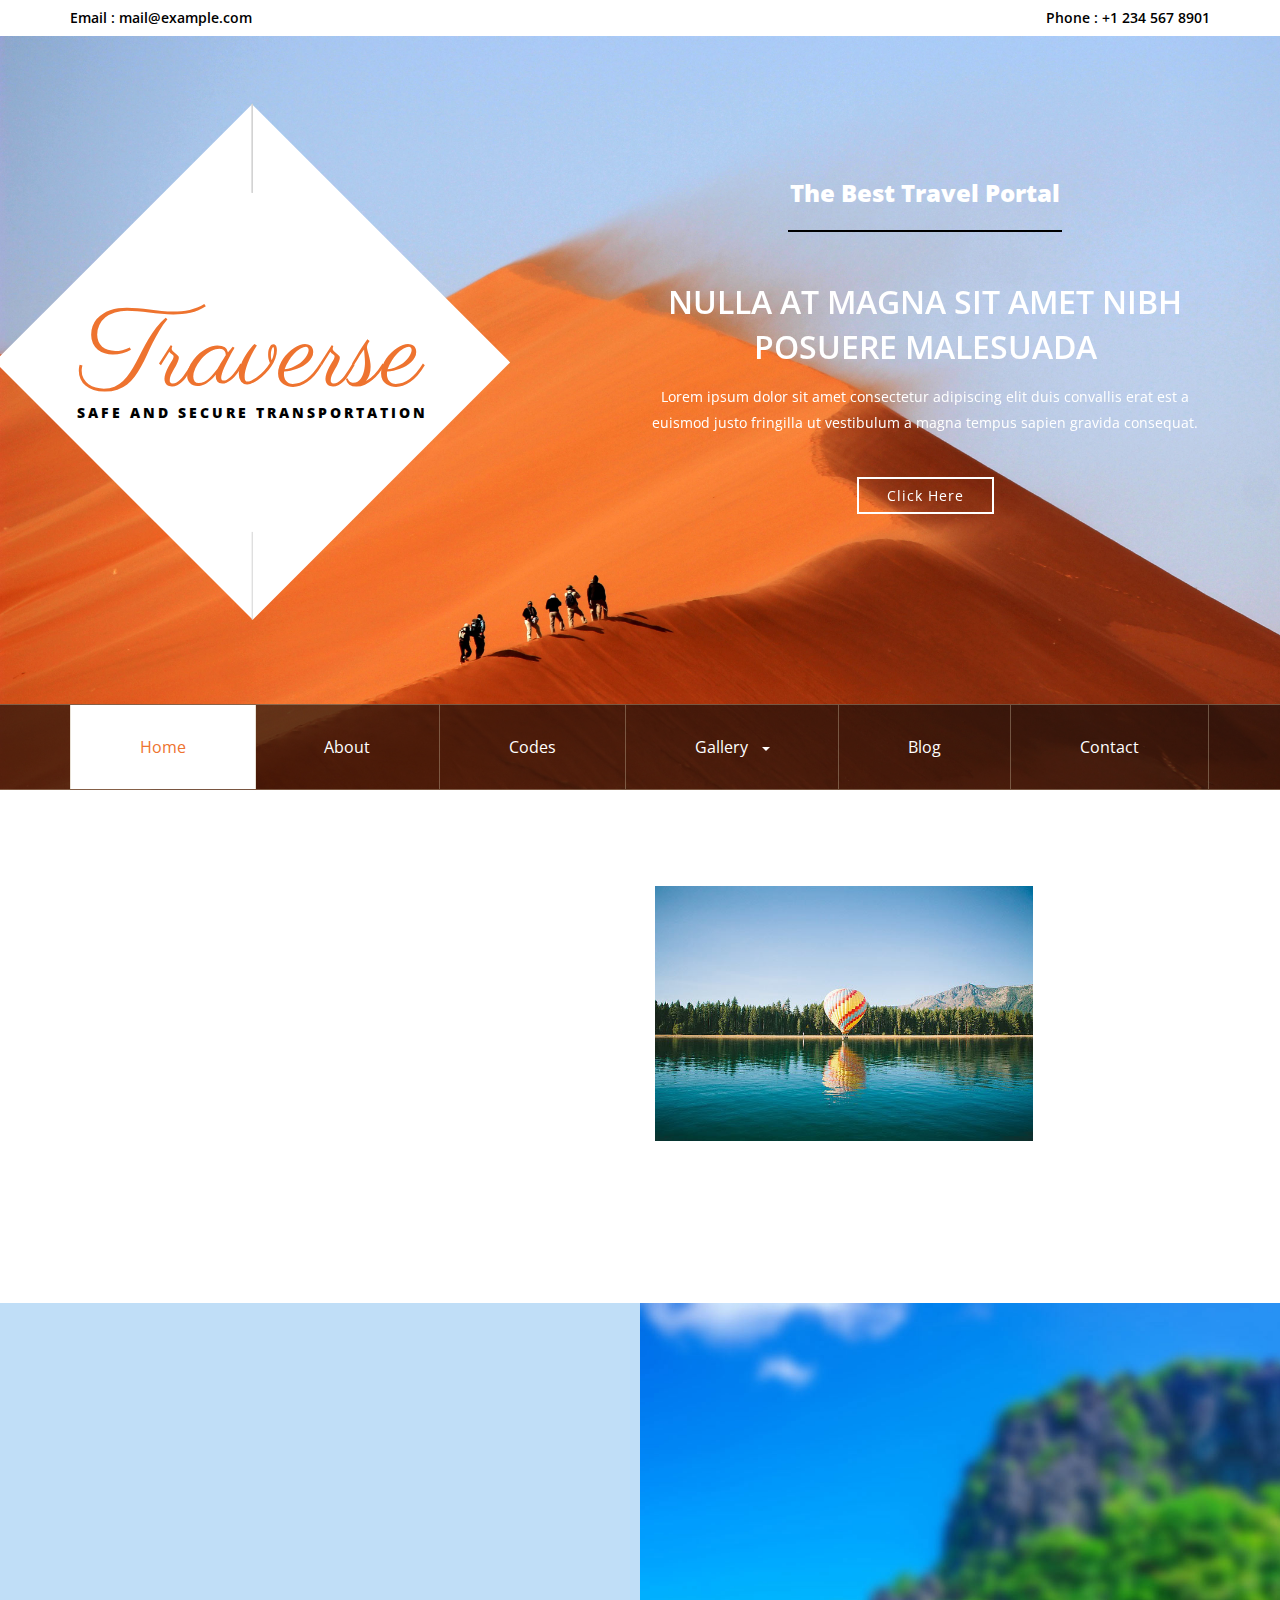
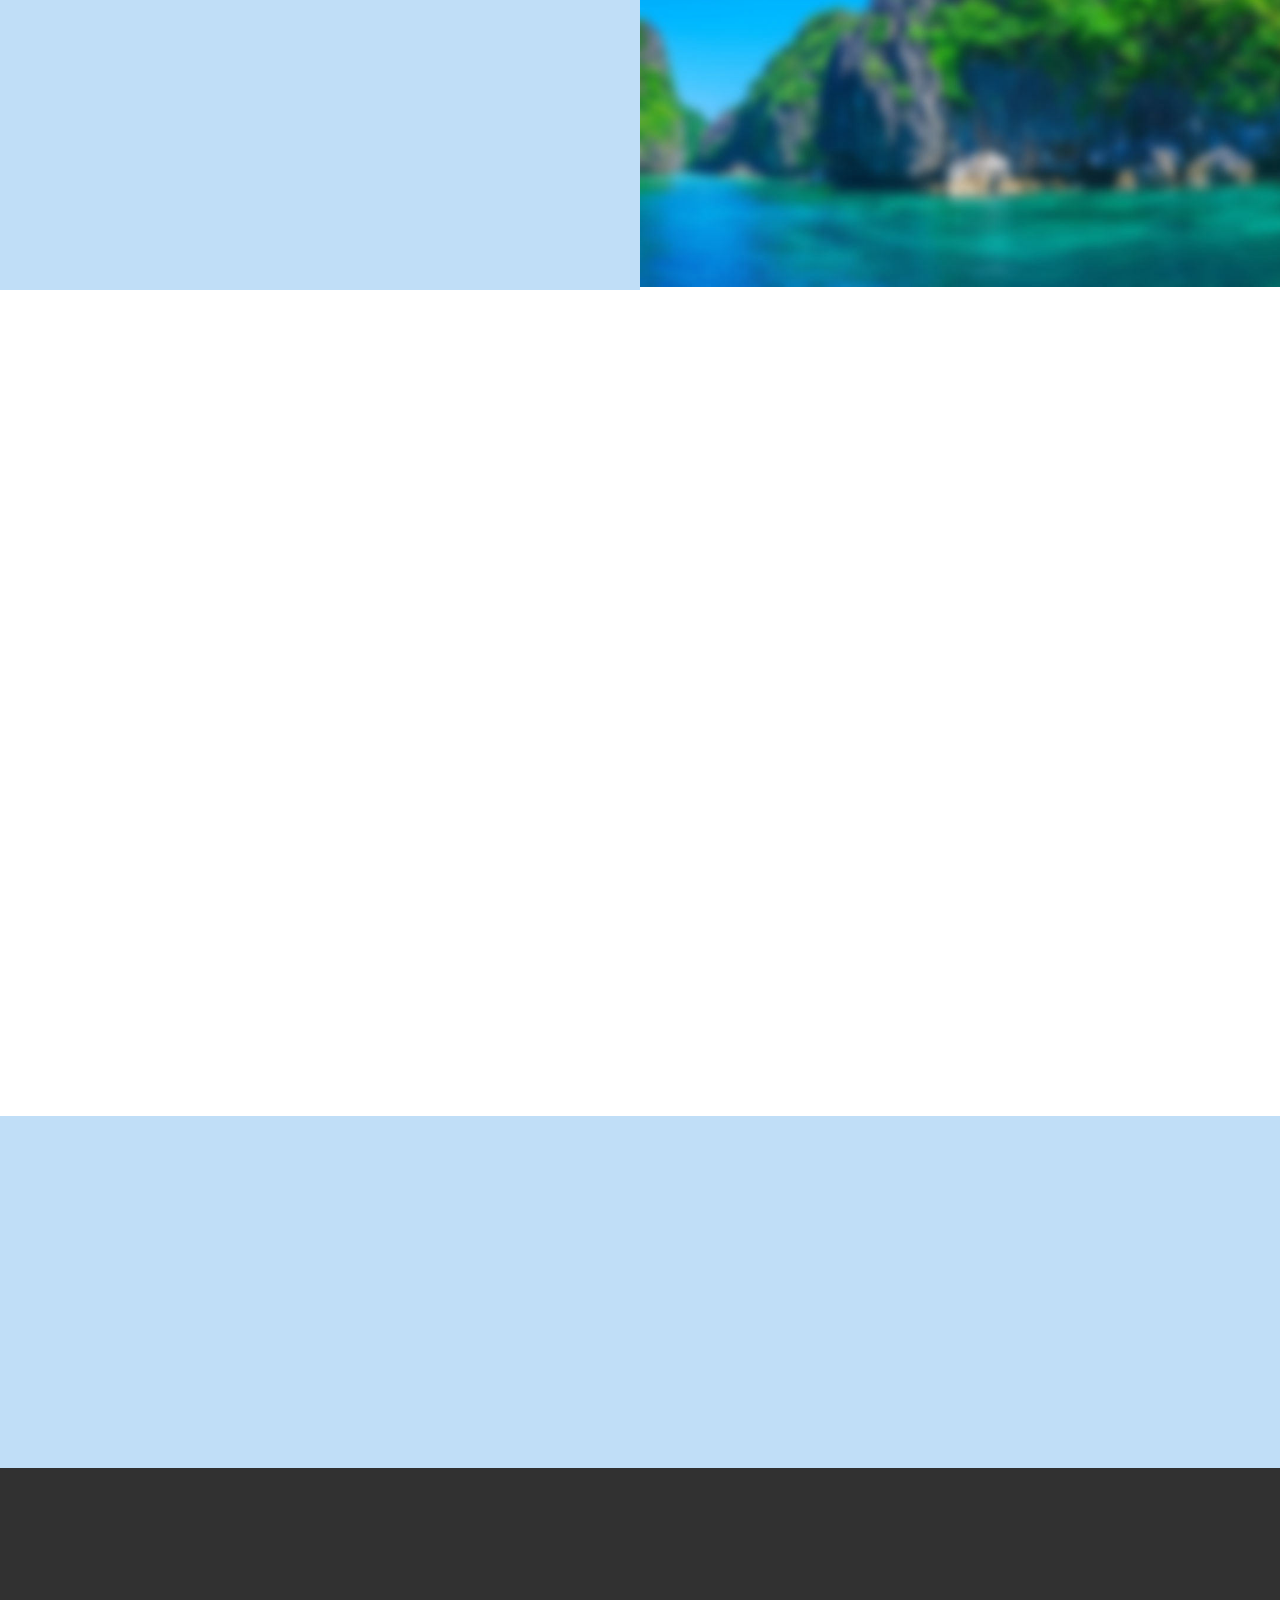
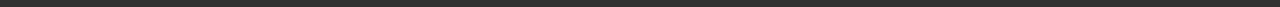
<file: website/index.html>
<!--A Design by W3layouts
Author: W3layout
Author URL: http://w3layouts.com
License: Creative Commons Attribution 3.0 Unported
License URL: http://creativecommons.org/licenses/by/3.0/
-->
<!DOCTYPE html>
<html>
<head>
<title>Traverse a Travel Category Flat Bootstrap responsive Website Template | Home :: w3layouts</title>
<meta name="viewport" content="width=device-width, initial-scale=1">
<meta http-equiv="Content-Type" content="text/html; charset=utf-8" />
<meta name="keywords" content="Traverse Responsive web template, Bootstrap Web Templates, Flat Web Templates, Android Compatible web template, 
Smartphone Compatible web template, free webdesigns for Nokia, Samsung, LG, SonyEricsson, Motorola web design" />
<script type="application/x-javascript"> addEventListener("load", function() { setTimeout(hideURLbar, 0); }, false); function hideURLbar(){ window.scrollTo(0,1); } </script>
<!-- bootstrap-css -->
<link href="css/bootstrap.css" rel="stylesheet" type="text/css" media="all" />
<!--// bootstrap-css -->
<!-- css -->
<link rel="stylesheet" href="css/style.css" type="text/css" media="all" />
<!--// css -->
<!-- font -->
<link href='//fonts.googleapis.com/css?family=Parisienne' rel='stylesheet' type='text/css'>
<link href='//fonts.googleapis.com/css?family=Open+Sans:400,300,300italic,400italic,600,600italic,700,700italic,800,800italic' rel='stylesheet' type='text/css'>
<link href='//fonts.googleapis.com/css?family=Cinzel+Decorative:400,700,900' rel='stylesheet' type='text/css'>
<!-- //font -->
<script src="js/jquery-1.11.1.min.js"></script>
<script src="js/bootstrap.js"></script>
<script type="text/javascript" src="js/move-top.js"></script>
<script type="text/javascript" src="js/easing.js"></script>
<script type="text/javascript">
	jQuery(document).ready(function($) {
		$(".scroll").click(function(event){		
			event.preventDefault();
			$('html,body').animate({scrollTop:$(this.hash).offset().top},1000);
		});
	});
</script>	
<!--animate-->
<link href="css/animate.css" rel="stylesheet" type="text/css" media="all">
<script src="js/wow.min.js"></script>
	<script>
		 new WOW().init();
	</script>
<!--//end-animate-->
</head>
<body>
	<!-- banner-top -->
	<div class="banner-top">
		<div class="container">
			<div class="banner-top-left wow fadeInLeft animated animated" data-wow-delay=".5s">
				<p>Email : <a href="mailto:example@email.com">mail@example.com</a></p>
			</div>
			<div class="banner-top-right wow fadeInRight animated animated" data-wow-delay=".5s">
				<p>Phone : +1 234 567 8901</p>
			</div>
			<div class="clearfix"> </div>
		</div>
	</div>
	<!-- banner-top -->
	<!-- banner -->
	<div class="banner">
		<div class="container">
			<div class="banner-grids">
				<div class="t-logo wow zoomIn animated animated" data-wow-delay=".5s">
					<div class="banner-left">
						<div class="banner-logo">
							<h1>
								<a href="index.html">Traverse</a>
							</h1>
							<p>SAFE AND SECURE TRANSPORTATION </p>
						</div>
					</div>
				</div>
				<div class="banner-right">
					<div class="banner-top-right-text wow fadeInUp animated animated" data-wow-delay=".5s">
						<h2>The Best Travel Portal</h2>
					</div>
					<div class="banner-right-top">
						<script src="js/responsiveslides.min.js"></script>
						<script>
							// You can also use "$(window).load(function() {"
							$(function () {
							  // Slideshow 4
							  $("#slider3").responsiveSlides({
								auto: true,
								pager: false,
								nav: false,
								speed: 500,
								namespace: "callbacks",
								before: function () {
								  $('.events').append("<li>before event fired.</li>");
								},
								after: function () {
								  $('.events').append("<li>after event fired.</li>");
								}
							  });
						
							});
						</script>
						<div id="top" class="callbacks_container">
							<ul class="rslides callbacks callbacks1" id="slider3">
								<li id="callbacks1_s0" class="callbacks1_on" style="display: block; float: left; position: relative; opacity: 1; z-index: 2; transition: opacity 500ms ease-in-out;">
									<div class="banner-right-info">
										<h3 class="wow fadeInUp animated animated" data-wow-delay=".5s">Nulla at magna sit amet nibh posuere malesuada</h3>
										<p class="wow fadeInUp animated animated" data-wow-delay=".5s">Lorem ipsum dolor sit amet consectetur adipiscing elit duis convallis erat est a euismod justo fringilla ut vestibulum a magna tempus sapien gravida consequat.</p>
										<div class="more-button wow fadeInUp animated animated" data-wow-delay=".5s">
											<a href="single.html">Click Here	</a>
										</div>
									</div>
								</li>
								<li id="callbacks1_s1" class="" style="display: block; float: none; position: absolute; opacity: 0; z-index: 1; transition: opacity 500ms ease-in-out;">
									<div class="banner-right-info">
										<h3>Magna mulla at sit amet nibh malesuada posuere</h3>
										<p>Dolor lorem ipsum sit amet consectetur adipiscing elit duis convallis erat est a euismod justo fringilla ut vestibulum a magna tempus sapien consequat gravida.</p>
										<div class="more-button">
											<a href="single.html">Click Here	</a>
										</div>
									</div>
								</li>
							</ul><ul class="callbacks_tabs callbacks1_tabs"><li class="callbacks1_s1 callbacks_here"><a href="#" class="callbacks1_s1">1</a></li><li class="callbacks1_s2"><a href="#" class="callbacks1_s2">2</a></li></ul>
						</div>
					</div>
				</div>
				<div class="clearfix"> </div>
			</div>
		</div>
		<div class="top-navigation">
			<div class="container">
				<div class="top-nav">
					<nav class="navbar navbar-default">
						<div class="container">
							<button type="button" class="navbar-toggle collapsed" data-toggle="collapse" data-target="#bs-example-navbar-collapse-1">Menu						
							</button>
						</div>
						<!-- Collect the nav links, forms, and other content for toggling -->
						<div class="collapse navbar-collapse" id="bs-example-navbar-collapse-1">
							<ul class="nav navbar-nav">
								<li><a href="index.html" class="active">Home</a></li>
								<li><a href="about.html">About</a></li>
								<li><a href="codes.html">Codes</a></li>
								<li><a href="#" class="dropdown-toggle hvr-bounce-to-bottom" data-toggle="dropdown" role="button" aria-haspopup="true" aria-expanded="false">Gallery<span class="caret"></span></a>
									<ul class="dropdown-menu">
										<li><a class="hvr-bounce-to-bottom" href="gallery1.html">Gallery1</a></li>
										<li><a class="hvr-bounce-to-bottom" href="gallery2.html">Gallery2</a></li>
										<li><a class="hvr-bounce-to-bottom" href="gallery3.html">Gallery3</a></li>           
									</ul>
								</li>	
								<li><a href="blog.html">Blog</a></li>
								<li><a href="contact.html">Contact</a></li>
							</ul>	
							<div class="clearfix"> </div>
						</div>	
					</nav>		
				</div>
			</div>
		</div>
	</div>
	<!-- //banner -->
	<!-- welcome -->
	<div class="welcome">
		<div class="container">
			<div class="col-md-6 welcome-left">
				<h3 class="wow fadeInLeft animated animated" data-wow-delay=".5s">Welcome</h3>
				<h4 class="wow fadeInLeft animated animated" data-wow-delay=".5s">Lorem ipsum dolor sit amet, consectetur adipiscing elit. Suspendisse porta erat sit amet eros sagittis, quis hendrerit libero aliquam. Fusce semper augue ac dolor efficitur, a pretium metus pellentesque.</h4>
				<p class="wow fadeInLeft animated animated" data-wow-delay=".5s">Sed posuere laoreet neque, eu rhoncus libero accumsan eget. Morbi tempor nibh ullamcorper urna hendrerit, at molestie tortor molestie. Suspendisse vel porttitor metus, vitae luctus velit. Donec dictum suscipit orci nec facilisis. Sed pretium eu diam id tincidunt. </p>
			</div>
			<div class="col-md-6 welcome-right">
				<div class="welcome-right-top wow fadeInUp animated animated" data-wow-delay=".5s">
					<img src="images/w1.jpg">
				</div>
				<div class="welcome-right-bottom wow fadeInRight animated animated" data-wow-delay=".5s">
					<img src="images/w2.jpg">
				</div>
			</div>
			<div class="clearfix"> </div>
		</div>
	</div>
	<!-- //welcome -->
	<!-- welcome-bottom -->
	<div class="welcome-bottom">
		<div class="col-md-6 welcome-bottom-left">
			<div class="welcome-bottom-left-grid">
				<h3 class="wow fadeInUp animated animated" data-wow-delay=".5s">Let's enjoy the wonders of the nature together</h3>
				<h4 class="wow fadeInUp animated animated" data-wow-delay=".5s">Lorem ipsum dolor sit amet, consectetur adipiscing elit. Suspendisse porta erat sit amet eros sagittis, quis hendrerit libero aliquam. Fusce semper augue ac dolor efficitur, a pretium metus pellentesque.</h4>
				<p class="wow fadeInUp animated animated" data-wow-delay=".5s">Nam vel scelerisque lectus, in finibus neque. Sed id tristique sapien. Integer in augue nec tellus hendrerit viverra vehicula ac sapien. Nulla tincidunt nisi efficitur, gravida nisl at, posuere nisi Nam vel scelerisque lectus, in finibus neque. Sed id tristique sapien. Integer in augue nec tellus hendrerit viverra vehicula ac sapien</p>
				<div class="more-button welcome-button wow fadeInUp animated animated" data-wow-delay=".5s">
					<a href="single.html">Click Here	</a>
				</div>
			</div>
		</div>
		<div class="col-md-6 welcome-bottom-right">
			<div class="welcome-bottom-right-top-info wow zoomIn animated animated" data-wow-delay=".5s">
				<div class="welcome-bottom-right-top">
					<div class="welcome-bottom-right-info">
						<h3>Best places in the city</h3>
						<div class="more-button welcome-right-button">
							<a href="single.html">Click Here	</a>
						</div>
					</div>
				</div>
			</div>
		</div>
		<div class="clearfix"> </div>
	</div>
	<!-- //welcome-bottom -->
	<!-- services --->
	<div class="services">
		<div class="container">
			<div class="services-info">
				<h3 class="wow fadeInUp animated animated" data-wow-delay=".5s">Featured Trips</h3>
			</div>
			<div class="services-grids">
				<div class="col-md-4 services-grid wow fadeInLeft animated animated" data-wow-delay=".5s">
					<div class="services-grid-top">
						<div class="services-grid-img">
							<img src="images/s1.jpg" alt="" />
						</div>
						<div class="services-grid-info">
							<h4>Vivamus laoreet elit ligula</h4>
							<p>Integer metus eros, varius vitae tellus at, finibus tincidunt purus. Integer quam velit, tempus sodales elit vitae, molestie gravida est.</p>
						</div>
					</div>
				</div>
				<div class="col-md-4 services-grid wow fadeInUp animated animated" data-wow-delay=".5s">
					<div class="services-grid-top">
						<div class="services-grid-info">
							<h4>Vivamus laoreet elit ligula</h4>
							<p>Integer metus eros, varius vitae tellus at, finibus tincidunt purus. Integer quam velit, tempus sodales elit vitae, molestie gravida est.</p>
						</div>
						<div class="services-grid-img">
							<img src="images/s2.jpg" alt="" />
						</div>
					</div>
				</div>
				<div class="col-md-4 services-grid">
					<div class="services-right wow fadeInRight animated animated" data-wow-delay=".5s">
						<h4>Hot tours</h4>
						<p>Vivamus nec nulla et nisi ornare fringilla</p>
					</div>
					<div class="services-right services-right-middle wow fadeInRight animated animated" data-wow-delay=".5s">
						<h4>Consulting</h4>
						<p>Pellentesque cursus lobortis convallis</p>
					</div>
					<div class="services-right wow fadeInRight animated animated" data-wow-delay=".5s">
						<h4>Hotels</h4>
						<p>Mauris euismod eros vel urna maximus</p>
					</div>
				</div>
				<div class="clearfix"> </div>
			</div>
		</div>
	</div>
	<!-- //services --->
	<!-- footer -->
	<div class="footer">
		<div class="container">
			<div class="footer-grids">
				<div class="footer-heading wow fadeInUp animated animated" data-wow-delay=".5s">
					<h3>Get in touch with us</h3>
				</div>
				<div class="footer-icons wow fadeInUp animated animated" data-wow-delay=".5s">
					<ul>
						<li><a href="#" class="twitter"></a><span>Twitter</span></li>
						<li><a href="#" class="twitter facebook"></a><span>Facebook</span></li>
						<li><a href="#" class="twitter chrome"></a><span>Google +</span></li>
						<li><a href="#" class="twitter dribbble"></a><span>Dribbble</span></li>
					</ul>
				</div>
			</div>
		</div>
	</div>
	<div class="footer-bottom">
		<div class="container">
			<div class="footer-nav wow fadeInRight animated animated" data-wow-delay=".5s">
				<ul>
					<li><a href="about.html">About</a></li>
					<li><a href="codes.html">Codes</a></li>
					<li><a href="gallery2.html">Gallery</a></li>
					<li><a href="blog.html">Blog</a></li>
					<li><a href="contact.html">Contact</a></li>
				</ul>
			</div>
			<div class="copyright wow fadeInLeft animated animated" data-wow-delay=".5s">
				<p>© 2016 Traverse . All Rights Reserved . Design by <a href="http://w3layouts.com/">W3layouts</a></p>
			</div>
		</div>
	</div>
	<!-- //footer -->
</body>	
</html>
</file>
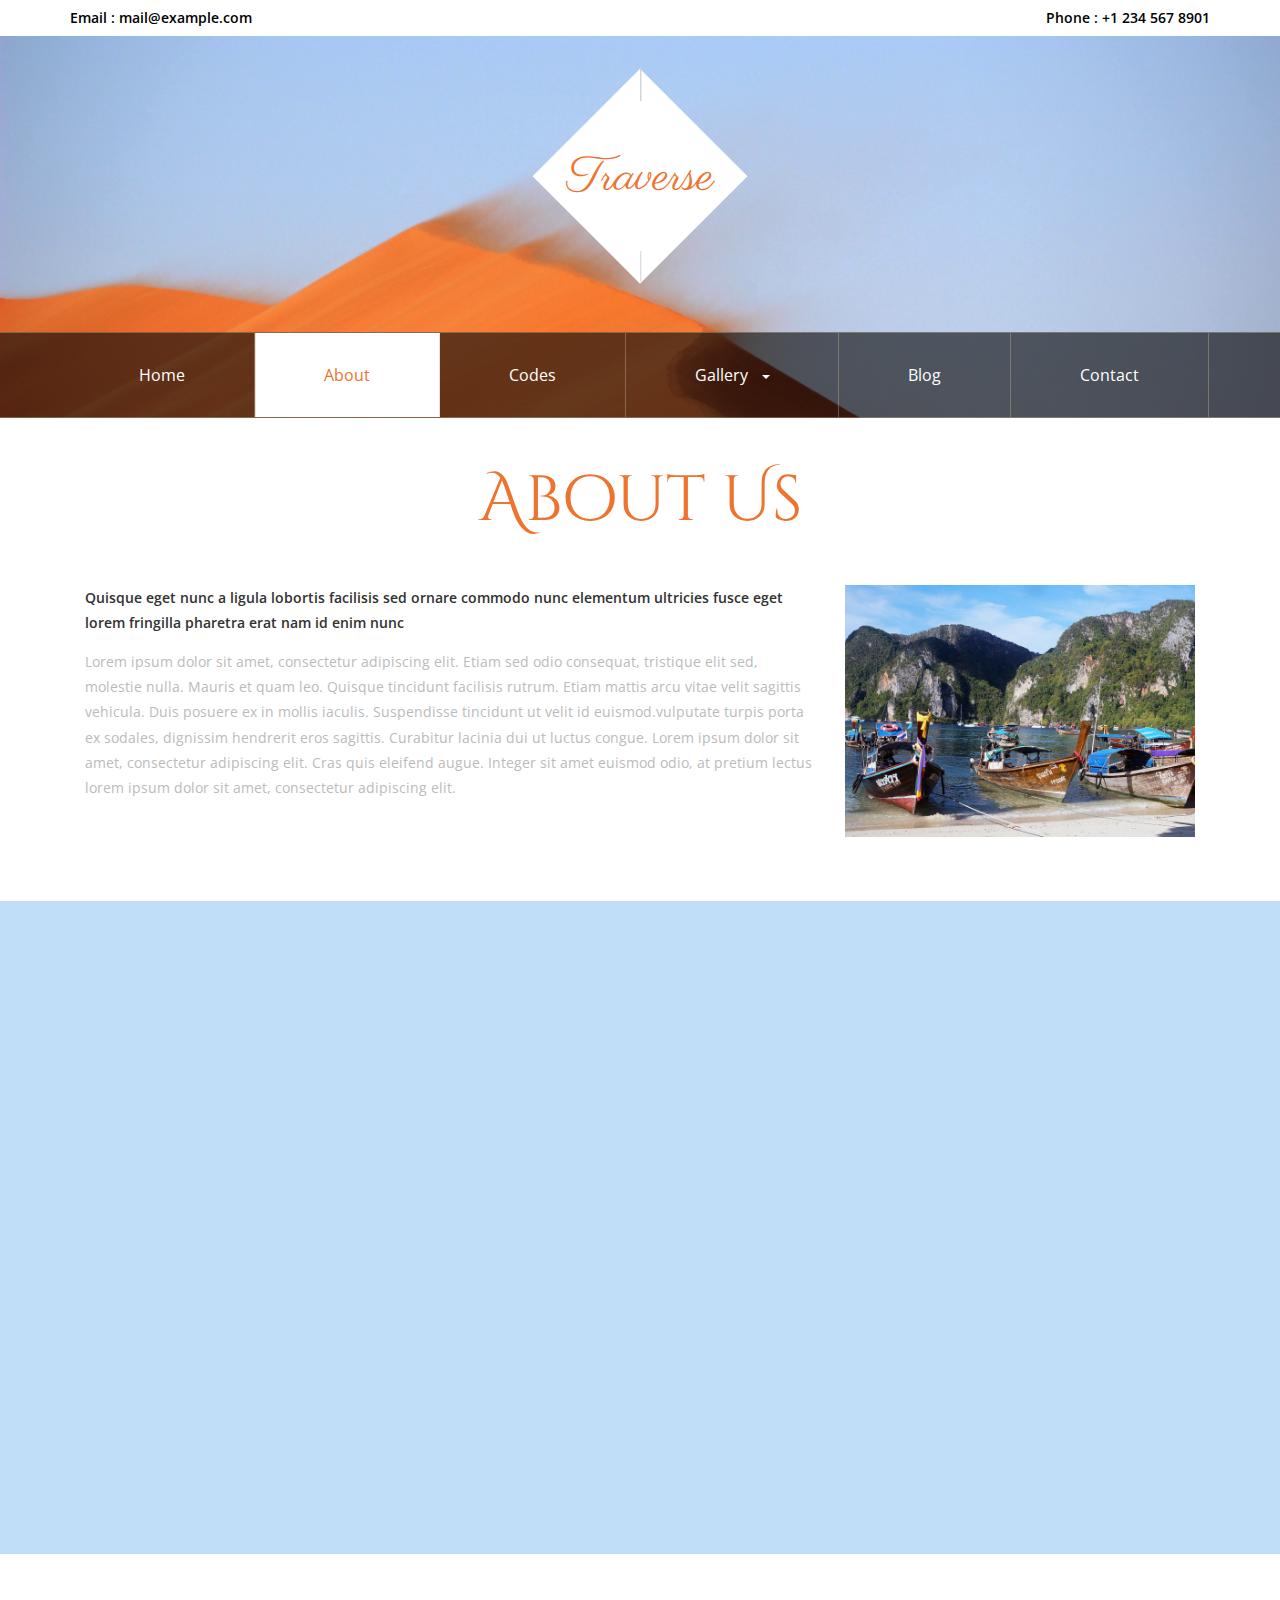
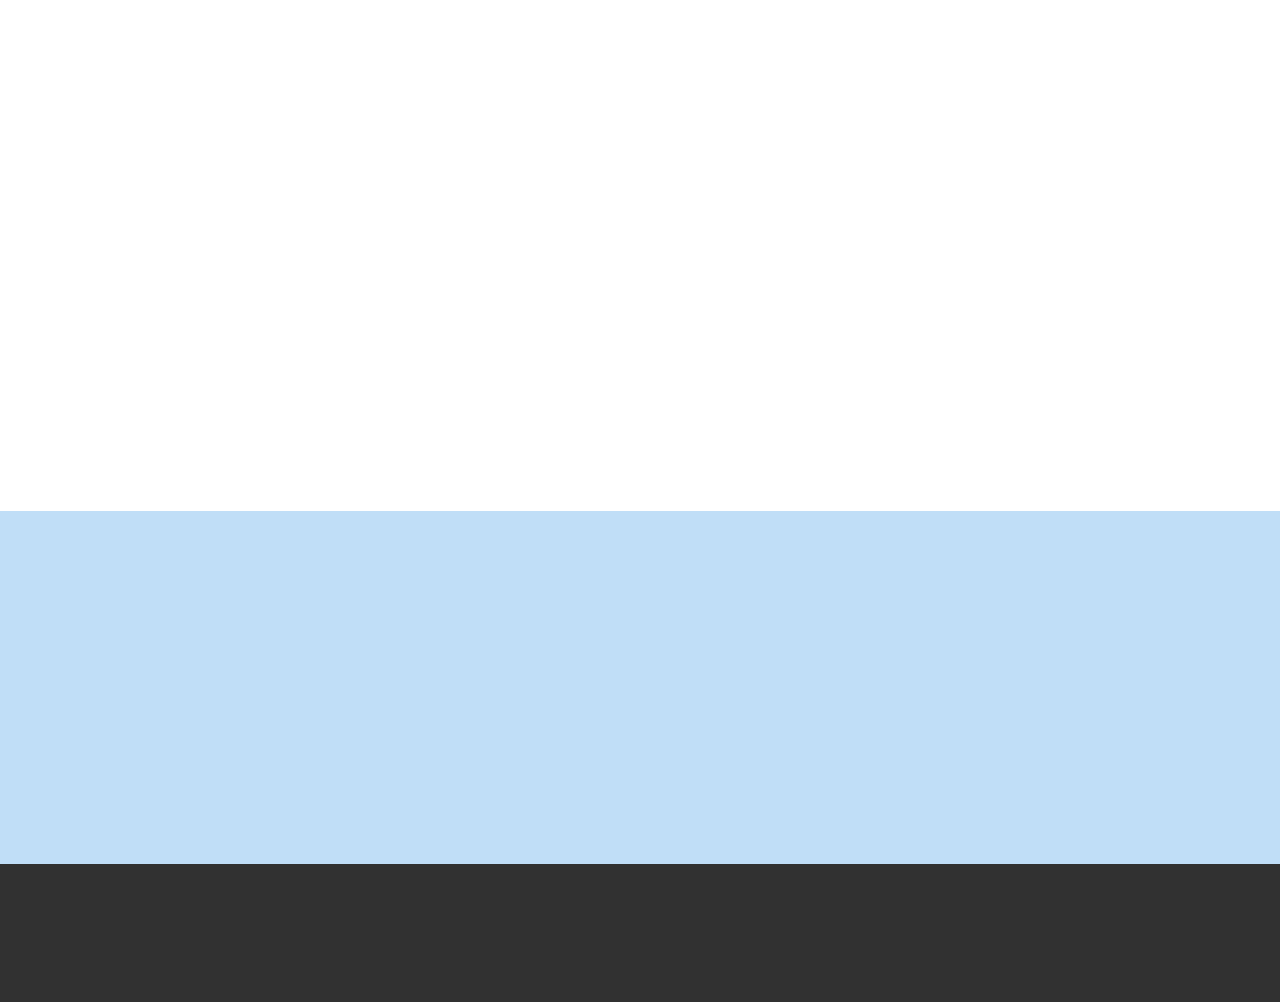
<file: website/about.html>
<!--A Design by W3layouts
Author: W3layout
Author URL: http://w3layouts.com
License: Creative Commons Attribution 3.0 Unported
License URL: http://creativecommons.org/licenses/by/3.0/
-->
<!DOCTYPE html>
<html>
<head>
<title>Traverse a Travel Category Flat Bootstrap responsive Website Template | About :: w3layouts</title>
<meta name="viewport" content="width=device-width, initial-scale=1">
<meta http-equiv="Content-Type" content="text/html; charset=utf-8" />
<meta name="keywords" content="Traverse Responsive web template, Bootstrap Web Templates, Flat Web Templates, Android Compatible web template, 
Smartphone Compatible web template, free webdesigns for Nokia, Samsung, LG, SonyEricsson, Motorola web design" />
<script type="application/x-javascript"> addEventListener("load", function() { setTimeout(hideURLbar, 0); }, false); function hideURLbar(){ window.scrollTo(0,1); } </script>
<!-- bootstrap-css -->
<link href="css/bootstrap.css" rel="stylesheet" type="text/css" media="all" />
<!--// bootstrap-css -->
<!-- css -->
<link rel="stylesheet" href="css/style.css" type="text/css" media="all" />
<!--// css -->
<!-- font -->
<link href='//fonts.googleapis.com/css?family=Parisienne' rel='stylesheet' type='text/css'>
<link href='//fonts.googleapis.com/css?family=Open+Sans:400,300,300italic,400italic,600,600italic,700,700italic,800,800italic' rel='stylesheet' type='text/css'>
<link href='//fonts.googleapis.com/css?family=Cinzel+Decorative:400,700,900' rel='stylesheet' type='text/css'>
<!-- //font -->
<script src="js/jquery-1.11.1.min.js"></script>
<script src="js/bootstrap.js"></script>
<script type="text/javascript" src="js/move-top.js"></script>
<script type="text/javascript" src="js/easing.js"></script>
<script type="text/javascript">
	jQuery(document).ready(function($) {
		$(".scroll").click(function(event){		
			event.preventDefault();
			$('html,body').animate({scrollTop:$(this.hash).offset().top},1000);
		});
	});
</script>	
<!--animate-->
<link href="css/animate.css" rel="stylesheet" type="text/css" media="all">
<script src="js/wow.min.js"></script>
	<script>
		 new WOW().init();
	</script>
<!--//end-animate-->
</head>
<body>
	<!-- banner-top -->
	<div class="banner-top">
		<div class="container">
			<div class="banner-top-left wow fadeInLeft animated animated" data-wow-delay=".5s">
				<p>Email : <a href="mailto:example@email.com">mail@example.com</a></p>
			</div>
			<div class="banner-top-right wow fadeInRight animated animated" data-wow-delay=".5s">
				<p>Phone : +1 234 567 8901</p>
			</div>
			<div class="clearfix"> </div>
		</div>
	</div>
	<!-- banner-top -->
	<!-- banner -->
	<div class="banner">
		<div class="container">
			<div class="banner-grids about-grids wow zoomIn animated animated" data-wow-delay=".5s">
				<div class="banner-left about-left">
					<div class="banner-logo about-logo">
						<h1>
							<a href="index.html">Traverse</a>
						</h1>
					</div>
				</div>
			</div>
		</div>
		<div class="top-navigation about-navigation">
			<div class="container">
				<div class="top-nav">
					<nav class="navbar navbar-default">
						<div class="container">
							<button type="button" class="navbar-toggle collapsed" data-toggle="collapse" data-target="#bs-example-navbar-collapse-1">Menu						
							</button>
						</div>
						<!-- Collect the nav links, forms, and other content for toggling -->
						<div class="collapse navbar-collapse" id="bs-example-navbar-collapse-1">
							<ul class="nav navbar-nav">
								<li><a href="index.html">Home</a></li>
								<li><a href="about.html" class="active">About</a></li>
								<li><a href="codes.html">Codes</a></li>
								<li><a href="#" class="dropdown-toggle hvr-bounce-to-bottom" data-toggle="dropdown" role="button" aria-haspopup="true" aria-expanded="false">Gallery<span class="caret"></span></a>
									<ul class="dropdown-menu">
										<li><a class="hvr-bounce-to-bottom" href="gallery1.html">Gallery1</a></li>
										<li><a class="hvr-bounce-to-bottom" href="gallery2.html">Gallery2</a></li>
										<li><a class="hvr-bounce-to-bottom" href="gallery3.html">Gallery3</a></li>           
									</ul>
								</li>	
								<li><a href="blog.html">Blog</a></li>
								<li><a href="contact.html">Contact</a></li>
							</ul>	
							<div class="clearfix"> </div>
						</div>	
					</nav>		
				</div>
			</div>
		</div>
	</div>
	<!-- //banner -->
	<!-- about -->
	<!-- about-top -->
	<div class="about-top">
		<!-- container -->
		<div class="container">
			<div class="about-info wow fadeInDown animated animated" data-wow-delay=".5s">
				<h2>About Us</h2>
			</div>
			<div class="about-top-grids">
				<div class="col-md-8 about-top-grid">
					<h4 class="wow fadeInLeft animated animated" data-wow-delay=".5s">Quisque eget nunc a ligula lobortis facilisis sed ornare commodo nunc elementum ultricies fusce eget lorem fringilla 
						pharetra erat nam id enim nunc
					</h4>
					<p class="wow fadeInLeft animated animated" data-wow-delay=".5s">Lorem ipsum dolor sit amet, consectetur adipiscing elit. Etiam sed odio consequat, tristique elit sed, molestie nulla. 
						Mauris et quam leo. Quisque tincidunt facilisis rutrum. Etiam mattis arcu vitae velit sagittis vehicula. Duis posuere 
						ex in mollis iaculis. Suspendisse tincidunt ut velit id euismod.vulputate turpis porta ex sodales, dignissim hendrerit 
						eros sagittis. Curabitur lacinia dui ut luctus congue. Lorem ipsum dolor sit amet, consectetur adipiscing elit. Cras quis 
						eleifend augue. Integer sit amet euismod odio, at pretium lectus lorem ipsum dolor sit amet, consectetur adipiscing elit.
					</p>
				</div>
				<div class="col-md-4 about-top-grid wow fadeInRight animated animated" data-wow-delay=".5s">
					<img src="images/s2.jpg" alt="" />
				</div>
				<div class="clearfix"> </div>
			</div>
		</div>
		<!-- //container -->
	</div>
	<!-- //about-top -->
	<!-- about-team -->
	<div class="about-team">
			<!-- container -->
			<div class="container">
				<h3 class="wow fadeInUp animated animated" data-wow-delay=".5s">Our Team</h3>
				<div class="team-grids">
					<div class="col-md-3 team-grid wow fadeInUp animated animated" data-wow-delay=".5s">
						<div class="team-grid-img">
							<img src="images/t1.jpg" alt="">
							<div class="icons">
								<ul>
									<li><a href="#" class="twitter"></a></li>
									<li><a href="#" class="twitter facebook"></a></li>
									<li><a href="#" class="twitter chrome"></a></li>
									<li><a href="#" class="twitter dribbble"></a></li>
								</ul>
							</div>
						</div>
						<h6>convallis id mauris</h6>
						<p> Curabitur orci massa convallis id mauris sed venenatis porttitor at leo nec purus</p>
					</div>
					<div class="col-md-3 team-grid wow fadeInUp animated animated" data-wow-delay=".5s">
						<div class="team-grid-img">
							<img src="images/t2.jpg" alt="">
							<div class="icons">
								<ul>
									<li><a href="#" class="twitter"></a></li>
									<li><a href="#" class="twitter facebook"></a></li>
									<li><a href="#" class="twitter chrome"></a></li>
									<li><a href="#" class="twitter dribbble"></a></li>
								</ul>
							</div>
						</div>
						<h6>massa convallis</h6>
						<p> Curabitur orci massa convallis id mauris sed venenatis porttitor at leo nec purus</p>
					</div>
					<div class="col-md-3 team-grid wow fadeInUp animated animated" data-wow-delay=".5s">
						<div class="team-grid-img">
							<img src="images/t3.jpg" alt="">
							<div class="icons">
								<ul>
									<li><a href="#" class="twitter"></a></li>
									<li><a href="#" class="twitter facebook"></a></li>
									<li><a href="#" class="twitter chrome"></a></li>
									<li><a href="#" class="twitter dribbble"></a></li>
								</ul>
							</div>
						</div>
						<h6>leonec purus</h6>
						<p> Curabitur orci massa convallis id mauris sed venenatis porttitor at leo nec purus</p>
					</div>
					<div class="col-md-3 team-grid wow fadeInUp animated animated" data-wow-delay=".5s">
						<div class="team-grid-img">
							<img src="images/t4.jpg" alt="">
							<div class="icons">
								<ul>
									<li><a href="#" class="twitter"></a></li>
									<li><a href="#" class="twitter facebook"></a></li>
									<li><a href="#" class="twitter chrome"></a></li>
									<li><a href="#" class="twitter dribbble"></a></li>
								</ul>
							</div>
						</div>
						<h6>venenatis portt</h6>
						<p> Curabitur orci massa convallis id mauris sed venenatis porttitor at leo nec purus</p>
					</div>
					<div class="clearfix"> </div>
				</div>
			</div>
			<!-- //container -->
	</div>
	<!-- //about-team -->
	<!-- about-bottom -->
	<div class="about-bottom">
		<!-- container -->
		<div class="container">
			<h3 class="wow fadeInUp animated animated" data-wow-delay=".5s">Your Guarantees</h3>
			<div class="about-bottom-grids">
				<div class="col-md-6 about-bottom-left">
					<h4 class="wow fadeInUp animated animated" data-wow-delay=".5s">Morbi convallis urna sit amet feugiat</h4>
					<p class="wow fadeInUp animated animated" data-wow-delay=".5s">Vivamus sit amet molestie orci. Nullam porttitor porta lobortis. Mauris semper feugiat varius. Mauris nec ligula 
						diam. Cras ullamcorper lorem eu sapien viverra cursus. Pellentesque commodo libero eget malesuada blandit. 
						<span>Integer at imperdiet orci. Donec laoreet dignissim ex, vitae hendrerit nulla. Praesent efficitur ex vel tempus 
						blandit. Nunc sed purus ac sapien cursus eleifend vitae id ipsum. Mauris nec vehicula est. </span>
						Nullam ac odio massa nullam et condimentum magna, eget congue dui.Sed sit amet laoreet libero. Duis faucibus 
						felis et dolor ultrices pulvinar eu at orci.
					</p>
				</div>
				<div class="col-md-6 about-bottom-left about-bottom-right">
					<h4 class="wow fadeInUp animated animated" data-wow-delay=".5s">Morbi convallis urna sit amet feugiat</h4>
					<p class="wow fadeInUp animated animated" data-wow-delay=".5s">Vivamus sit amet molestie orci. Nullam porttitor porta lobortis. Mauris semper feugiat varius. Mauris nec ligula 
						diam. Cras ullamcorper lorem eu sapien viverra cursus. Pellentesque commodo libero eget malesuada blandit. 
						<span>Integer at imperdiet orci. Donec laoreet dignissim ex, vitae hendrerit nulla. Praesent efficitur ex vel tempus 
						blandit. Nunc sed purus ac sapien cursus eleifend vitae id ipsum. Mauris nec vehicula est. </span>
						Nullam ac odio massa nullam et condimentum magna, eget congue dui.Sed sit amet laoreet libero. Duis faucibus 
						felis et dolor ultrices pulvinar eu at orci.
					</p>
				</div>
				<div class="clearfix"> </div>
			</div>
		</div>
		<!-- //container -->
	</div>
	<!-- //about-bottom -->
	<!-- footer -->
	<div class="footer">
		<div class="container">
			<div class="footer-grids">
				<div class="footer-heading wow fadeInUp animated animated" data-wow-delay=".5s">
					<h3>Get in touch with us</h3>
				</div>
				<div class="footer-icons wow fadeInUp animated animated" data-wow-delay=".5s">
					<ul>
						<li><a href="#" class="twitter"></a><span>Twitter</span></li>
						<li><a href="#" class="twitter facebook"></a><span>Facebook</span></li>
						<li><a href="#" class="twitter chrome"></a><span>Google +</span></li>
						<li><a href="#" class="twitter dribbble"></a><span>Dribbble</span></li>
					</ul>
				</div>
			</div>
		</div>
	</div>
	<div class="footer-bottom">
		<div class="container">
			<div class="footer-nav wow fadeInRight animated animated" data-wow-delay=".5s">
				<ul>
					<li><a href="about.html">About</a></li>
					<li><a href="codes.html">Codes</a></li>
					<li><a href="gallery2.html">Gallery</a></li>
					<li><a href="blog.html">Blog</a></li>
					<li><a href="contact.html">Contact</a></li>
				</ul>
			</div>
			<div class="copyright wow fadeInLeft animated animated" data-wow-delay=".5s">
				<p>© 2016 Traverse . All Rights Reserved . Design by <a href="http://w3layouts.com/">W3layouts</a></p>
			</div>
		</div>
	</div>
	<!-- //footer -->
</body>	
</html>
</file>
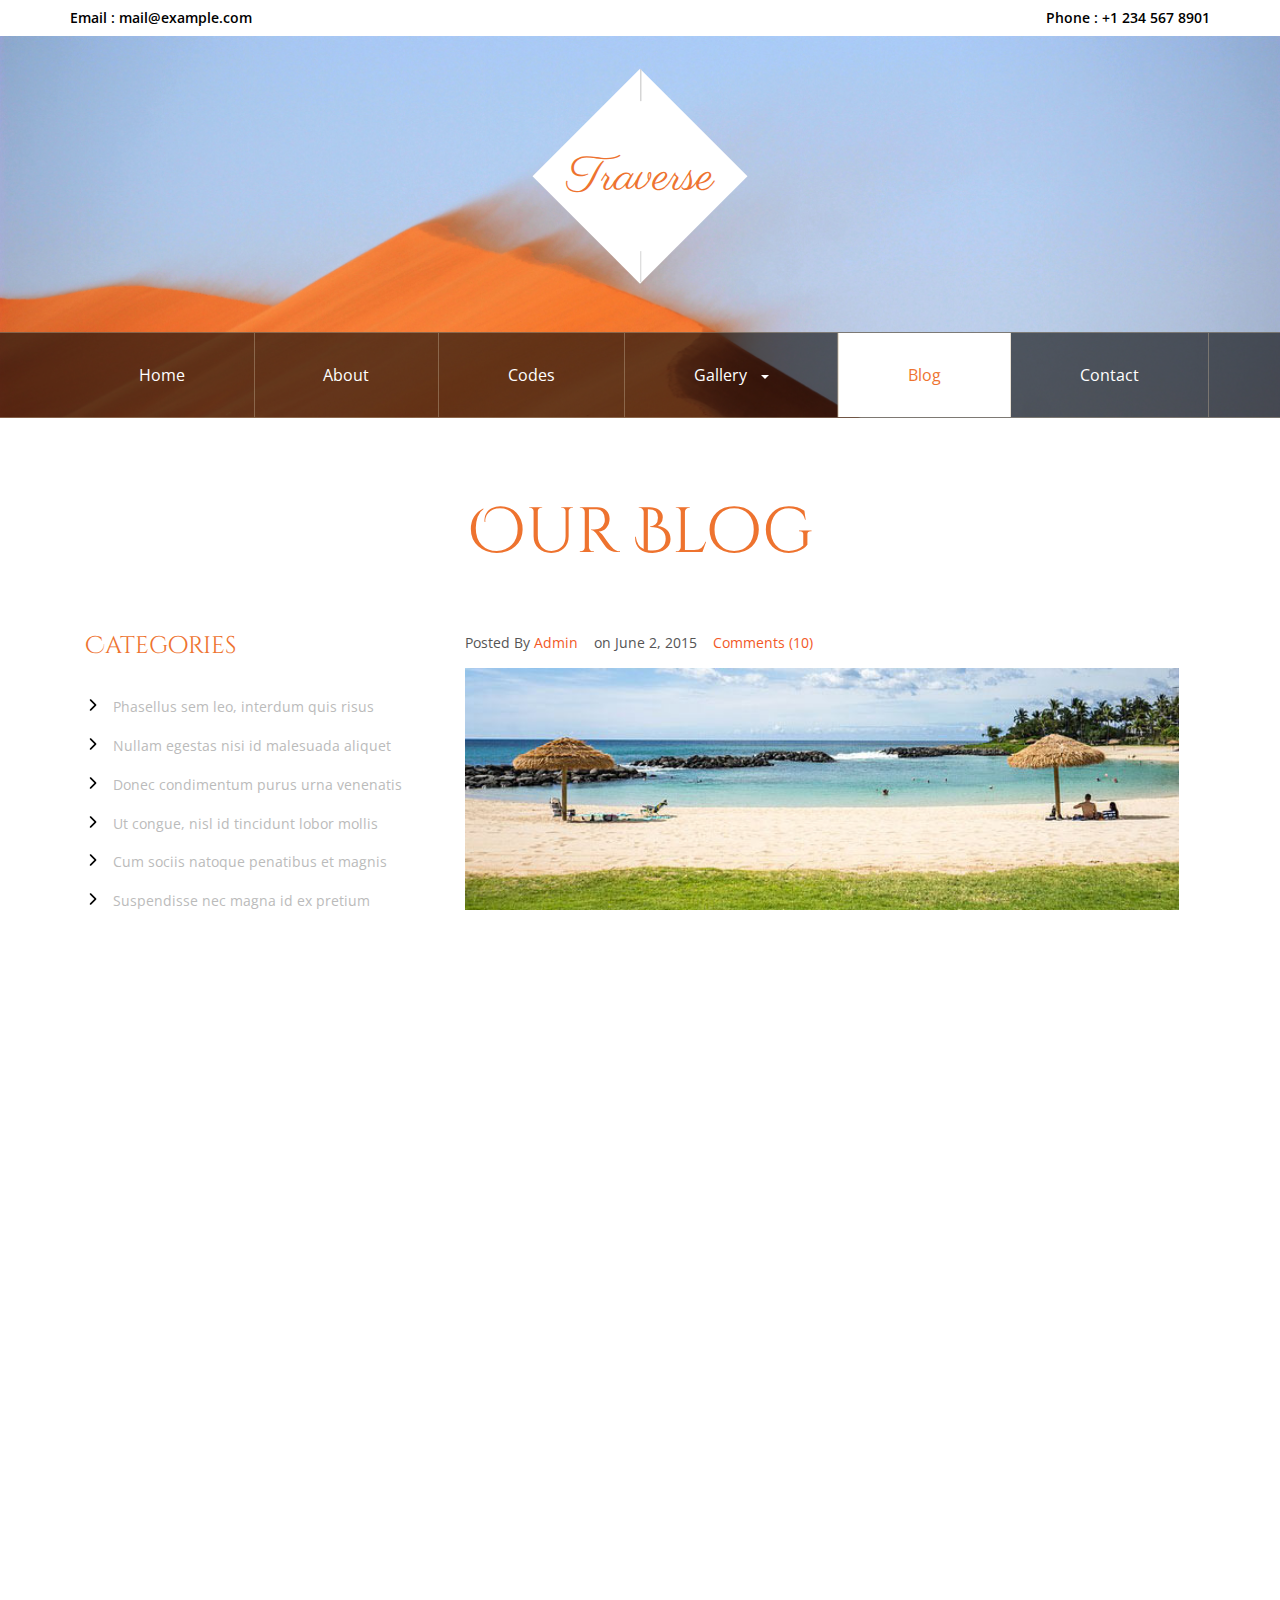
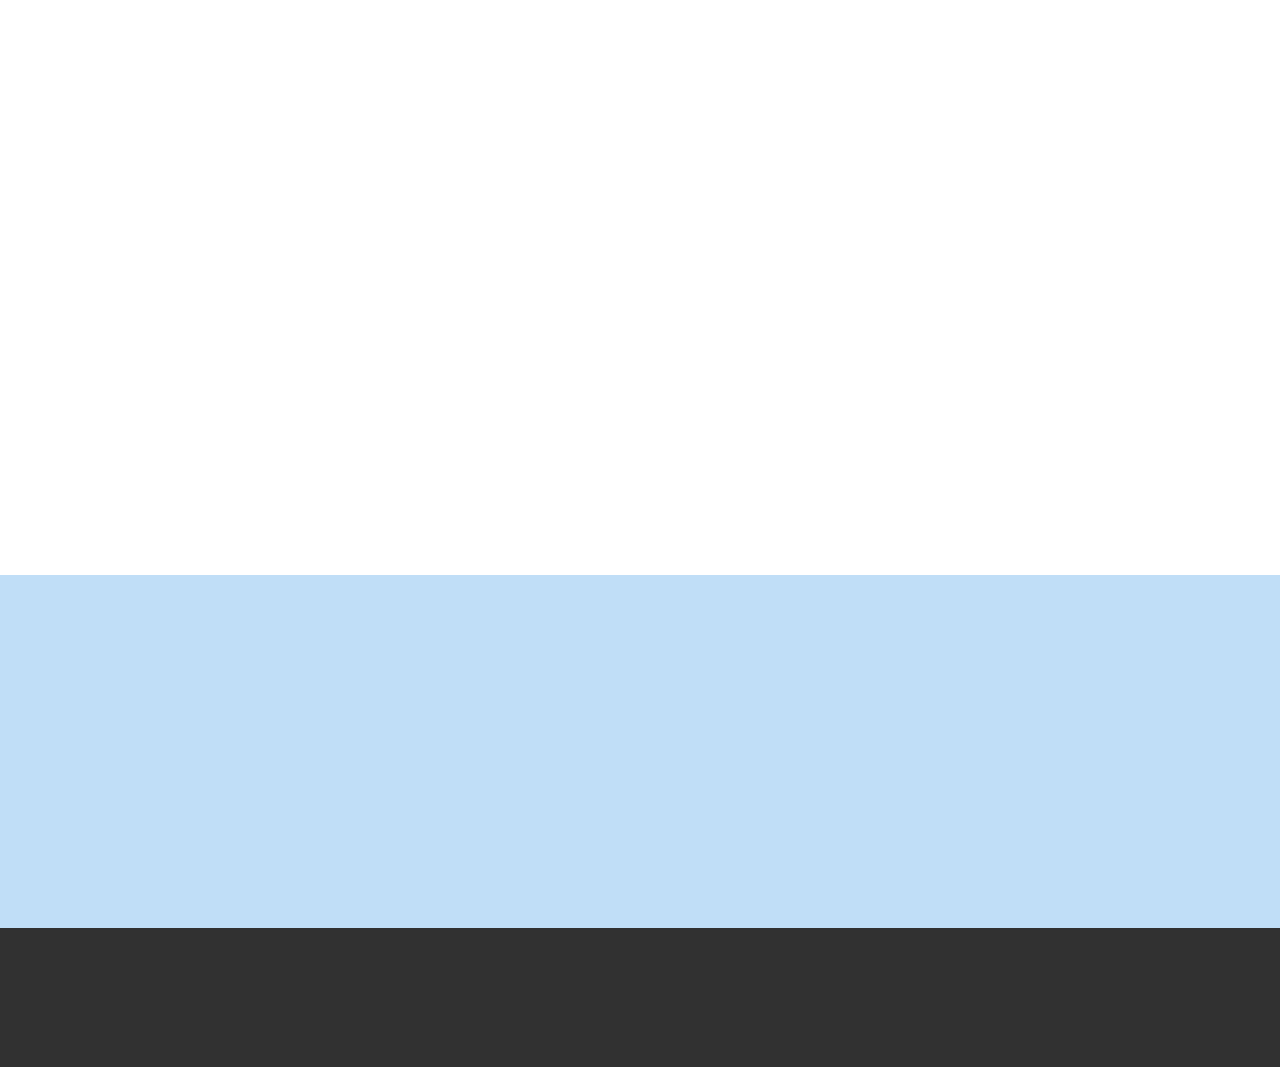
<file: website/blog.html>
<!--A Design by W3layouts
Author: W3layout
Author URL: http://w3layouts.com
License: Creative Commons Attribution 3.0 Unported
License URL: http://creativecommons.org/licenses/by/3.0/
-->
<!DOCTYPE html>
<html>
<head>
<title>Traverse a Travel Category Flat Bootstrap responsive Website Template | Blog :: w3layouts</title>
<meta name="viewport" content="width=device-width, initial-scale=1">
<meta http-equiv="Content-Type" content="text/html; charset=utf-8" />
<meta name="keywords" content="Traverse Responsive web template, Bootstrap Web Templates, Flat Web Templates, Android Compatible web template, 
Smartphone Compatible web template, free webdesigns for Nokia, Samsung, LG, SonyEricsson, Motorola web design" />
<script type="application/x-javascript"> addEventListener("load", function() { setTimeout(hideURLbar, 0); }, false); function hideURLbar(){ window.scrollTo(0,1); } </script>
<!-- bootstrap-css -->
<link href="css/bootstrap.css" rel="stylesheet" type="text/css" media="all" />
<!--// bootstrap-css -->
<!-- css -->
<link rel="stylesheet" href="css/style.css" type="text/css" media="all" />
<link rel="stylesheet" href="css/lightbox.css">
<!--// css -->
<!-- font -->
<link href='//fonts.googleapis.com/css?family=Parisienne' rel='stylesheet' type='text/css'>
<link href='//fonts.googleapis.com/css?family=Open+Sans:400,300,300italic,400italic,600,600italic,700,700italic,800,800italic' rel='stylesheet' type='text/css'>
<link href='//fonts.googleapis.com/css?family=Cinzel+Decorative:400,700,900' rel='stylesheet' type='text/css'>
<!-- //font -->
<script src="js/jquery-1.11.1.min.js"></script>
<script src="js/bootstrap.js"></script>
<script type="text/javascript" src="js/move-top.js"></script>
<script type="text/javascript" src="js/easing.js"></script>
<script type="text/javascript">
	jQuery(document).ready(function($) {
		$(".scroll").click(function(event){		
			event.preventDefault();
			$('html,body').animate({scrollTop:$(this.hash).offset().top},1000);
		});
	});
</script>	
<!--animate-->
<link href="css/animate.css" rel="stylesheet" type="text/css" media="all">
<script src="js/wow.min.js"></script>
	<script>
		 new WOW().init();
	</script>
<!--//end-animate-->
</head>
<body>
	<!-- banner-top -->
	<div class="banner-top">
		<div class="container">
			<div class="banner-top-left wow fadeInLeft animated animated" data-wow-delay=".5s">
				<p>Email : <a href="mailto:example@email.com">mail@example.com</a></p>
			</div>
			<div class="banner-top-right wow fadeInRight animated animated" data-wow-delay=".5s">
				<p>Phone : +1 234 567 8901</p>
			</div>
			<div class="clearfix"> </div>
		</div>
	</div>
	<!-- banner-top -->
	<!-- banner -->
	<div class="banner">
		<div class="container">
			<div class="banner-grids about-grids wow zoomIn animated animated" data-wow-delay=".5s">
				<div class="banner-left about-left">
					<div class="banner-logo about-logo">
						<h1>
							<a href="index.html">Traverse</a>
						</h1>
					</div>
				</div>
			</div>
		</div>
		<div class="top-navigation about-navigation">
			<div class="container">
				<div class="top-nav">
					<nav class="navbar navbar-default">
						<div class="container">
							<button type="button" class="navbar-toggle collapsed" data-toggle="collapse" data-target="#bs-example-navbar-collapse-1">Menu						
							</button>
						</div>
						<!-- Collect the nav links, forms, and other content for toggling -->
						<div class="collapse navbar-collapse" id="bs-example-navbar-collapse-1">
							<ul class="nav navbar-nav">
								<li><a href="index.html">Home</a></li>
								<li><a href="about.html">About</a></li>
								<li><a href="codes.html">Codes</a></li>
								<li><a href="#" class="dropdown-toggle hvr-bounce-to-bottom" data-toggle="dropdown" role="button" aria-haspopup="true" aria-expanded="false">Gallery<span class="caret"></span></a>
									<ul class="dropdown-menu">
										<li><a class="hvr-bounce-to-bottom" href="gallery1.html">Gallery1</a></li>
										<li><a class="hvr-bounce-to-bottom" href="gallery2.html">Gallery2</a></li>
										<li><a class="hvr-bounce-to-bottom" href="gallery3.html">Gallery3</a></li>           
									</ul>
								</li>	
								<li><a href="blog.html" class="active">Blog</a></li>
								<li><a href="contact.html">Contact</a></li>
							</ul>	
							<div class="clearfix"> </div>
						</div>	
					</nav>		
				</div>
			</div>
		</div>
	</div>
	<!-- //banner -->
	<!-- blog -->
	<div class="blog">
		<!-- container -->
		<div class="container">
			<div class="blog-info wow fadeInDown animated animated" data-wow-delay=".5s">
				<h2>Our Blog</h2>
			</div>
			<div class="blog-top-grids">
				<div class="col-md-8 blog-top-left-grid">
					<div class="left-blog">
						<div class="blog-left">
							<div class="blog-left-left wow fadeInRight animated animated" data-wow-delay=".5s">
								<p>Posted By <a href="#">Admin</a> &nbsp;&nbsp; on June 2, 2015 &nbsp;&nbsp; <a href="#">Comments (10)</a></p>
								<a href="single.html"><img src="images/8.jpg" alt="" /></a>
							</div>
							<div class="blog-left-right wow fadeInRight animated animated" data-wow-delay=".5s">
								<a href="single.html">Phasellus ultrices tellus eget ipsum ornare molestie </a>
								<p>Lorem ipsum dolor sit amet, consectetur adipiscing elit.Sed blandit massa vel mauris sollicitudin 
								dignissim. Phasellus ultrices tellus eget ipsum ornare molestie scelerisque eros dignissim. Phasellus 
								fringilla hendrerit lectus nec vehicula. ultrices tellus eget ipsum ornare consectetur adipiscing elit.Sed blandit .
								estibulum aliquam neque nibh, sed accumsan nulla ornare sit amet. 
							</p>
							</div>
							<div class="clearfix"> </div>
						</div>
						<div class="blog-left">
							<div class="blog-left-left wow fadeInRight animated animated" data-wow-delay=".5s">
								<p>Posted By <a href="#">Admin</a> &nbsp;&nbsp; on June 2, 2015 &nbsp;&nbsp; <a href="#">Comments (10)</a></p>
								<a href="single.html"><img src="images/9.jpg" alt="" /></a>
							</div>
							<div class="blog-left-right wow fadeInRight animated animated" data-wow-delay=".5s">
								<a href="single.html">Phasellus ultrices tellus eget ipsum ornare molestie</a>
								<p>Lorem ipsum dolor sit amet, consectetur adipiscing elit.Sed blandit massa vel mauris sollicitudin 
								dignissim. Phasellus ultrices tellus eget ipsum ornare molestie scelerisque eros dignissim. Phasellus 
								fringilla hendrerit lectus nec vehicula. ultrices tellus eget ipsum ornare consectetur adipiscing elit.Sed blandit .
								estibulum aliquam neque nibh, sed accumsan nulla ornare sit amet.
								</p>
							</div>
							<div class="clearfix"> </div>
						</div>
						<div class="blog-left">
							<div class="blog-left-left wow fadeInRight animated animated" data-wow-delay=".5s">
								<p>Posted By <a href="#">Admin</a> &nbsp;&nbsp; on June 2, 2015 &nbsp;&nbsp; <a href="#">Comments (10)</a></p>
								<a href="single.html"><img src="images/10.jpg" alt="" /></a>
							</div>
							<div class="blog-left-right wow fadeInRight animated animated" data-wow-delay=".5s">
								<a href="single.html">Phasellus ultrices tellus eget ipsum ornare molestie</a>
								<p>Lorem ipsum dolor sit amet, consectetur adipiscing elit.Sed blandit massa vel mauris sollicitudin 
								dignissim. Phasellus ultrices tellus eget ipsum ornare molestie scelerisque eros dignissim. Phasellus 
								fringilla hendrerit lectus nec vehicula. ultrices tellus eget ipsum ornare consectetur adipiscing elit.Sed blandit .
								estibulum aliquam neque nibh, sed accumsan nulla ornare sit amet. 
								</p>
							</div>
							<div class="clearfix"> </div>
						</div>
					</div>
					<nav>
						<ul class="pagination wow fadeInRight animated animated" data-wow-delay=".5s">
							<li>
								<a href="#" aria-label="Previous">
									<span aria-hidden="true">«</span>
								</a>
							</li>
							<li><a href="#">1</a></li>
							<li><a href="#">2</a></li>
							<li><a href="#">3</a></li>
							<li><a href="#">4</a></li>
							<li><a href="#">5</a></li>
							<li>
								<a href="#" aria-label="Next">
									<span aria-hidden="true">»</span>
								</a>
							</li>
						</ul>
					</nav>
				</div>
				<div class="col-md-4 blog-top-right-grid">
					<div class="Categories">
						<h3 class="wow fadeInLeft animated animated" data-wow-delay=".5s">Categories</h3>
						<ul>
							<li class="wow fadeInLeft animated animated" data-wow-delay=".5s"><a href="#">Phasellus sem leo, interdum quis risus</a></li>
							<li class="wow fadeInLeft animated animated" data-wow-delay=".5s"><a href="#">Nullam egestas nisi id malesuada aliquet </a></li>
							<li class="wow fadeInLeft animated animated" data-wow-delay=".5s"><a href="#"> Donec condimentum purus urna venenatis</a></li>
							<li class="wow fadeInLeft animated animated" data-wow-delay=".5s"><a href="#">Ut congue, nisl id tincidunt lobor mollis</a></li>
							<li class="wow fadeInLeft animated animated" data-wow-delay=".5s"><a href="#">Cum sociis natoque penatibus et magnis</a></li>
							<li class="wow fadeInLeft animated animated" data-wow-delay=".5s"><a href="#">Suspendisse nec magna id ex pretium</a></li>
						</ul>
					</div>
					<div class="Categories">
						<h3 class="wow fadeInLeft animated animated" data-wow-delay=".5s">Archive</h3>
						<ul class="marked-list offs1">
							<li class="wow fadeInLeft animated animated" data-wow-delay=".5s"><a href="#">May 2015 (7)</a></li>
							<li class="wow fadeInLeft animated animated" data-wow-delay=".5s"><a href="#">April 2015 (11)</a></li>
							<li class="wow fadeInLeft animated animated" data-wow-delay=".5s"><a href="#">March 2015 (12)</a></li>
							<li class="wow fadeInLeft animated animated" data-wow-delay=".5s"><a href="#">February 2015 (14)</a> </li>
							<li class="wow fadeInLeft animated animated" data-wow-delay=".5s"><a href="#">January 2015 (10)</a></li>    
							<li class="wow fadeInLeft animated animated" data-wow-delay=".5s"><a href="#">December 2014 (12)</a></li>
							<li class="wow fadeInLeft animated animated" data-wow-delay=".5s"><a href="#">November 2014 (8)</a></li>
							<li class="wow fadeInLeft animated animated" data-wow-delay=".5s"><a href="#">October 2014 (7)</a> </li>
							<li class="wow fadeInLeft animated animated" data-wow-delay=".5s"><a href="#">September 2014 (8)</a></li>
							<li class="wow fadeInLeft animated animated" data-wow-delay=".5s"><a href="#">August 2014 (6)</a></li>                          
						</ul>
					</div>
					<div class="comments">
						<h3 class="wow fadeInLeft animated animated" data-wow-delay=".5s">Recent Comments</h3>
						<div class="comments-text wow fadeInLeft animated animated" data-wow-delay=".5s">
							<div class="col-md-3 comments-left">
								<img src="images/t1.jpg" alt="" />
							</div>
							<div class="col-md-9 comments-right">
								<h5>Admin</h5>
								<a href="#">Phasellus sem leointerdum risus</a> 
								<p>March 16,2014 6:09:pm</p>
							</div>
							<div class="clearfix"> </div>
						</div>
						<div class="comments-text wow fadeInLeft animated animated" data-wow-delay=".5s">
							<div class="col-md-3 comments-left">
								<img src="images/t2.jpg" alt="" />
							</div>
							<div class="col-md-9 comments-right">
								<h5>Admin</h5>
								<a href="#">Phasellus sem leointerdum risus</a> 
								<p>March 16,2014 6:09:pm</p>
							</div>
							<div class="clearfix"> </div>
						</div>
						<div class="comments-text wow fadeInLeft animated animated" data-wow-delay=".5s">
							<div class="col-md-3 comments-left">
								<img src="images/t3.jpg" alt="" />
							</div>
							<div class="col-md-9 comments-right">
								<h5>Admin</h5>
								<a href="#">Phasellus sem leointerdum risus</a> 
								<p>March 16,2014 6:09:pm</p>
							</div>
							<div class="clearfix"> </div>
						</div>
					</div>
				</div>
				<div class="clearfix"> </div>
			</div>
		</div>
		<!-- //container -->
	</div>
	<!-- //blog -->
	<!-- footer -->
	<div class="footer">
		<div class="container">
			<div class="footer-grids">
				<div class="footer-heading wow fadeInUp animated animated" data-wow-delay=".5s">
					<h3>Get in touch with us</h3>
				</div>
				<div class="footer-icons wow fadeInUp animated animated" data-wow-delay=".5s">
					<ul>
						<li><a href="#" class="twitter"></a><span>Twitter</span></li>
						<li><a href="#" class="twitter facebook"></a><span>Facebook</span></li>
						<li><a href="#" class="twitter chrome"></a><span>Google +</span></li>
						<li><a href="#" class="twitter dribbble"></a><span>Dribbble</span></li>
					</ul>
				</div>
			</div>
		</div>
	</div>
	<div class="footer-bottom">
		<div class="container">
			<div class="footer-nav wow fadeInRight animated animated" data-wow-delay=".5s">
				<ul>
					<li><a href="about.html">About</a></li>
					<li><a href="codes.html">Codes</a></li>
					<li><a href="gallery2.html">Gallery</a></li>
					<li><a href="blog.html">Blog</a></li>
					<li><a href="contact.html">Contact</a></li>
				</ul>
			</div>
			<div class="copyright wow fadeInLeft animated animated" data-wow-delay=".5s">
				<p>© 2016 Traverse . All Rights Reserved . Design by <a href="http://w3layouts.com/">W3layouts</a></p>
			</div>
		</div>
	</div>
	<!-- //footer -->
</body>	
</html>
</file>
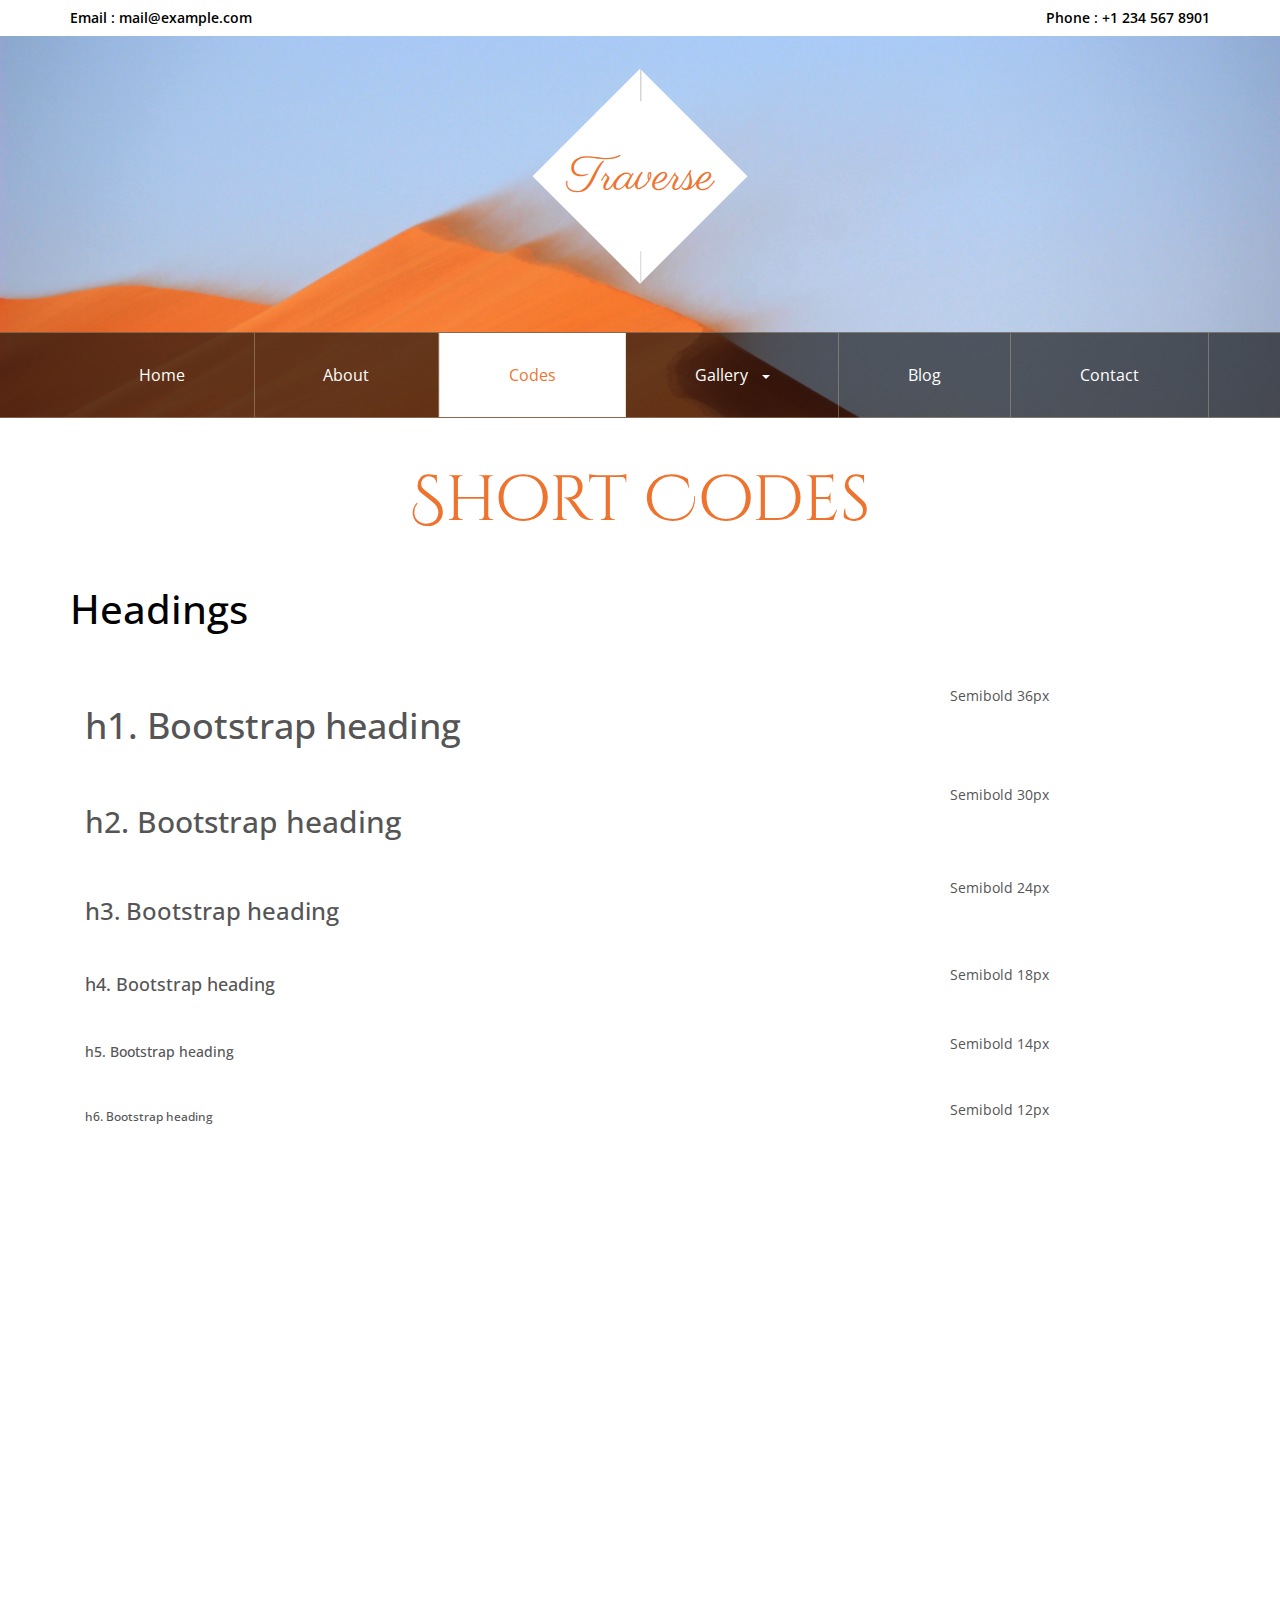
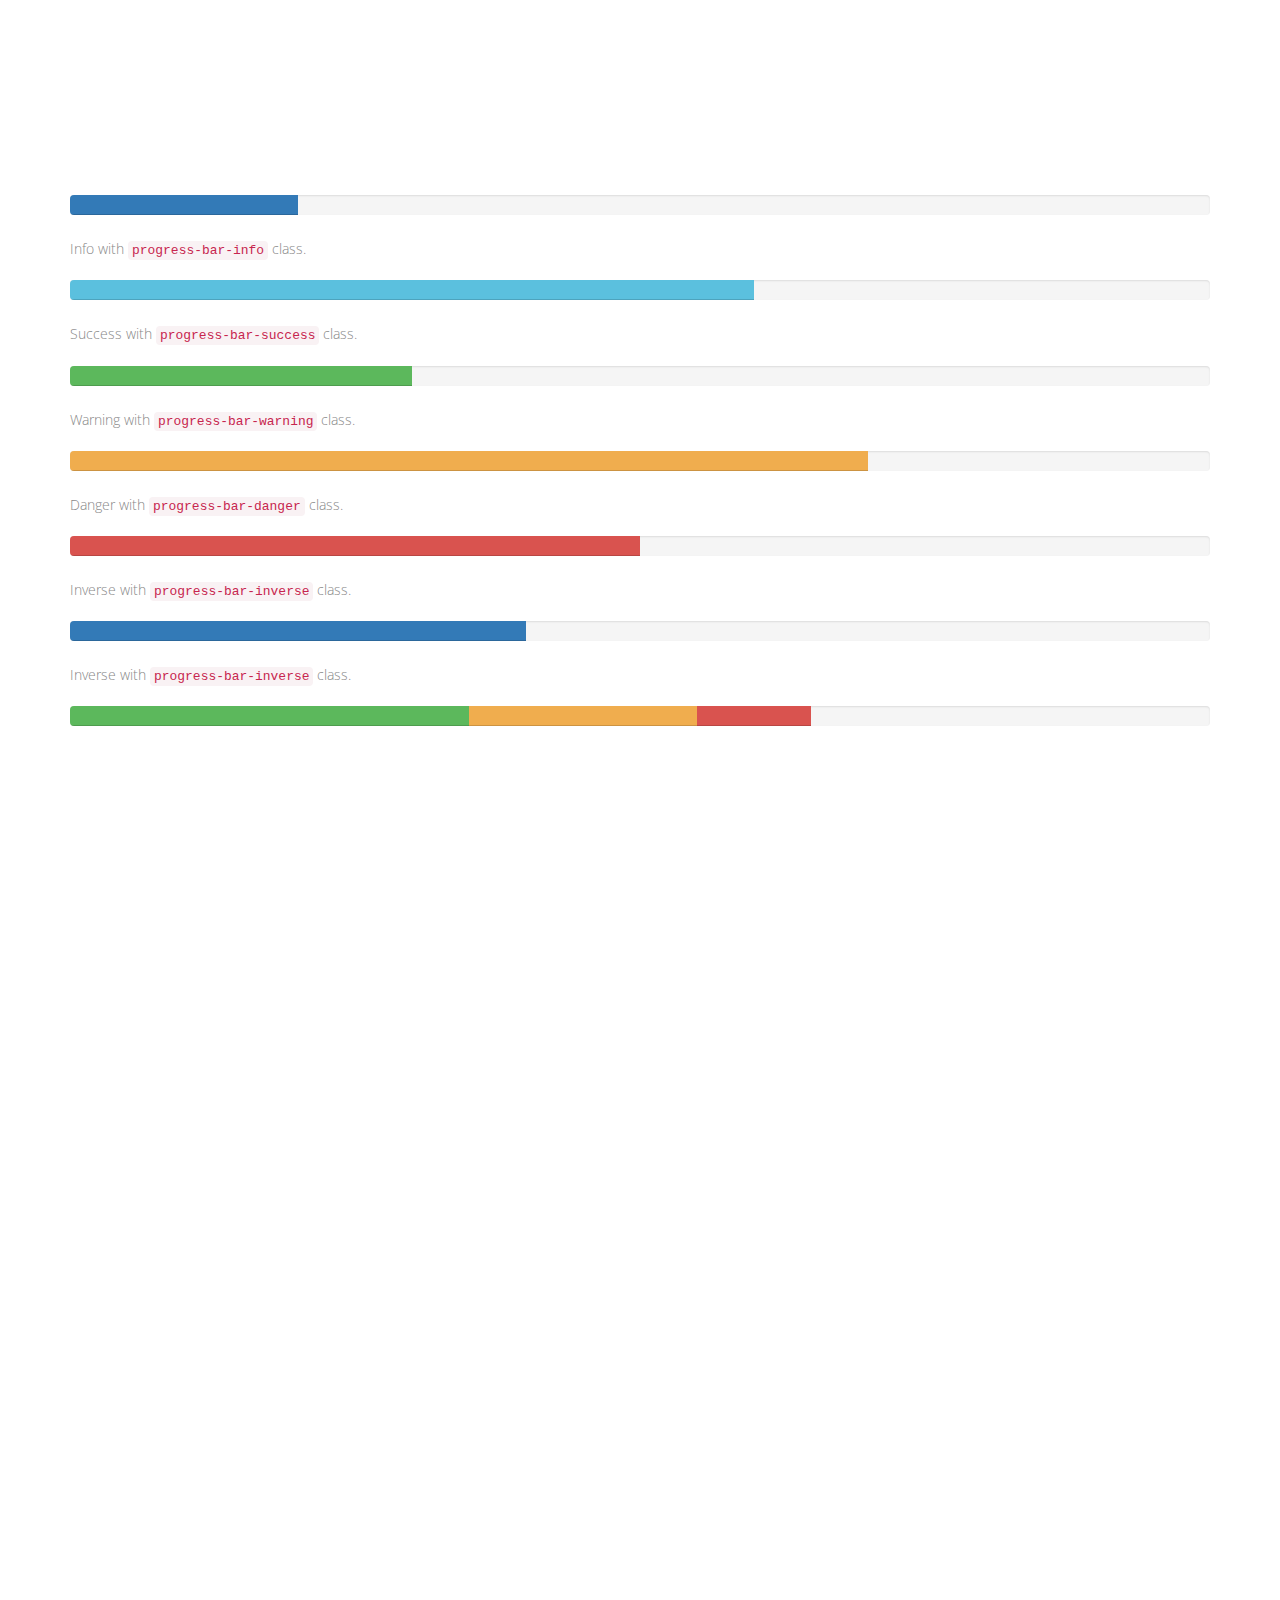
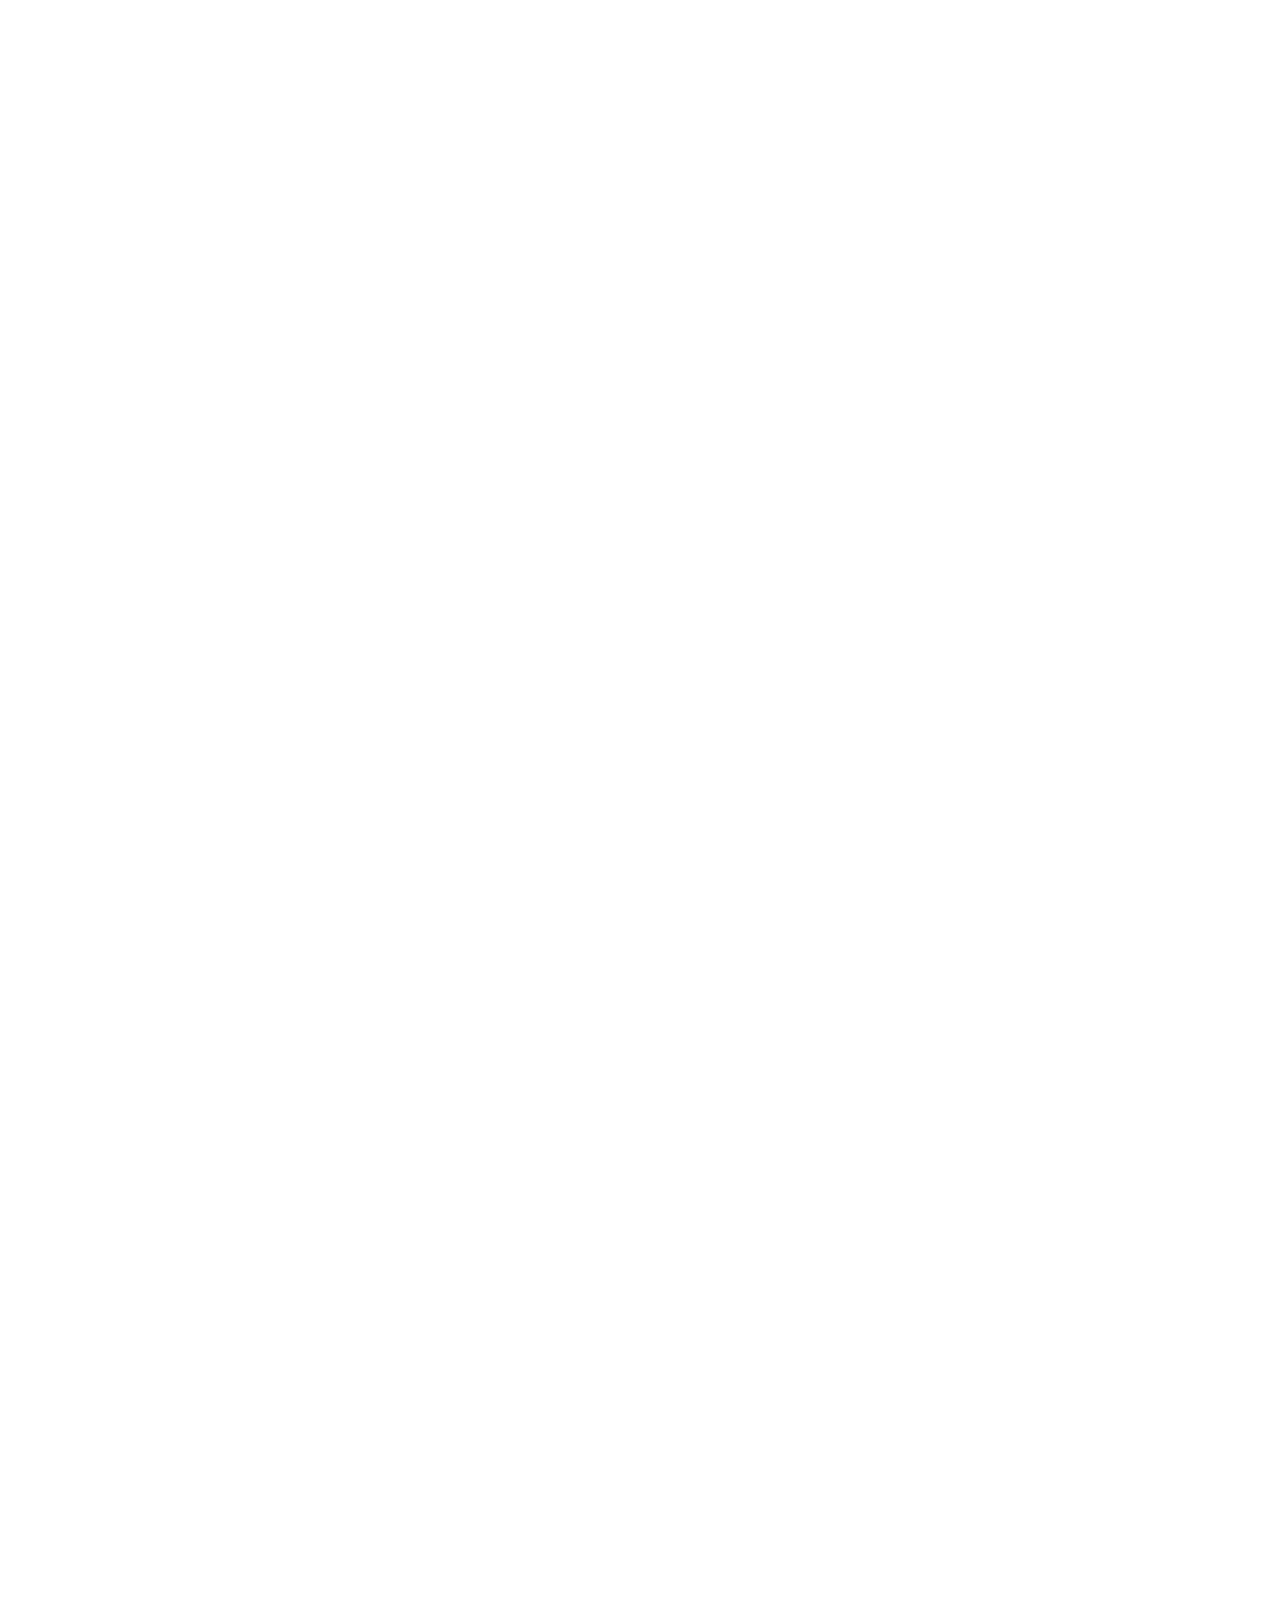
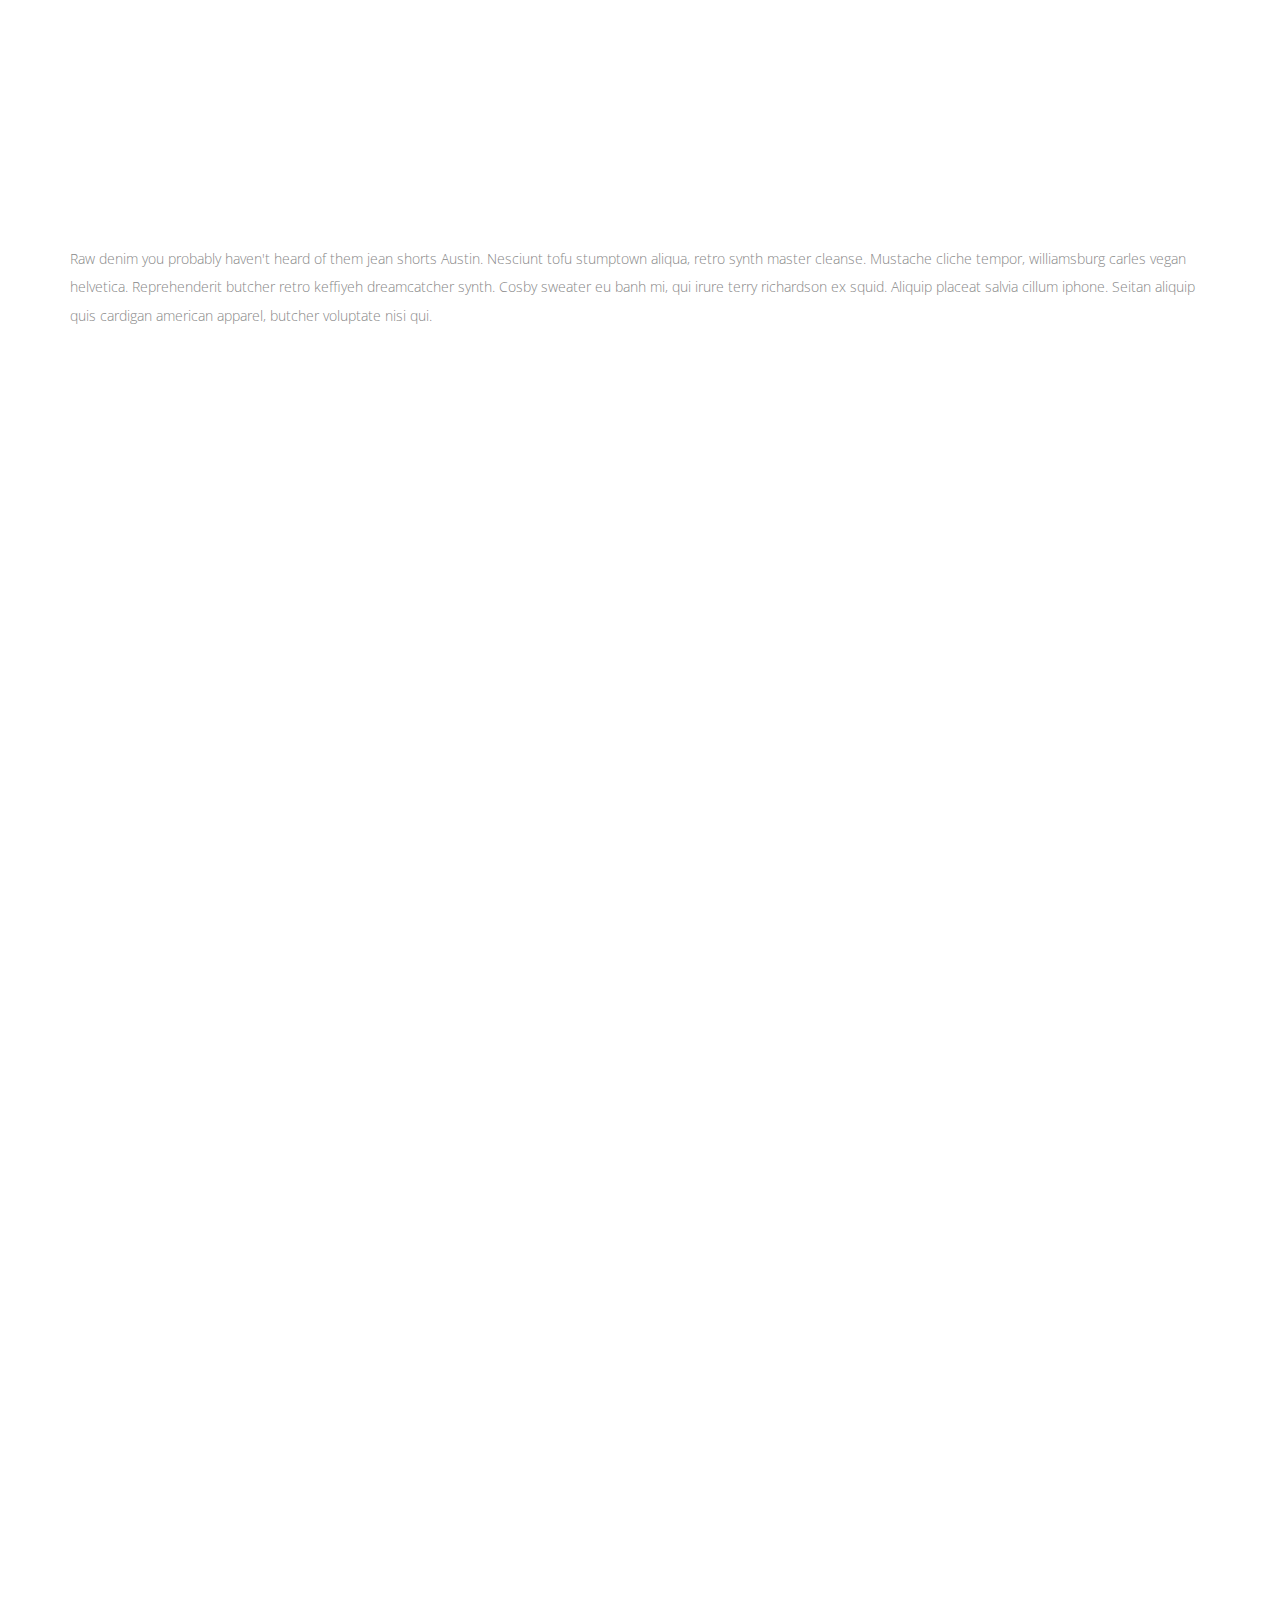
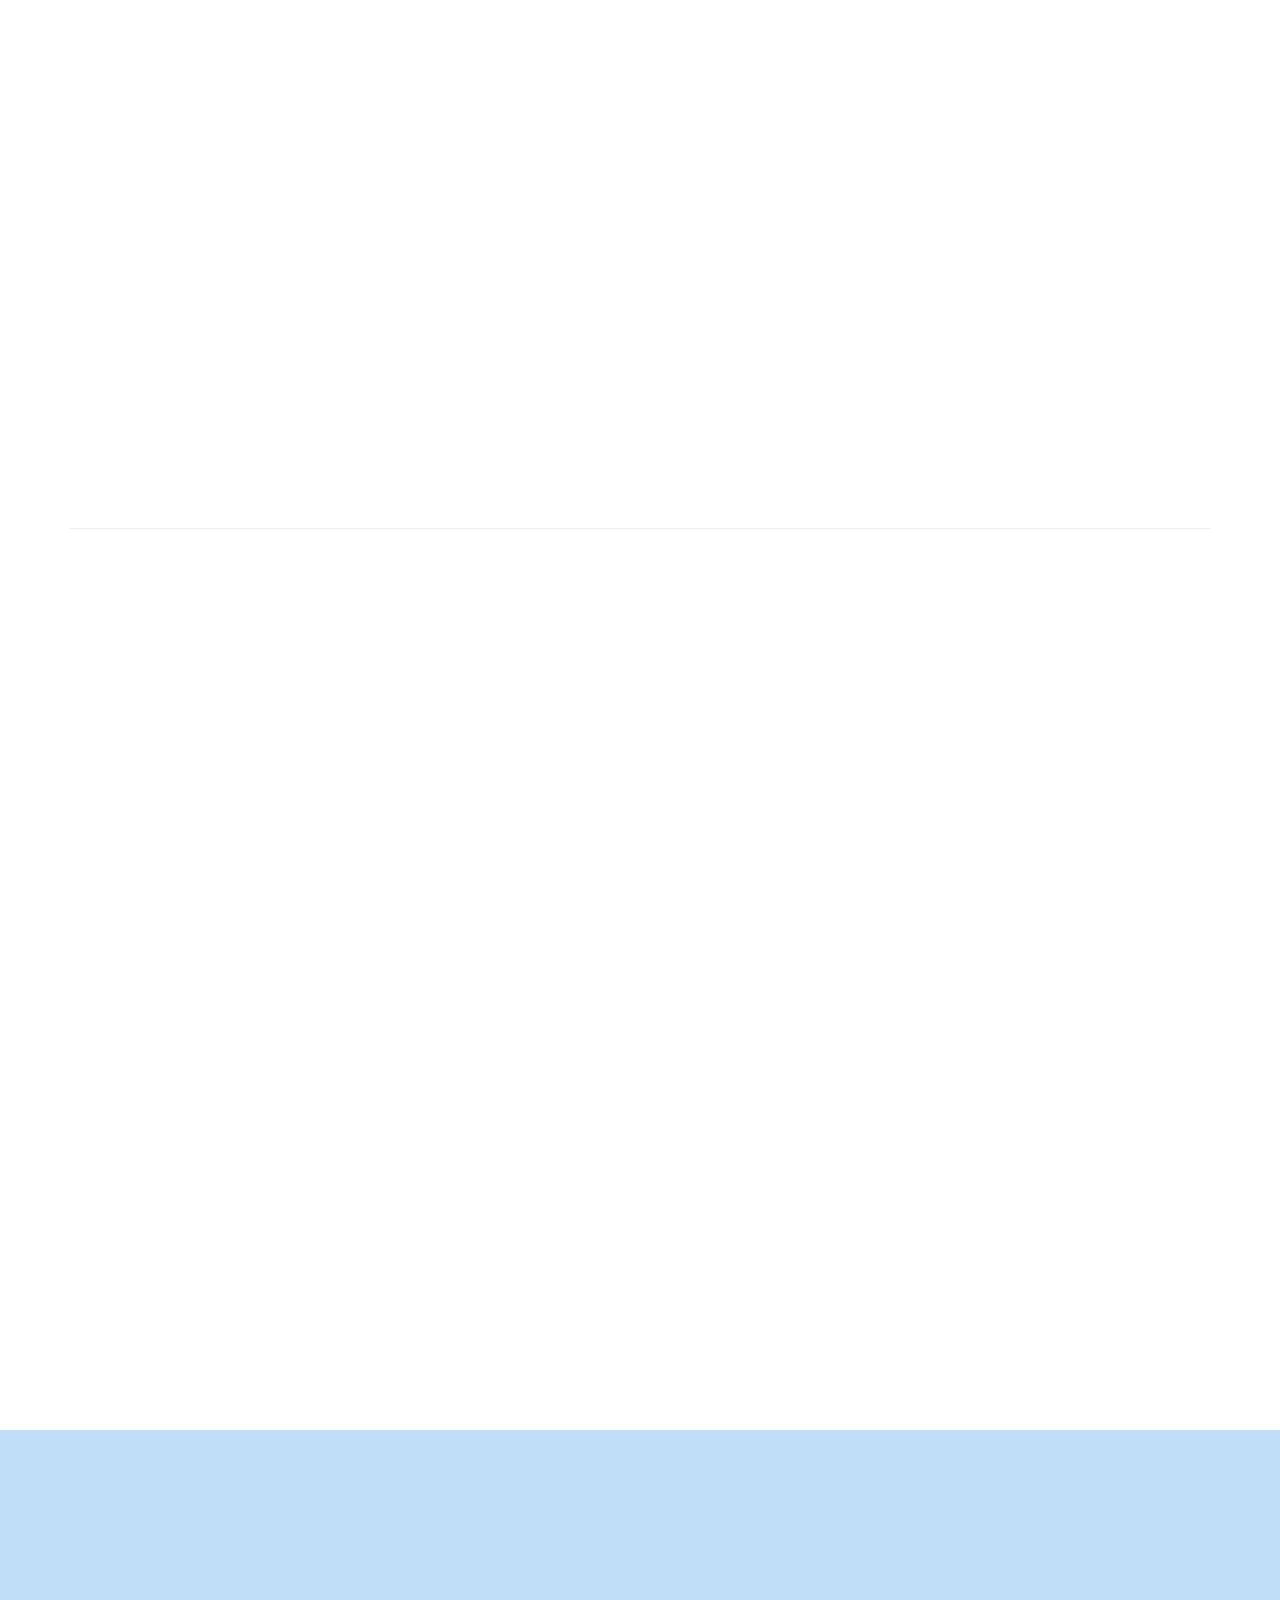
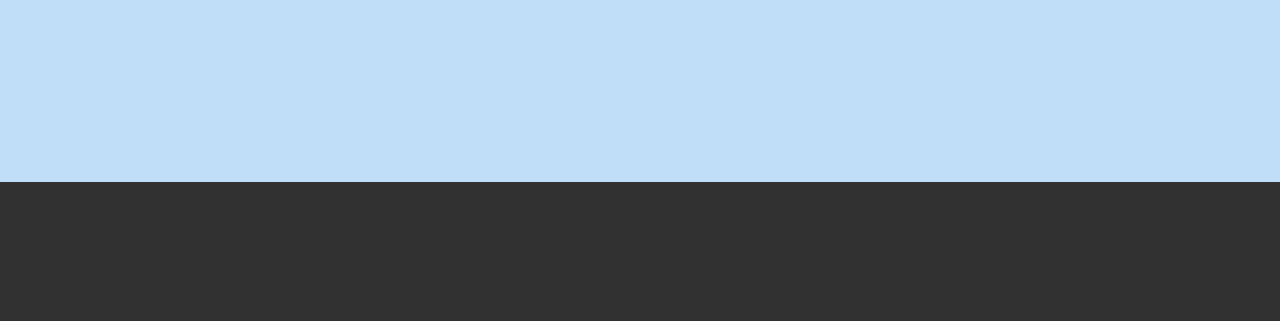
<file: website/codes.html>
<!--A Design by W3layouts
Author: W3layout
Author URL: http://w3layouts.com
License: Creative Commons Attribution 3.0 Unported
License URL: http://creativecommons.org/licenses/by/3.0/
-->
<!DOCTYPE html>
<html>
<head>
<title>Traverse a Travel Category Flat Bootstrap responsive Website Template | Codes :: w3layouts</title>
<meta name="viewport" content="width=device-width, initial-scale=1">
<meta http-equiv="Content-Type" content="text/html; charset=utf-8" />
<meta name="keywords" content="Traverse Responsive web template, Bootstrap Web Templates, Flat Web Templates, Android Compatible web template, 
Smartphone Compatible web template, free webdesigns for Nokia, Samsung, LG, SonyEricsson, Motorola web design" />
<script type="application/x-javascript"> addEventListener("load", function() { setTimeout(hideURLbar, 0); }, false); function hideURLbar(){ window.scrollTo(0,1); } </script>
<!-- bootstrap-css -->
<link href="css/bootstrap.css" rel="stylesheet" type="text/css" media="all" />
<!--// bootstrap-css -->
<!-- css -->
<link rel="stylesheet" href="css/style.css" type="text/css" media="all" />
<!--// css -->
<!-- font -->
<link href='//fonts.googleapis.com/css?family=Parisienne' rel='stylesheet' type='text/css'>
<link href='//fonts.googleapis.com/css?family=Open+Sans:400,300,300italic,400italic,600,600italic,700,700italic,800,800italic' rel='stylesheet' type='text/css'>
<link href='//fonts.googleapis.com/css?family=Cinzel+Decorative:400,700,900' rel='stylesheet' type='text/css'>
<!-- //font -->
<script src="js/jquery-1.11.1.min.js"></script>
<script src="js/bootstrap.js"></script>
<script type="text/javascript" src="js/move-top.js"></script>
<script type="text/javascript" src="js/easing.js"></script>
<script type="text/javascript">
	jQuery(document).ready(function($) {
		$(".scroll").click(function(event){		
			event.preventDefault();
			$('html,body').animate({scrollTop:$(this.hash).offset().top},1000);
		});
	});
</script>	
<!--animate-->
<link href="css/animate.css" rel="stylesheet" type="text/css" media="all">
<script src="js/wow.min.js"></script>
	<script>
		 new WOW().init();
	</script>
<!--//end-animate-->
</head>
<body>
	<!-- banner-top -->
	<div class="banner-top">
		<div class="container">
			<div class="banner-top-left wow fadeInLeft animated animated" data-wow-delay=".5s">
				<p>Email : <a href="mailto:example@email.com">mail@example.com</a></p>
			</div>
			<div class="banner-top-right wow fadeInRight animated animated" data-wow-delay=".5s">
				<p>Phone : +1 234 567 8901</p>
			</div>
			<div class="clearfix"> </div>
		</div>
	</div>
	<!-- banner-top -->
	<!-- banner -->
	<div class="banner">
		<div class="container">
			<div class="banner-grids about-grids">
				<div class="banner-left about-left">
					<div class="banner-logo about-logo">
						<h1>
							<a href="index.html">Traverse</a>
						</h1>
					</div>
				</div>
			</div>
		</div>
		<div class="top-navigation about-navigation">
			<div class="container">
				<div class="top-nav">
					<nav class="navbar navbar-default">
						<div class="container">
							<button type="button" class="navbar-toggle collapsed" data-toggle="collapse" data-target="#bs-example-navbar-collapse-1">Menu						
							</button>
						</div>
						<!-- Collect the nav links, forms, and other content for toggling -->
						<div class="collapse navbar-collapse" id="bs-example-navbar-collapse-1">
							<ul class="nav navbar-nav">
								<li><a href="index.html">Home</a></li>
								<li><a href="about.html">About</a></li>
								<li><a href="codes.html" class="active">Codes</a></li>
								<li><a href="#" class="dropdown-toggle hvr-bounce-to-bottom" data-toggle="dropdown" role="button" aria-haspopup="true" aria-expanded="false">Gallery<span class="caret"></span></a>
									<ul class="dropdown-menu">
										<li><a class="hvr-bounce-to-bottom" href="gallery1.html">Gallery1</a></li>
										<li><a class="hvr-bounce-to-bottom" href="gallery2.html">Gallery2</a></li>
										<li><a class="hvr-bounce-to-bottom" href="gallery3.html">Gallery3</a></li>           
									</ul>
								</li>	
								<li><a href="blog.html">Blog</a></li>
								<li><a href="contact.html">Contact</a></li>
							</ul>	
							<div class="clearfix"> </div>
						</div>	
					</nav>		
				</div>
			</div>
		</div>
	</div>
	<!-- //banner -->
	<!--Shortcodes-page -->
			<div class="codes">
				<div class="container">
					<div class="codes-info">
						<h2 class="wow fadeInDown animated" data-wow-delay=".5s">Short Codes</h2>
					</div>
					<div class="grid_3 grid_4 wow fadeInUp animated" data-wow-delay=".5s">
						<h3 class="hdg">Headings</h3>
						<div class="bs-example">
							<table class="table">
								<tbody>
									<tr>
										<td><h1 id="h1.-bootstrap-heading">h1. Bootstrap heading<a class="anchorjs-link" href="#h1.-bootstrap-heading"><span class="anchorjs-icon"></span></a></h1></td>
										<td class="type-info">Semibold 36px</td>
									</tr>
									<tr>
										<td><h2 id="h2.-bootstrap-heading">h2. Bootstrap heading<a class="anchorjs-link" href="#h2.-bootstrap-heading"><span class="anchorjs-icon"></span></a></h2></td>
										<td class="type-info">Semibold 30px</td>
									</tr>
									<tr>
										<td><h3 id="h3.-bootstrap-heading">h3. Bootstrap heading<a class="anchorjs-link" href="#h3.-bootstrap-heading"><span class="anchorjs-icon"></span></a></h3></td>
										<td class="type-info">Semibold 24px</td>
									</tr>
									<tr>
										<td><h4 id="h4.-bootstrap-heading">h4. Bootstrap heading<a class="anchorjs-link" href="#h4.-bootstrap-heading"><span class="anchorjs-icon"></span></a></h4></td>
										<td class="type-info">Semibold 18px</td>
									</tr>
									<tr>
										<td><h5 id="h5.-bootstrap-heading">h5. Bootstrap heading<a class="anchorjs-link" href="#h5.-bootstrap-heading"><span class="anchorjs-icon"></span></a></h5></td>
										<td class="type-info">Semibold 14px</td>
									</tr>
									<tr>
										<td><h6>h6. Bootstrap heading</h6></td>
										<td class="type-info">Semibold 12px</td>
									</tr>
								</tbody>
							</table>
						</div>
					</div>
					
					<div class="grid_3 grid_5 wow fadeInUp animated" data-wow-delay=".5s">
						<h3 class="hdg" >Buttons</h3>
						<h1>
							<a href="#"><span class="label label-default">Default</span></a>
							<a href="#"><span class="label label-primary">Primary</span></a>
							<a href="#"><span class="label label-success">Success</span></a>
							<a href="#"><span class="label label-info">Info</span></a>
							<a href="#"><span class="label label-warning">Warning</span></a>
							<a href="#"><span class="label label-danger">Danger</span></a>
						</h1>
						<h2>
							<a href="#"><span class="label label-default">Default</span></a>
							<a href="#"><span class="label label-primary">Primary</span></a>
							<a href="#"><span class="label label-success">Success</span></a>
							<a href="#"><span class="label label-info">Info</span></a>
							<a href="#"><span class="label label-warning">Warning</span></a>
							<a href="#"><span class="label label-danger">Danger</span></a>
						</h2>
						<h3>
							<a href="#"><span class="label label-default">Default</span></a>
							<a href="#"><span class="label label-primary">Primary</span></a>
							<a href="#"><span class="label label-success">Success</span></a>
							<a href="#"><span class="label label-info">Info</span></a>
							<a href="#"><span class="label label-warning">Warning</span></a>
							<a href="#"><span class="label label-danger">Danger</span></a>
						</h3>
						<h4>
							<a href="#"><span class="label label-default">Default</span></a>
							<a href="#"><span class="label label-primary">Primary</span></a>
							<a href="#"><span class="label label-success">Success</span></a>
							<a href="#"><span class="label label-info">Info</span></a>
							<a href="#"><span class="label label-warning">Warning</span></a>
							<a href="#"><span class="label label-danger">Danger</span></a>
						</h4>
						<h5>
							<a href="#"><span class="label label-default">Default</span></a>
							<a href="#"><span class="label label-primary">Primary</span></a>
							<a href="#"><span class="label label-success">Success</span></a>
							<a href="#"><span class="label label-info">Info</span></a>
							<a href="#"><span class="label label-warning">Warning</span></a>
							<a href="#"><span class="label label-danger">Danger</span></a>
						</h5>
						<h6>
							<a href="#"><span class="label label-default">Default</span></a>
							<a href="#"><span class="label label-primary">Primary</span></a>
							<a href="#"><span class="label label-success">Success</span></a>
							<a href="#"><span class="label label-info">Info</span></a>
							<a href="#"><span class="label label-warning">Warning</span></a>
							<a href="#"><span class="label label-danger">Danger</span></a>
						</h6>
					</div>		
					
					<div class="grid_3 grid_5 wow fadeInUp animated" data-wow-delay=".5s">
						<h3 class="hdg" >Progress Bars</h3>
						<div class="tab-content">
							<div class="tab-pane active" id="domprogress">
								<div class="progress">    
									<div class="progress-bar progress-bar-primary" style="width: 20%"></div>
								</div>
								<p>Info with <code>progress-bar-info</code> class.</p>
								<div class="progress">    
									<div class="progress-bar progress-bar-info" style="width: 60%"></div>
								</div>
								<p>Success with <code>progress-bar-success</code> class.</p>
								<div class="progress">
									<div class="progress-bar progress-bar-success" style="width: 30%"></div>
								</div>
								<p>Warning with <code>progress-bar-warning</code> class.</p>
								<div class="progress">
									<div class="progress-bar progress-bar-warning" style="width: 70%"></div>
								</div>
								<p>Danger with <code>progress-bar-danger</code> class.</p>
								<div class="progress">
									<div class="progress-bar progress-bar-danger" style="width: 50%"></div>
								</div>
								<p>Inverse with <code>progress-bar-inverse</code> class.</p>
								<div class="progress">
									<div class="progress-bar progress-bar-inverse" style="width: 40%"></div>
								</div>
								<p>Inverse with <code>progress-bar-inverse</code> class.</p>
								<div class="progress">
									<div class="progress-bar progress-bar-success" style="width: 35%"><span class="sr-only">35% Complete (success)</span></div>
									<div class="progress-bar progress-bar-warning" style="width: 20%"><span class="sr-only">20% Complete (warning)</span></div>
									<div class="progress-bar progress-bar-danger" style="width: 10%"><span class="sr-only">10% Complete (danger)</span></div>
								</div>
							</div>
						</div>
					</div>
					<div class="grid_3 grid_5 wow fadeInUp animated" data-wow-delay=".5s">
						<h3 class="hdg">Alerts</h3>
						<div class="alert alert-success" role="alert">
							<strong>Well done!</strong> You successfully read this important alert message.
						</div>
						<div class="alert alert-info" role="alert">
							<strong>Heads up!</strong> This alert needs your attention, but it's not super important.
						</div>
						<div class="alert alert-warning" role="alert">
							<strong>Warning!</strong> Best check yo self, you're not looking too good.
						</div>
						<div class="alert alert-danger" role="alert">
							<strong>Oh snap!</strong> Change a few things up and try submitting again.
						</div>
					</div>
					<div class="grid_3 grid_5 wow fadeInUp animated" data-wow-delay=".5s">
						<h3 class="hdg">Pagination</h3>
						<div class="col-md-6">
							<nav>
								<ul class="pagination pagination-lg">
									<li><a href="#" aria-label="Previous"><span aria-hidden="true">«</span></a></li>
									<li><a href="#">1</a></li>
									<li><a href="#">2</a></li>
									<li><a href="#">3</a></li>
									<li><a href="#">4</a></li>
									<li><a href="#">5</a></li>
									<li><a href="#" aria-label="Next"><span aria-hidden="true">»</span></a></li>
								</ul>
							</nav>
							<nav>
								<ul class="pagination">
									<li><a href="#" aria-label="Previous"><span aria-hidden="true">«</span></a></li>
									<li><a href="#">1</a></li>
									<li><a href="#">2</a></li>
									<li><a href="#">3</a></li>
									<li><a href="#">4</a></li>
									<li><a href="#">5</a></li>
									<li><a href="#" aria-label="Next"><span aria-hidden="true">»</span></a></li>
								</ul>
							</nav>
							<nav>
								<ul class="pagination pagination-sm">
									<li><a href="#" aria-label="Previous"><span aria-hidden="true">«</span></a></li>
									<li><a href="#">1</a></li>
									<li><a href="#">2</a></li>
									<li><a href="#">3</a></li>
									<li><a href="#">4</a></li>
									<li><a href="#">5</a></li>
									<li><a href="#" aria-label="Next"><span aria-hidden="true">»</span></a></li>
								</ul>
							</nav>
						</div>
						<div class="col-md-6">
							<ul class="pagination pagination-lg">
								<li class="disabled"><a href="#"><i class="fa fa-angle-left">«</i></a></li>
								<li class="active"><a href="#">1</a></li>
								<li><a href="#">2</a></li>
								<li><a href="#">3</a></li>
								<li><a href="#">4</a></li>
								<li><a href="#">5</a></li>
								<li><a href="#"><i class="fa fa-angle-right">»</i></a></li>
							</ul>
							<nav>
								<ul class="pagination">
									<li class="disabled"><a href="#" aria-label="Previous"><span aria-hidden="true">«</span></a></li>
									<li class="active"><a href="#">1 <span class="sr-only">(current)</span></a></li>
									<li><a href="#">2</a></li>
									<li><a href="#">3</a></li>
									<li><a href="#">4</a></li>
									<li><a href="#">5</a></li>
									<li><a href="#" aria-label="Next"><span aria-hidden="true">»</span></a></li>
								</ul>
							</nav>
							<ul class="pagination pagination-sm">
								<li class="disabled"><a href="#"><i class="fa fa-angle-left">«</i></a></li>
								<li class="active"><a href="#">1</a></li>
								<li><a href="#">2</a></li>
								<li><a href="#">3</a></li>
								<li><a href="#">4</a></li>
								<li><a href="#">5</a></li>
								<li><a href="#"><i class="fa fa-angle-right">»</i></a></li>
							</ul>
						</div>
						<div class="clearfix"> </div>
					</div>
					<div class="grid_3 grid_5 wow fadeInUp animated" data-wow-delay=".5s">
						<h3 class="hdg">Breadcrumbs</h3>
						<ol class="breadcrumb">
							<li class="active">Home</li>
						</ol>
						<ol class="breadcrumb">
							<li><a href="#">Home</a></li>
							<li class="active">Library</li>
						</ol>
						<ol class="breadcrumb">
							<li><a href="#">Home</a></li>
							<li><a href="#">Library</a></li>
							<li class="active">Data</li>
						</ol>
					</div>
					<div class="grid_3 grid_5 wow fadeInUp animated" data-wow-delay=".5s">
						<h3 class="hdg">Badges</h3>
						<div class="col-md-6">
							<p>Add modifier classes to change the appearance of a badge.</p>
							<table class="table table-bordered">
								<thead>
									<tr>
										<th>Classes</th>
										<th>Badges</th>
									</tr>
								</thead>
								<tbody>
									<tr>
										<td>No modifiers</td>
										<td><span class="badge">42</span></td>
									</tr>
									<tr>
										<td><code>.badge-primary</code></td>
										<td><span class="badge badge-primary">1</span></td>
									</tr>
									<tr>
										<td><code>.badge-success</code></td>
										<td><span class="badge badge-success">22</span></td>
									</tr>
									<tr>
										<td><code>.badge-info</code></td>
										<td><span class="badge badge-info">30</span></td>
									</tr>
									<tr>
										<td><code>.badge-warning</code></td>
										<td><span class="badge badge-warning">412</span></td>
									</tr>
									<tr>
										<td><code>.badge-danger</code></td>
										<td><span class="badge badge-danger">999</span></td>
									</tr>
								</tbody>
							</table>                    
						</div>
						<div class="col-md-6">
							<p>Easily highlight new or unread items with the <code>.badge</code> class</p>
							<div class="list-group list-group-alternate"> 
								<a href="#" class="list-group-item"><span class="badge">201</span> <i class="ti ti-email"></i> Inbox </a> 
								<a href="#" class="list-group-item"><span class="badge badge-primary">5021</span> <i class="ti ti-eye"></i> Profile visits </a> 
								<a href="#" class="list-group-item"><span class="badge">14</span> <i class="ti ti-headphone-alt"></i> Call </a> 
								<a href="#" class="list-group-item"><span class="badge">20</span> <i class="ti ti-comments"></i> Messages </a> 
								<a href="#" class="list-group-item"><span class="badge badge-warning">14</span> <i class="ti ti-bookmark"></i> Bookmarks </a> 
								<a href="#" class="list-group-item"><span class="badge badge-danger">30</span> <i class="ti ti-bell"></i> Notifications </a> 
							</div>
						</div>
					   <div class="clearfix"> </div>
					</div>	 
					<div class="grid_3 grid_5 wow fadeInUp animated" data-wow-delay=".5s">
						<h3 class="hdg">Wells</h3>
						<div class="well">
							There are many variations of passages of Lorem Ipsum available, but the majority have suffered alteration
						</div>
						<div class="well">
							It is a long established fact that a reader will be distracted by the readable content of a page when looking at its layout. The point of using Lorem Ipsum is that it has a more-or-less normal distribution of letters, as opposed to using 'Content here
						</div>
						<div class="well">
								Lorem Ipsum is simply dummy text of the printing and typesetting industry. Lorem Ipsum has been the industry's standard dummy text ever since the 1500s, when an unknown printer took a galley of type and scrambled it to make a type specimen book. It has survived not only five centuries, but also the leap into electronic
						</div>
					</div>
					<div class="grid_3 grid_5 wow fadeInUp animated" data-wow-delay=".5s">
						<h3 class="hdg">Tabs</h3>
						<div class="bs-example bs-example-tabs" role="tabpanel" data-example-id="togglable-tabs">
							<ul id="myTab" class="nav nav-tabs" role="tablist">
								<li role="presentation" class="active"><a href="#home" id="home-tab" role="tab" data-toggle="tab" aria-controls="home" aria-expanded="true">Home</a></li>
								<li role="presentation"><a href="#profile" role="tab" id="profile-tab" data-toggle="tab" aria-controls="profile">Profile</a></li>
								<li role="presentation" class="dropdown">
									<a href="#" id="myTabDrop1" class="dropdown-toggle" data-toggle="dropdown" aria-controls="myTabDrop1-contents">Dropdown <span class="caret"></span></a>
									<ul class="dropdown-menu" role="menu" aria-labelledby="myTabDrop1" id="myTabDrop1-contents">
										<li><a href="#dropdown1" tabindex="-1" role="tab" id="dropdown1-tab" data-toggle="tab" aria-controls="dropdown1">@fat</a></li>
										<li><a href="#dropdown2" tabindex="-1" role="tab" id="dropdown2-tab" data-toggle="tab" aria-controls="dropdown2">@mdo</a></li>
									</ul>
								</li>
							</ul>
							<div id="myTabContent" class="tab-content">
								<div role="tabpanel" class="tab-pane fade in active" id="home" aria-labelledby="home-tab">
									<p>Raw denim you probably haven't heard of them jean shorts Austin. Nesciunt tofu stumptown aliqua, retro synth master cleanse. Mustache cliche tempor, williamsburg carles vegan helvetica. Reprehenderit butcher retro keffiyeh dreamcatcher synth. Cosby sweater eu banh mi, qui irure terry richardson ex squid. Aliquip placeat salvia cillum iphone. Seitan aliquip quis cardigan american apparel, butcher voluptate nisi qui.</p>
								</div>
								<div role="tabpanel" class="tab-pane fade" id="profile" aria-labelledby="profile-tab">
									<p>Food truck fixie locavore, accusamus mcsweeney's marfa nulla single-origin coffee squid. Exercitation +1 labore velit, blog sartorial PBR leggings next level wes anderson artisan four loko farm-to-table craft beer twee. Qui photo booth letterpress, commodo enim craft beer mlkshk aliquip jean shorts ullamco ad vinyl cillum PBR. Homo nostrud organic, assumenda labore aesthetic magna delectus mollit. Keytar helvetica VHS salvia yr, vero magna velit sapiente labore stumptown. Vegan fanny pack odio cillum wes anderson 8-bit, sustainable jean shorts beard ut DIY ethical culpa terry richardson biodiesel. Art party scenester stumptown, tumblr butcher vero sint qui sapiente accusamus tattooed echo park.</p>
								</div>
								<div role="tabpanel" class="tab-pane fade" id="dropdown1" aria-labelledby="dropdown1-tab">
									<p>Etsy mixtape wayfarers, ethical wes anderson tofu before they sold out mcsweeney's organic lomo retro fanny pack lo-fi farm-to-table readymade. Messenger bag gentrify pitchfork tattooed craft beer, iphone skateboard locavore carles etsy salvia banksy hoodie helvetica. DIY synth PBR banksy irony. Leggings gentrify squid 8-bit cred pitchfork. Williamsburg banh mi whatever gluten-free, carles pitchfork biodiesel fixie etsy retro mlkshk vice blog. Scenester cred you probably haven't heard of them, vinyl craft beer blog stumptown. Pitchfork sustainable tofu synth chambray yr.</p>
								</div>
								<div role="tabpanel" class="tab-pane fade" id="dropdown2" aria-labelledby="dropdown2-tab">
									<p>Trust fund seitan letterpress, keytar raw denim keffiyeh etsy art party before they sold out master cleanse gluten-free squid scenester freegan cosby sweater. Fanny pack portland seitan DIY, art party locavore wolf cliche high life echo park Austin. Cred vinyl keffiyeh DIY salvia PBR, banh mi before they sold out farm-to-table VHS viral locavore cosby sweater. Lomo wolf viral, mustache readymade thundercats keffiyeh craft beer marfa ethical. Wolf salvia freegan, sartorial keffiyeh echo park vegan.</p>
								</div>
							</div>
						</div>
					</div>
					<h3 class="hdg wow fadeInUp animated" data-wow-delay=".5s">Unordered List</h3>
					<ul class="list-group wow fadeInUp animated" data-wow-delay=".5s">
					  <li class="list-group-item">Cras justo odio</li>
					  <li class="list-group-item">Dapibus ac facilisis in</li>
					  <li class="list-group-item">Morbi leo risus</li>
					  <li class="list-group-item">Porta ac consectetur ac</li>
					  <li class="list-group-item">Vestibulum at eros</li>
					</ul>
					<h3 class="hdg wow fadeInUp animated" data-wow-delay=".5s">Ordered List</h3>
					<ol class="wow fadeInUp animated" data-wow-delay=".5s">
						<li class="list-group-item1">Cras justo odio</li>
						<li class="list-group-item1">Dapibus ac facilisis in</li>
						<li class="list-group-item1">Morbi leo risus</li>
						<li class="list-group-item1">Porta ac consectetur ac</li>
						<li class="list-group-item1">Vestibulum at eros</li>
					</ol>
					<h3 class="hdg wow fadeInUp animated" data-wow-delay=".5s">Forms</h3>
					<div class="input-group wow fadeInUp animated" data-wow-delay=".5s">
						<span class="input-group-addon" id="basic-addon1">@</span>
						<input type="text" class="form-control" placeholder="Username" aria-describedby="basic-addon1">
					</div>
					<div class="input-group wow fadeInUp animated" data-wow-delay=".5s">
						<input type="text" class="form-control" placeholder="Recipient's username" aria-describedby="basic-addon2">
						<span class="input-group-addon" id="basic-addon2">@example.com</span>
					</div>
					<div class="input-group wow fadeInUp animated" data-wow-delay=".5s">
						<span class="input-group-addon">$</span>
							<input type="text" class="form-control" aria-label="Amount (to the nearest dollar)">
						<span class="input-group-addon">.00</span>
					</div>
					<div class="input-group input-group-lg wow fadeInUp animated" data-wow-delay=".5s">
						<span class="input-group-addon" id="sizing-addon1">@</span>
						<input type="text" class="form-control" placeholder="Username" aria-describedby="sizing-addon1">
					</div>
					<div class="input-group wow fadeInUp animated" data-wow-delay=".5s">
						<span class="input-group-addon" id="sizing-addon2">@</span>
						<input type="text" class="form-control" placeholder="Username" aria-describedby="sizing-addon2">
					</div>
					<div class="input-group input-group-sm wow fadeInUp animated" data-wow-delay=".5s">
						<span class="input-group-addon" id="sizing-addon3">@</span>
						<input type="text" class="form-control" placeholder="Username" aria-describedby="sizing-addon3">
					</div>
					<div class="row wow fadeInUp animated" data-wow-delay=".5s">
						<div class="col-lg-6 in-gp-tl">
							<div class="input-group">
								<span class="input-group-addon">
									<input type="checkbox" aria-label="...">
								</span>
								<input type="text" class="form-control" aria-label="...">
							</div><!-- /input-group -->
						</div><!-- /.col-lg-6 -->
						<div class="col-lg-6 in-gp-tb">
							<div class="input-group">
								<span class="input-group-addon">
									<input type="radio" aria-label="...">
								</span>
								<input type="text" class="form-control" aria-label="...">
							</div><!-- /input-group -->
						</div><!-- /.col-lg-6 -->
					</div><!-- /.row -->
					<div class="row wow fadeInUp animated" data-wow-delay=".5s">
						<div class="col-lg-6 in-gp-tl">
							<div class="input-group">
								<span class="input-group-btn">
									<button class="btn btn-default" type="button">Go!</button>
								</span>
								<input type="text" class="form-control" placeholder="Search for...">
							</div><!-- /input-group -->
						</div><!-- /.col-lg-6 -->
						<div class="col-lg-6 in-gp-tb">
							<div class="input-group">
								<input type="text" class="form-control" placeholder="Search for...">
								<span class="input-group-btn">
									<button class="btn btn-default" type="button">Go!</button>
								</span>
							</div><!-- /input-group -->
						</div><!-- /.col-lg-6 -->
					</div><!-- /.row -->
					<div class="row wow fadeInUp animated" data-wow-delay=".5s">
						<div class="col-lg-6 in-gp-tl">
							<div class="input-group">
								<div class="input-group-btn">
									<button type="button" class="btn btn-default dropdown-toggle" data-toggle="dropdown" aria-haspopup="true" aria-expanded="false">Action <span class="caret"></span></button>
									<ul class="dropdown-menu">
										<li><a href="#">Action</a></li>
										<li><a href="#">Another action</a></li>
										<li><a href="#">Something else here</a></li>
										<li role="separator" class="divider"></li>
										<li><a href="#">Separated link</a></li>
									</ul>
								</div><!-- /btn-group -->
								<input type="text" class="form-control" aria-label="...">
							</div><!-- /input-group -->
						</div><!-- /.col-lg-6 -->
						<div class="col-lg-6 in-gp-tb">
							<div class="input-group">
								<input type="text" class="form-control" aria-label="...">
								<div class="input-group-btn">
									<button type="button" class="btn btn-default dropdown-toggle" data-toggle="dropdown" aria-haspopup="true" aria-expanded="false">Action <span class="caret"></span></button>
									<ul class="dropdown-menu dropdown-menu-right">
										<li><a href="#">Action</a></li>
										<li><a href="#">Another action</a></li>
										<li><a href="#">Something else here</a></li>
										<li role="separator" class="divider"></li>
										<li><a href="#">Separated link</a></li>
									</ul>
								</div><!-- /btn-group -->
							</div><!-- /input-group -->
						</div><!-- /.col-lg-6 -->
					</div><!-- /.row -->
					<div class="page-header wow fadeInUp animated" data-wow-delay=".5s">
						<h3 class="hdg">Tables</h3>
					</div>
					<h2 class="typoh2 wow fadeInUp animated" data-wow-delay=".5s">Default styles</h2>
					<p class="wow fadeInUp animated" data-wow-delay=".5s">For basic stylinglight padding and only horizontal add the base class <code>.table</code> to any <code>&lt;table&gt;</code>.</p>
					<div class="bs-docs-example wow fadeInUp animated" data-wow-delay=".5s">
						<table class="table">
							<thead>
								<tr>
									<th>#</th>
									<th>First Name</th>
									<th>Last Name</th>
									<th>Username</th>
								</tr>
							</thead>
							<tbody>
								<tr>
									<td>1</td>
									<td>Mark</td>
									<td>Otto</td>
									<td>@mdo</td>
								</tr>
								<tr>
									<td>2</td>
									<td>Jacob</td>
									<td>Thornton</td>
									<td>@fat</td>
								</tr>
								<tr>
									<td>3</td>
									<td>Larry</td>
									<td>the Bird</td>
									<td>@twitter</td>
								</tr>
							</tbody>
						</table>
					</div>
					<hr class="bs-docs-separator">
					<p class="wow fadeInUp animated" data-wow-delay=".5s">Add any of the following classes to the <code>.table</code> base class.</p>
					<p class="wow fadeInUp animated" data-wow-delay=".5s">Adds zebra-striping to any table row within the <code>&lt;tbody&gt;</code> via the <code>:nth-child</code> CSS selector (not available in IE7-8).</p>
					<div class="bs-docs-example wow fadeInUp animated" data-wow-delay=".5s">
						<table class="table table-striped">
							<thead>
								<tr>
									<th>#</th>
									<th>First Name</th>
									<th>Last Name</th>
									<th>Username</th>
								</tr>
							</thead>
							<tbody>
								<tr>
									<td>1</td>
									<td>Mark</td>
									<td>Otto</td>
									<td>@mdo</td>
								</tr>
								<tr>
									<td>2</td>
									<td>Jacob</td>
									<td>Thornton</td>
									<td>@fat</td>
								</tr>
								<tr>
									<td>3</td>
									<td>Larry</td>
									<td>the Bird</td>
									<td>@twitter</td>
								</tr>
							</tbody>
						</table>
					</div>
					<p class="wow fadeInUp animated" data-wow-delay=".5s">Add borders and rounded corners to the table.</p>
					<div class="bs-docs-example wow fadeInUp animated" data-wow-delay=".5s">
						<table class="table table-bordered">
							<thead>
								<tr>
									<th>#</th>
									<th>First Name</th>
									<th>Last Name</th>
									<th>Username</th>
								</tr>
							</thead>
							<tbody>
								<tr>
									<td rowspan="2">1</td>
									<td>Mark</td>
									<td>Otto</td>
									<td>@mdo</td>
								</tr>
								<tr>
									<td>Mark</td>
									<td>Otto</td>
									<td>@getbootstrap</td>
								</tr>
								<tr>
									<td>2</td>
									<td>Jacob</td>
									<td>Thornton</td>
									<td>@fat</td>
								</tr>
								<tr>
									<td>3</td>
									<td colspan="2">Larry the Bird</td>
									<td>@twitter</td>
								</tr>
							</tbody>
						</table>
					</div>
					<p class="wow fadeInUp animated" data-wow-delay=".5s">Enable a hover state on table rows within a <code>&lt;tbody&gt;</code>.</p>
					<div class="bs-docs-example wow fadeInUp animated" data-wow-delay=".5s">
						<table class="table table-hover">
							<thead>
								<tr>
								  <th>#</th>
								  <th>First Name</th>
								  <th>Last Name</th>
								  <th>Username</th>
								</tr>
							</thead>
							<tbody>
								<tr>
								  <td>1</td>
								  <td>Mark</td>
								  <td>Otto</td>
								  <td>@mdo</td>
								</tr>
								<tr>
								  <td>2</td>
								  <td>Jacob</td>
								  <td>Thornton</td>
								  <td>@fat</td>
								</tr>
								<tr>
								  <td>3</td>
								  <td colspan="2">Larry the Bird</td>
								  <td>@twitter</td>
								</tr>
							</tbody>
						</table>
					</div>
				</div>
			</div>
			<!--//short-codes-->	
	<!-- footer -->
	<div class="footer">
		<div class="container">
			<div class="footer-grids">
				<div class="footer-heading wow fadeInUp animated animated" data-wow-delay=".5s">
					<h3>Get in touch with us</h3>
				</div>
				<div class="footer-icons wow fadeInUp animated animated" data-wow-delay=".5s">
					<ul>
						<li><a href="#" class="twitter"></a><span>Twitter</span></li>
						<li><a href="#" class="twitter facebook"></a><span>Facebook</span></li>
						<li><a href="#" class="twitter chrome"></a><span>Google +</span></li>
						<li><a href="#" class="twitter dribbble"></a><span>Dribbble</span></li>
					</ul>
				</div>
			</div>
		</div>
	</div>
	<div class="footer-bottom">
		<div class="container">
			<div class="footer-nav wow fadeInRight animated animated" data-wow-delay=".5s">
				<ul>
					<li><a href="about.html">About</a></li>
					<li><a href="codes.html">Codes</a></li>
					<li><a href="gallery2.html">Gallery</a></li>
					<li><a href="blog.html">Blog</a></li>
					<li><a href="contact.html">Contact</a></li>
				</ul>
			</div>
			<div class="copyright wow fadeInLeft animated animated" data-wow-delay=".5s">
				<p>© 2016 Traverse . All Rights Reserved . Design by <a href="http://w3layouts.com/">W3layouts</a></p>
			</div>
		</div>
	</div>
	<!-- //footer -->
</body>	
</html>
</file>
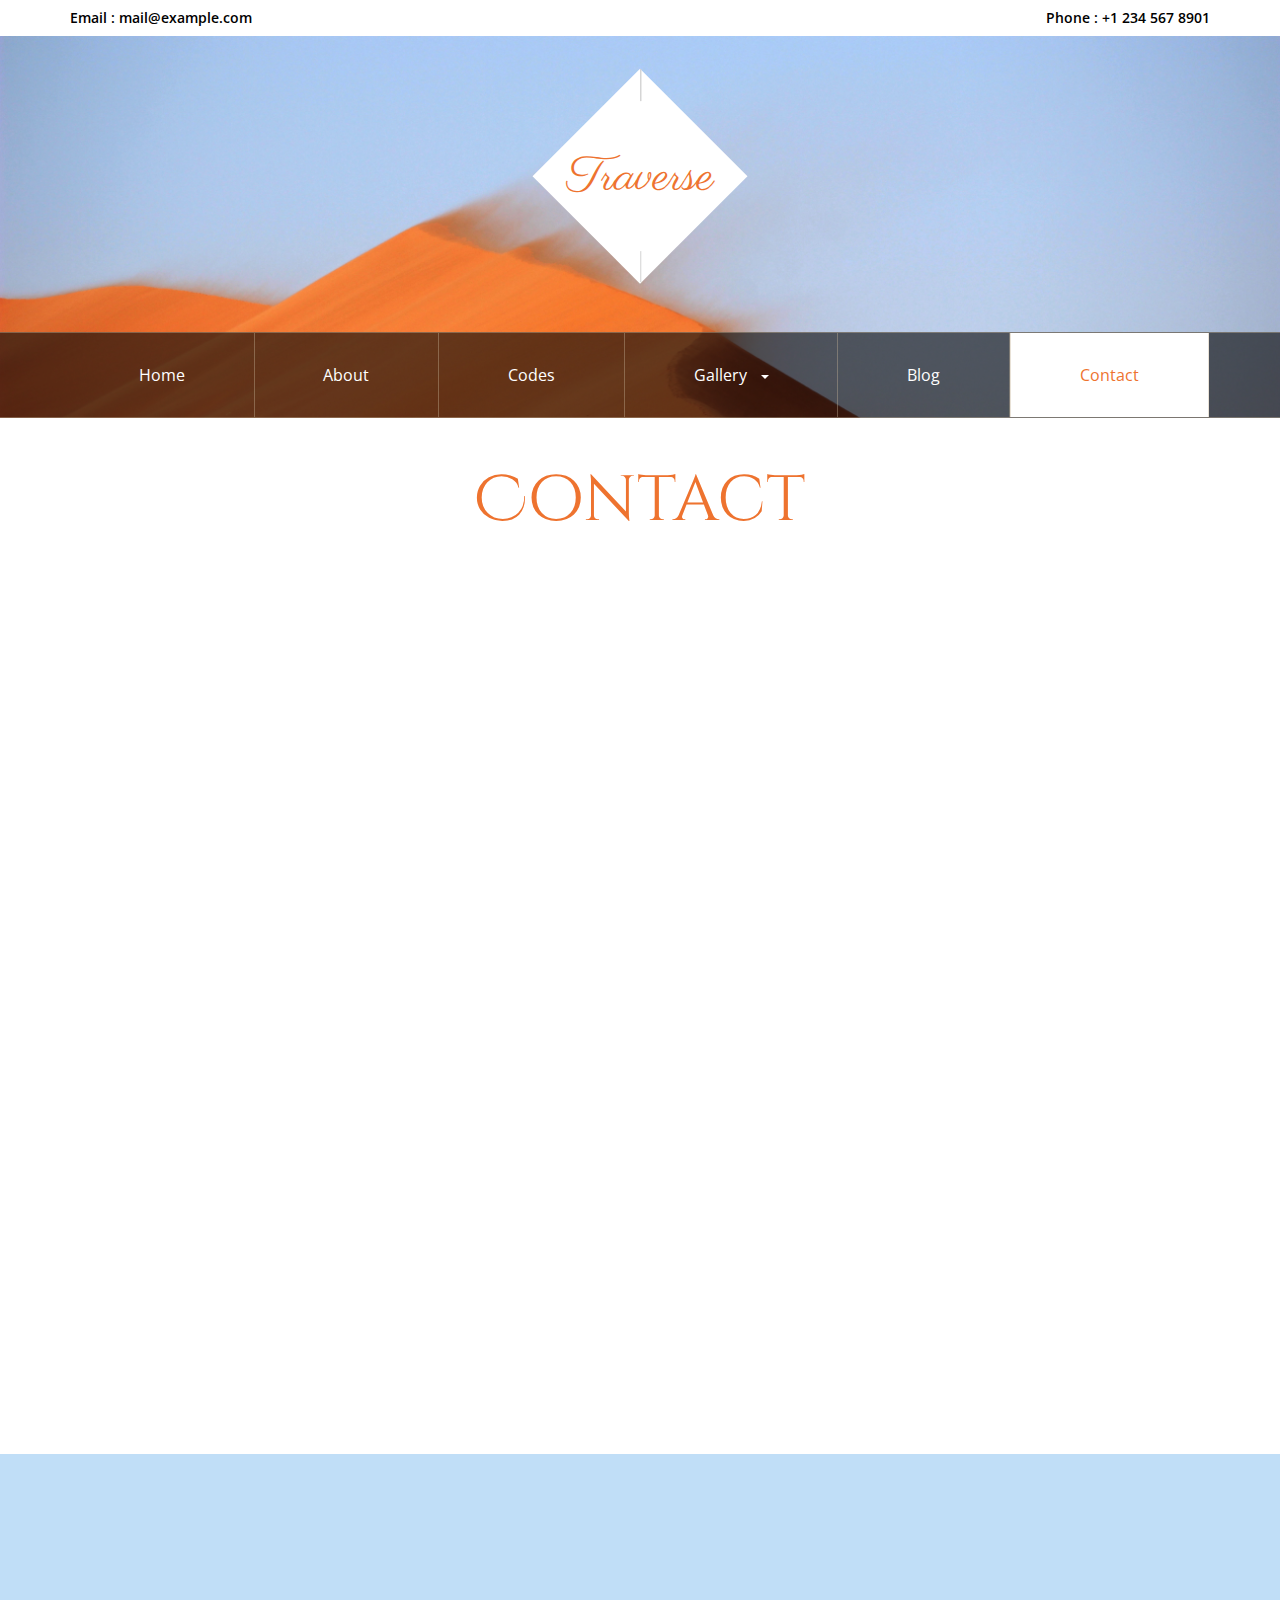
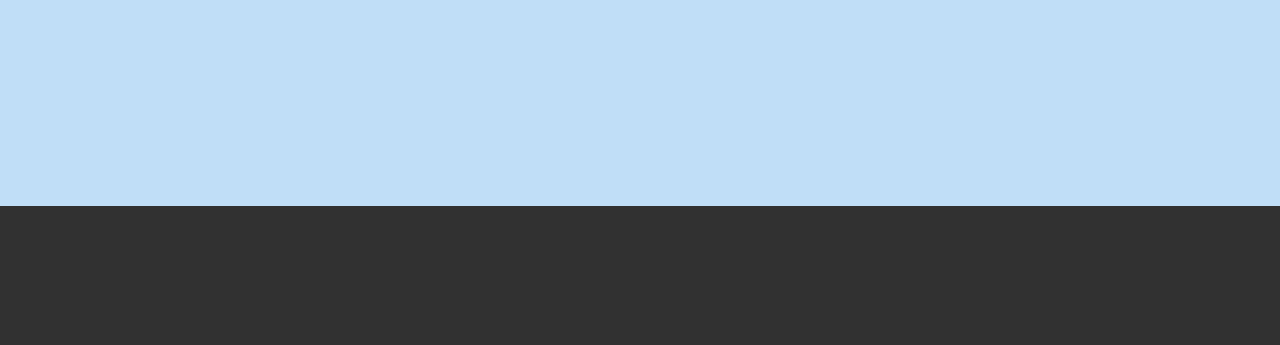
<file: website/contact.html>
<!--A Design by W3layouts
Author: W3layout
Author URL: http://w3layouts.com
License: Creative Commons Attribution 3.0 Unported
License URL: http://creativecommons.org/licenses/by/3.0/
-->
<!DOCTYPE html>
<html>
<head>
<title>Traverse a Travel Category Flat Bootstrap responsive Website Template | Contact :: w3layouts</title>
<meta name="viewport" content="width=device-width, initial-scale=1">
<meta http-equiv="Content-Type" content="text/html; charset=utf-8" />
<meta name="keywords" content="Traverse Responsive web template, Bootstrap Web Templates, Flat Web Templates, Android Compatible web template, 
Smartphone Compatible web template, free webdesigns for Nokia, Samsung, LG, SonyEricsson, Motorola web design" />
<script type="application/x-javascript"> addEventListener("load", function() { setTimeout(hideURLbar, 0); }, false); function hideURLbar(){ window.scrollTo(0,1); } </script>
<!-- bootstrap-css -->
<link href="css/bootstrap.css" rel="stylesheet" type="text/css" media="all" />
<!--// bootstrap-css -->
<!-- css -->
<link rel="stylesheet" href="css/style.css" type="text/css" media="all" />
<link rel="stylesheet" href="css/lightbox.css">
<!--// css -->
<!-- font -->
<link href='//fonts.googleapis.com/css?family=Parisienne' rel='stylesheet' type='text/css'>
<link href='//fonts.googleapis.com/css?family=Open+Sans:400,300,300italic,400italic,600,600italic,700,700italic,800,800italic' rel='stylesheet' type='text/css'>
<link href='//fonts.googleapis.com/css?family=Cinzel+Decorative:400,700,900' rel='stylesheet' type='text/css'>
<!-- //font -->
<script src="js/jquery-1.11.1.min.js"></script>
<script src="js/bootstrap.js"></script>
<script type="text/javascript" src="js/move-top.js"></script>
<script type="text/javascript" src="js/easing.js"></script>
<script type="text/javascript">
	jQuery(document).ready(function($) {
		$(".scroll").click(function(event){		
			event.preventDefault();
			$('html,body').animate({scrollTop:$(this.hash).offset().top},1000);
		});
	});
</script>	
<!--animate-->
<link href="css/animate.css" rel="stylesheet" type="text/css" media="all">
<script src="js/wow.min.js"></script>
	<script>
		 new WOW().init();
	</script>
<!--//end-animate-->
</head>
<body>
	<!-- banner-top -->
	<div class="banner-top">
		<div class="container">
			<div class="banner-top-left wow fadeInLeft animated animated" data-wow-delay=".5s">
				<p>Email : <a href="mailto:example@email.com">mail@example.com</a></p>
			</div>
			<div class="banner-top-right wow fadeInRight animated animated" data-wow-delay=".5s">
				<p>Phone : +1 234 567 8901</p>
			</div>
			<div class="clearfix"> </div>
		</div>
	</div>
	<!-- banner-top -->
	<!-- banner -->
	<div class="banner">
		<div class="container">
			<div class="banner-grids about-grids wow zoomIn animated animated" data-wow-delay=".5s">
				<div class="banner-left about-left">
					<div class="banner-logo about-logo">
						<h1>
							<a href="index.html">Traverse</a>
						</h1>
					</div>
				</div>
			</div>
		</div>
		<div class="top-navigation about-navigation">
			<div class="container">
				<div class="top-nav">
					<nav class="navbar navbar-default">
						<div class="container">
							<button type="button" class="navbar-toggle collapsed" data-toggle="collapse" data-target="#bs-example-navbar-collapse-1">Menu						
							</button>
						</div>
						<!-- Collect the nav links, forms, and other content for toggling -->
						<div class="collapse navbar-collapse" id="bs-example-navbar-collapse-1">
							<ul class="nav navbar-nav">
								<li><a href="index.html">Home</a></li>
								<li><a href="about.html">About</a></li>
								<li><a href="codes.html">Codes</a></li>
								<li><a href="#" class="dropdown-toggle hvr-bounce-to-bottom" data-toggle="dropdown" role="button" aria-haspopup="true" aria-expanded="false">Gallery<span class="caret"></span></a>
									<ul class="dropdown-menu">
										<li><a class="hvr-bounce-to-bottom" href="gallery1.html">Gallery1</a></li>
										<li><a class="hvr-bounce-to-bottom" href="gallery2.html">Gallery2</a></li>
										<li><a class="hvr-bounce-to-bottom" href="gallery3.html">Gallery3</a></li>           
									</ul>
								</li>	
								<li><a href="blog.html">Blog</a></li>
								<li><a href="contact.html" class="active">Contact</a></li>
							</ul>	
							<div class="clearfix"> </div>
						</div>	
					</nav>		
				</div>
			</div>
		</div>
	</div>
	<!-- //banner -->
	<!-- contact -->
	<div class="contact-top">
		<!-- container -->
		<div class="container">
			<div class="contact-info wow fadeInDown animated animated" data-wow-delay=".5s">
				<h2>Contact</h2>
			</div>
			<div class="map wow fadeInUp animated animated" data-wow-delay=".5s">
				<iframe src="https://www.google.com/maps/embed?pb=!1m14!1m12!1m3!1d158858.18237072596!2d-0.10159865000003898!3d51.52864165000001!2m3!1f0!2f0!3f0!3m2!1i1024!2i768!4f13.1!5e0!3m2!1sen!2sin!4v1436514341845" allowfullscreen></iframe>
			</div>
			<div class="mail-grids">
				<div class="col-md-6 mail-grid-left wow fadeInLeft animated animated" data-wow-delay=".5s">
					<h3>Address</h3>
					<h5>Cras porttitor imperdiet volutpat nulla malesuada lectus eros <span>ut convallis felis consectetur ut </span></h5>
					<h4>Headquarters</h4>
					<p>123 T. Globel Place.
						<span>CG 09-123</span>
						London, Ba. 4567
					</p>
					<h4>Get In Touch</h4>
					<p>Telephone: +1 234 567 9871
						<span>FAX: +1 234 567 9871</span>
						E-mail: <a href="mailto:info@example.com">mail@example.com</a>
					</p>
				</div>
				<div class="col-md-6 contact-form wow fadeInRight animated animated" data-wow-delay=".5s">
					<form>
						<input type="text" placeholder="Name" required="">
						<input type="text" placeholder="Email" required="">
						<input type="text" placeholder="Subject" required="">
						<textarea placeholder="Message" required=""></textarea>
						<input type="submit" value="SEND">
					</form>
				</div>
				<div class="clearfix"> </div>
			</div>
		</div>
		<!-- //container -->
	</div>
	<!-- //contact -->
	<!-- footer -->
	<div class="footer">
		<div class="container">
			<div class="footer-grids">
				<div class="footer-heading wow fadeInUp animated animated" data-wow-delay=".5s">
					<h3>Get in touch with us</h3>
				</div>
				<div class="footer-icons wow fadeInUp animated animated" data-wow-delay=".5s">
					<ul>
						<li><a href="#" class="twitter"></a><span>Twitter</span></li>
						<li><a href="#" class="twitter facebook"></a><span>Facebook</span></li>
						<li><a href="#" class="twitter chrome"></a><span>Google +</span></li>
						<li><a href="#" class="twitter dribbble"></a><span>Dribbble</span></li>
					</ul>
				</div>
			</div>
		</div>
	</div>
	<div class="footer-bottom">
		<div class="container">
			<div class="footer-nav wow fadeInRight animated animated" data-wow-delay=".5s">
				<ul>
					<li><a href="about.html">About</a></li>
					<li><a href="codes.html">Codes</a></li>
					<li><a href="gallery2.html">Gallery</a></li>
					<li><a href="blog.html">Blog</a></li>
					<li><a href="contact.html">Contact</a></li>
				</ul>
			</div>
			<div class="copyright wow fadeInLeft animated animated" data-wow-delay=".5s">
				<p>© 2016 Traverse . All Rights Reserved . Design by <a href="http://w3layouts.com/">W3layouts</a></p>
			</div>
		</div>
	</div>
	<!-- //footer -->
</body>	
</html>
</file>
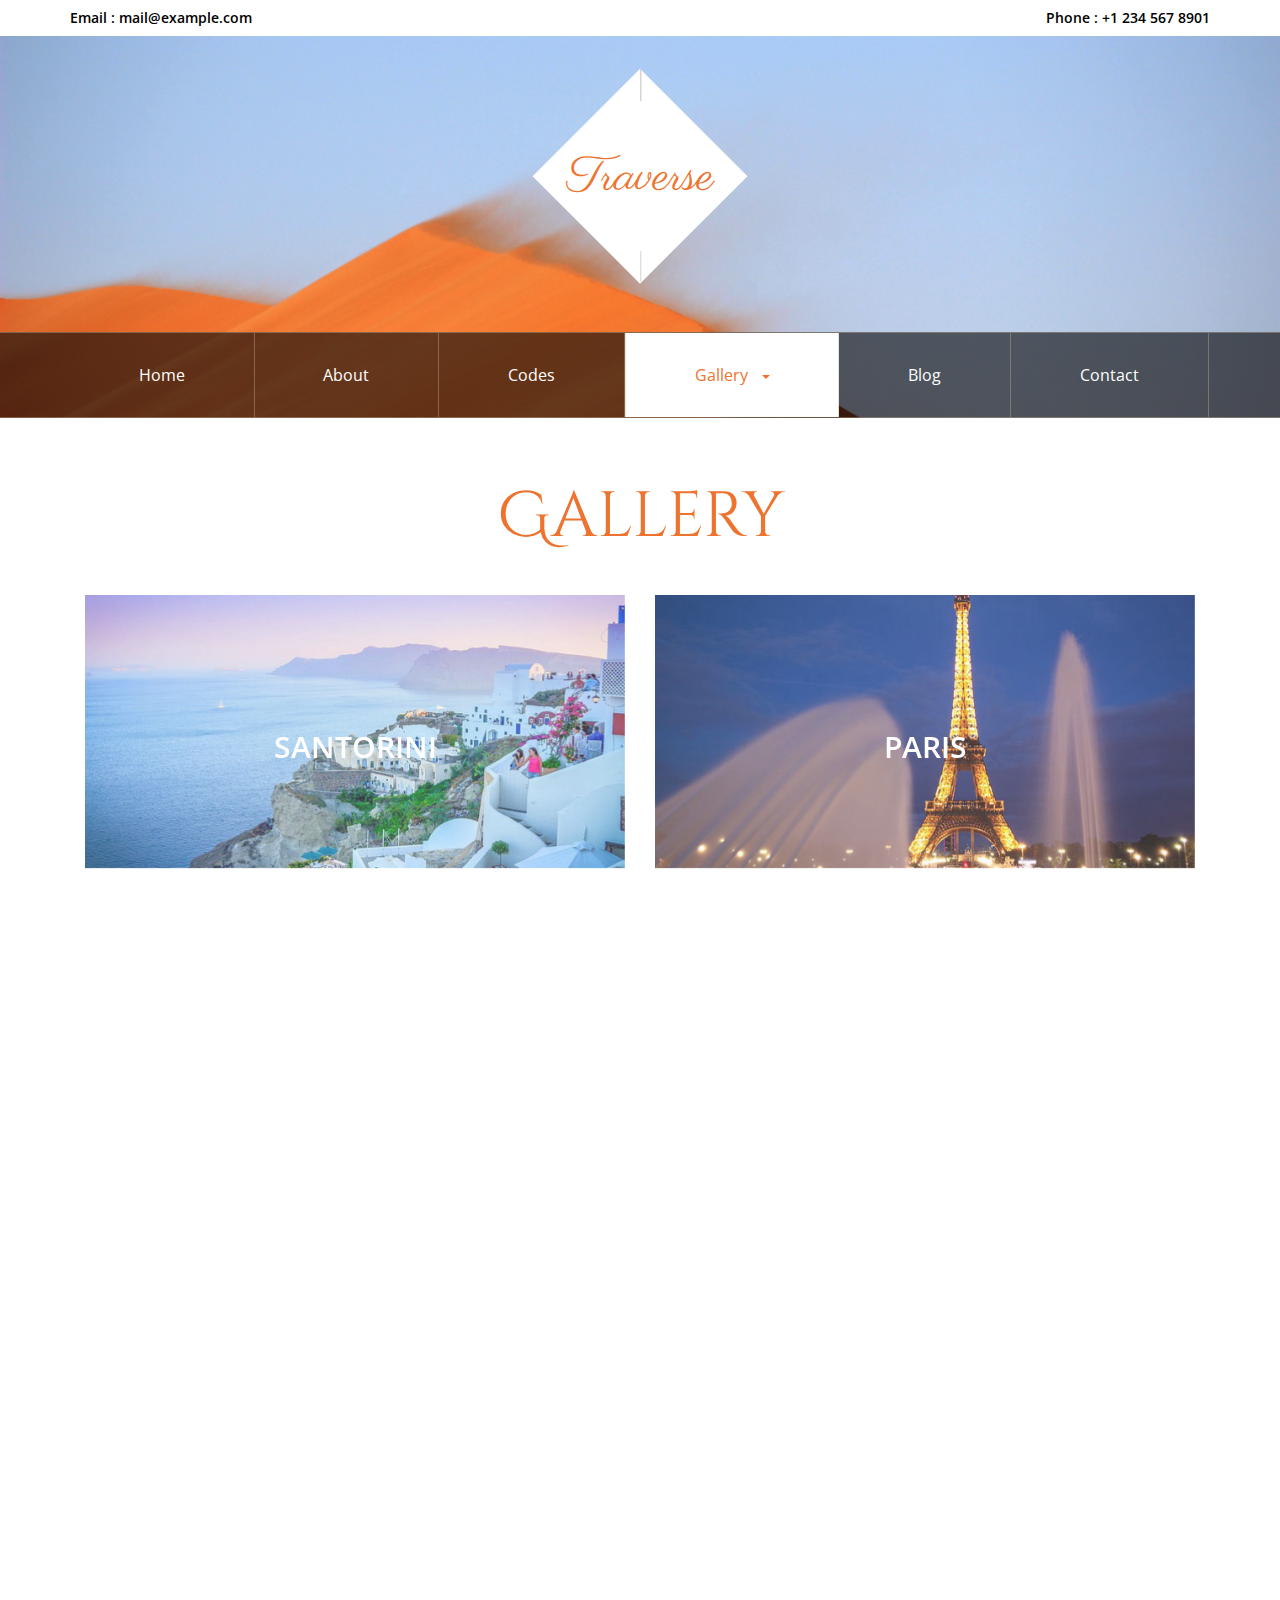
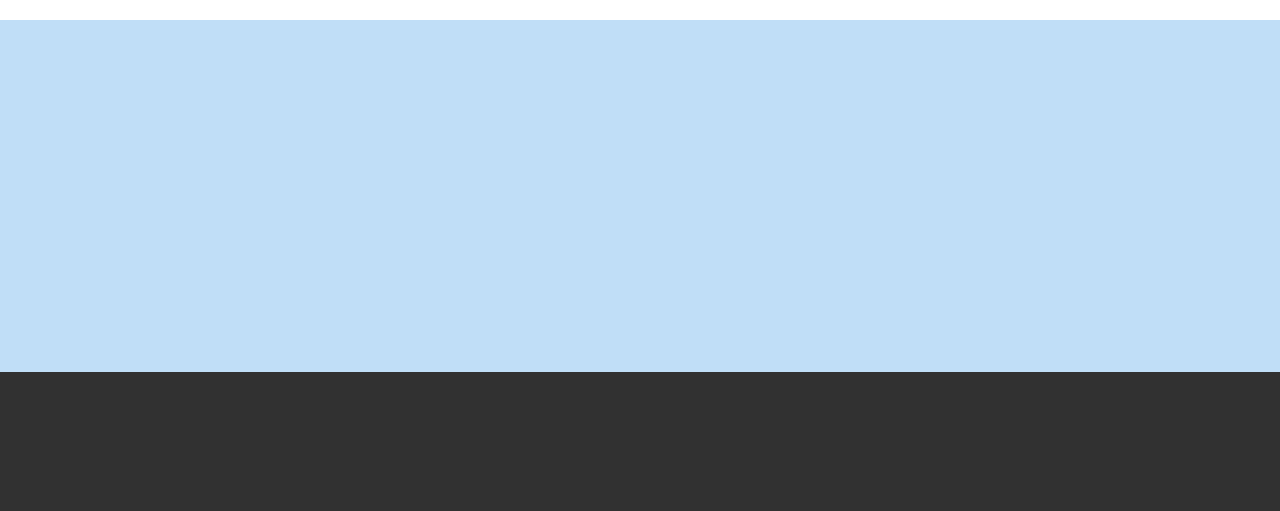
<file: website/gallery1.html>
<!--A Design by W3layouts
Author: W3layout
Author URL: http://w3layouts.com
License: Creative Commons Attribution 3.0 Unported
License URL: http://creativecommons.org/licenses/by/3.0/
-->
<!DOCTYPE html>
<html>
<head>
<title>Traverse a Travel Category Flat Bootstrap responsive Website Template | Gallery1 :: w3layouts</title>
<meta name="viewport" content="width=device-width, initial-scale=1">
<meta http-equiv="Content-Type" content="text/html; charset=utf-8" />
<meta name="keywords" content="Traverse Responsive web template, Bootstrap Web Templates, Flat Web Templates, Android Compatible web template, 
Smartphone Compatible web template, free webdesigns for Nokia, Samsung, LG, SonyEricsson, Motorola web design" />
<script type="application/x-javascript"> addEventListener("load", function() { setTimeout(hideURLbar, 0); }, false); function hideURLbar(){ window.scrollTo(0,1); } </script>
<!-- bootstrap-css -->
<link href="css/bootstrap.css" rel="stylesheet" type="text/css" media="all" />
<!--// bootstrap-css -->
<!-- css -->
<link rel="stylesheet" href="css/style.css" type="text/css" media="all" />
<link rel="stylesheet" href="css/lightbox.css">
<!--// css -->
<!-- font -->
<link href='//fonts.googleapis.com/css?family=Parisienne' rel='stylesheet' type='text/css'>
<link href='//fonts.googleapis.com/css?family=Open+Sans:400,300,300italic,400italic,600,600italic,700,700italic,800,800italic' rel='stylesheet' type='text/css'>
<link href='//fonts.googleapis.com/css?family=Cinzel+Decorative:400,700,900' rel='stylesheet' type='text/css'>
<!-- //font -->
<script src="js/jquery-1.11.1.min.js"></script>
<script src="js/bootstrap.js"></script>
<script type="text/javascript" src="js/move-top.js"></script>
<script type="text/javascript" src="js/easing.js"></script>
<script type="text/javascript">
	jQuery(document).ready(function($) {
		$(".scroll").click(function(event){		
			event.preventDefault();
			$('html,body').animate({scrollTop:$(this.hash).offset().top},1000);
		});
	});
</script>	
<!--animate-->
<link href="css/animate.css" rel="stylesheet" type="text/css" media="all">
<script src="js/wow.min.js"></script>
	<script>
		 new WOW().init();
	</script>
<!--//end-animate-->
</head>
<body>
	<!-- banner-top -->
	<div class="banner-top">
		<div class="container">
			<div class="banner-top-left wow fadeInLeft animated animated" data-wow-delay=".5s">
				<p>Email : <a href="mailto:example@email.com">mail@example.com</a></p>
			</div>
			<div class="banner-top-right wow fadeInRight animated animated" data-wow-delay=".5s">
				<p>Phone : +1 234 567 8901</p>
			</div>
			<div class="clearfix"> </div>
		</div>
	</div>
	<!-- banner-top -->
	<!-- banner -->
	<div class="banner">
		<div class="container">
			<div class="banner-grids about-grids">
				<div class="banner-left about-left">
					<div class="banner-logo about-logo">
						<h1>
							<a href="index.html">Traverse</a>
						</h1>
					</div>
				</div>
			</div>
		</div>
		<div class="top-navigation about-navigation">
			<div class="container">
				<div class="top-nav">
					<nav class="navbar navbar-default">
						<div class="container">
							<button type="button" class="navbar-toggle collapsed" data-toggle="collapse" data-target="#bs-example-navbar-collapse-1">Menu						
							</button>
						</div>
						<!-- Collect the nav links, forms, and other content for toggling -->
						<div class="collapse navbar-collapse" id="bs-example-navbar-collapse-1">
							<ul class="nav navbar-nav">
								<li><a href="index.html">Home</a></li>
								<li><a href="about.html">About</a></li>
								<li><a href="codes.html">Codes</a></li>
								<li><a href="#" class="dropdown-toggle hvr-bounce-to-bottom active" data-toggle="dropdown" role="button" aria-haspopup="true" aria-expanded="false">Gallery<span class="caret"></span></a>
									<ul class="dropdown-menu">
										<li><a class="hvr-bounce-to-bottom" href="gallery1.html">Gallery1</a></li>
										<li><a class="hvr-bounce-to-bottom" href="gallery2.html">Gallery2</a></li>
										<li><a class="hvr-bounce-to-bottom" href="gallery3.html">Gallery3</a></li>           
									</ul>
								</li>	
								<li><a href="blog.html">Blog</a></li>
								<li><a href="contact.html">Contact</a></li>
							</ul>	
							<div class="clearfix"> </div>
						</div>	
					</nav>		
				</div>
			</div>
		</div>
	</div>
	<!-- //banner -->
	<!-- gallery -->
		<div class="gallery">
			<div class="container">
				<div class="gallery-info wow fadeInDown animated" data-wow-delay=".5s">
					<h2>Gallery</h2>
				</div>
				
				<div class="gallery-grids">
					<div class="col-md-6 gallery-grid wow fadeInUp animated" data-wow-delay=".5s">
						<div class="grid">
							<figure class="effect-layla">
								<a class="example-image-link" href="images/g1.jpg" data-lightbox="example-set" data-title="Lorem ipsum dolor sit amet, consectetur adipiscing elit. Duis ut sem ac lectus mattis sagittis. Donec pulvinar quam sit amet est vestibulum volutpat. Phasellus sed nibh odio. Phasellus posuere at purus sit amet porttitor. Cras euismod egestas enim eget molestie. Aenean ornare condimentum odio, in lacinia felis finibus non. Nam faucibus libero et lectus finibus, sed porttitor velit pellentesque.">
									<img src="images/g1.jpg" alt="" />
									<figcaption>
										<h3>Santorini</h3>
										<p>Proin vitae luctus dui, sit amet ultricies leo</p>
									</figcaption>	
								</a>
							</figure>
						</div>
					</div>
					<div class="col-md-6 gallery-grid wow fadeInUp animated" data-wow-delay=".5s">
						<div class="grid">
							<figure class="effect-layla">
								<a class="example-image-link" href="images/g2.jpg" data-lightbox="example-set" data-title="Lorem ipsum dolor sit amet, consectetur adipiscing elit. Duis ut sem ac lectus mattis sagittis. Donec pulvinar quam sit amet est vestibulum volutpat. Phasellus sed nibh odio. Phasellus posuere at purus sit amet porttitor. Cras euismod egestas enim eget molestie. Aenean ornare condimentum odio, in lacinia felis finibus non. Nam faucibus libero et lectus finibus, sed porttitor velit pellentesque.">
									<img src="images/g2.jpg" alt="" />
									<figcaption>
										<h3>Paris</h3>
										<p>Proin vitae luctus dui, sit amet ultricies leo</p>
									</figcaption>	
								</a>
							</figure>
						</div>
					</div>
					<div class="col-md-6 gallery-grid wow fadeInUp animated" data-wow-delay=".5s">
						<div class="grid">
							<figure class="effect-layla">
								<a class="example-image-link" href="images/g3.jpg" data-lightbox="example-set" data-title="Lorem ipsum dolor sit amet, consectetur adipiscing elit. Duis ut sem ac lectus mattis sagittis. Donec pulvinar quam sit amet est vestibulum volutpat. Phasellus sed nibh odio. Phasellus posuere at purus sit amet porttitor. Cras euismod egestas enim eget molestie. Aenean ornare condimentum odio, in lacinia felis finibus non. Nam faucibus libero et lectus finibus, sed porttitor velit pellentesque.">
									<img src="images/g3.jpg" alt="" />
									<figcaption>
										<h3>Thailand</h3>
										<p>Proin vitae luctus dui, sit amet ultricies leo</p>
									</figcaption>		
								</a>
							</figure>
						</div>
					</div>
					<div class="col-md-6 gallery-grid wow fadeInUp animated" data-wow-delay=".5s">
						<div class="grid">
							<figure class="effect-layla">
								<a class="example-image-link" href="images/g4.jpg" data-lightbox="example-set" data-title="Lorem ipsum dolor sit amet, consectetur adipiscing elit. Duis ut sem ac lectus mattis sagittis. Donec pulvinar quam sit amet est vestibulum volutpat. Phasellus sed nibh odio. Phasellus posuere at purus sit amet porttitor. Cras euismod egestas enim eget molestie. Aenean ornare condimentum odio, in lacinia felis finibus non. Nam faucibus libero et lectus finibus, sed porttitor velit pellentesque.">
									<img src="images/g4.jpg" alt="" />
									<figcaption>
										<h3>Vietnam</h3>
										<p>Proin vitae luctus dui, sit amet ultricies leo</p>
									</figcaption>	
								</a>
							</figure>
						</div>
					</div>
					<div class="col-md-6 gallery-grid wow fadeInUp animated" data-wow-delay=".5s">
						<div class="grid">
							<figure class="effect-layla">
								<a class="example-image-link" href="images/g5.jpg" data-lightbox="example-set" data-title="Lorem ipsum dolor sit amet, consectetur adipiscing elit. Duis ut sem ac lectus mattis sagittis. Donec pulvinar quam sit amet est vestibulum volutpat. Phasellus sed nibh odio. Phasellus posuere at purus sit amet porttitor. Cras euismod egestas enim eget molestie. Aenean ornare condimentum odio, in lacinia felis finibus non. Nam faucibus libero et lectus finibus, sed porttitor velit pellentesque.">
									<img src="images/g5.jpg" alt="" />
									<figcaption>
										<h3>Sydney</h3>
										<p>Proin vitae luctus dui, sit amet ultricies leo</p>
									</figcaption>	
								</a>
							</figure>
						</div>
					</div>
					<div class="col-md-6 gallery-grid wow fadeInUp animated" data-wow-delay=".5s">
						<div class="grid">
							<figure class="effect-layla">
								<a class="example-image-link" href="images/g6.jpg" data-lightbox="example-set" data-title="Lorem ipsum dolor sit amet, consectetur adipiscing elit. Duis ut sem ac lectus mattis sagittis. Donec pulvinar quam sit amet est vestibulum volutpat. Phasellus sed nibh odio. Phasellus posuere at purus sit amet porttitor. Cras euismod egestas enim eget molestie. Aenean ornare condimentum odio, in lacinia felis finibus non. Nam faucibus libero et lectus finibus, sed porttitor velit pellentesque.">
									<img src="images/g6.jpg" alt="" />
									<figcaption>
										<h3>Maldives</h3>
										<p>Proin vitae luctus dui, sit amet ultricies leo</p>
									</figcaption>		
								</a>
							</figure>
						</div>
					</div>
					<div class="clearfix"> </div>
					<script src="js/lightbox-plus-jquery.min.js"> </script>
				</div>
			</div>
		</div>
	<!-- //gallery -->
	<!-- footer -->
	<div class="footer">
		<div class="container">
			<div class="footer-grids">
				<div class="footer-heading wow fadeInUp animated animated" data-wow-delay=".5s">
					<h3>Get in touch with us</h3>
				</div>
				<div class="footer-icons wow fadeInUp animated animated" data-wow-delay=".5s">
					<ul>
						<li><a href="#" class="twitter"></a><span>Twitter</span></li>
						<li><a href="#" class="twitter facebook"></a><span>Facebook</span></li>
						<li><a href="#" class="twitter chrome"></a><span>Google +</span></li>
						<li><a href="#" class="twitter dribbble"></a><span>Dribbble</span></li>
					</ul>
				</div>
			</div>
		</div>
	</div>
	<div class="footer-bottom">
		<div class="container">
			<div class="footer-nav wow fadeInRight animated animated" data-wow-delay=".5s">
				<ul>
					<li><a href="about.html">About</a></li>
					<li><a href="codes.html">Codes</a></li>
					<li><a href="gallery2.html">Gallery</a></li>
					<li><a href="blog.html">Blog</a></li>
					<li><a href="contact.html">Contact</a></li>
				</ul>
			</div>
			<div class="copyright wow fadeInLeft animated animated" data-wow-delay=".5s">
				<p>© 2016 Traverse . All Rights Reserved . Design by <a href="http://w3layouts.com/">W3layouts</a></p>
			</div>
		</div>
	</div>
	<!-- //footer -->
</body>	
</html>
</file>
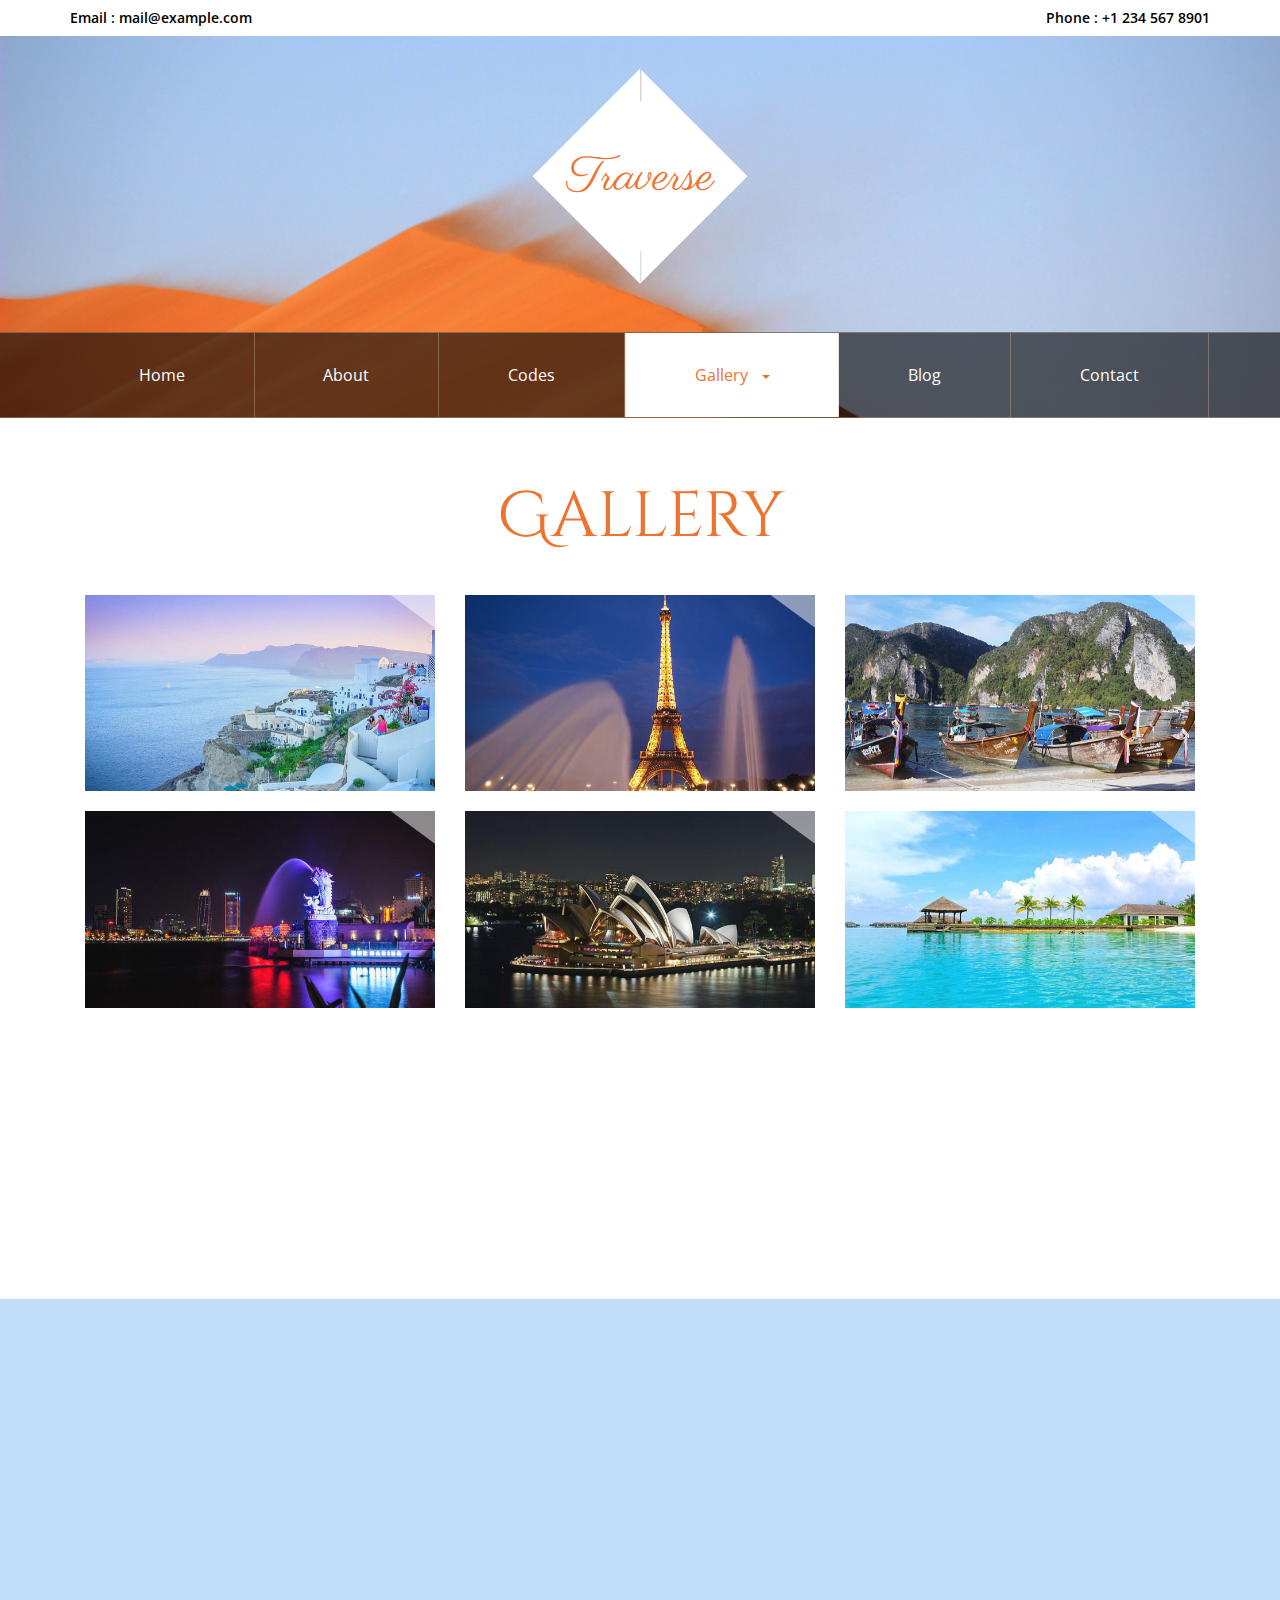
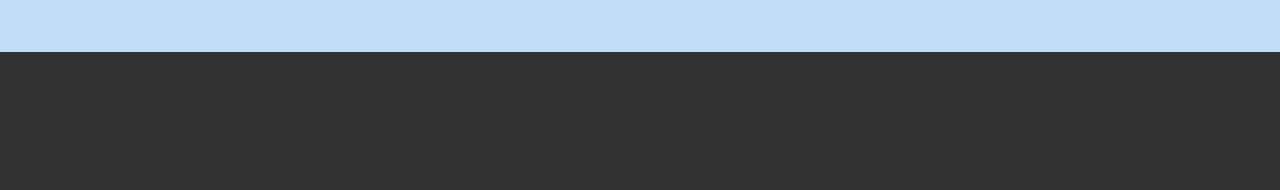
<file: website/gallery2.html>
<!--A Design by W3layouts
Author: W3layout
Author URL: http://w3layouts.com
License: Creative Commons Attribution 3.0 Unported
License URL: http://creativecommons.org/licenses/by/3.0/
-->
<!DOCTYPE html>
<html>
<head>
<title>Traverse a Travel Category Flat Bootstrap responsive Website Template | Gallery2 :: w3layouts</title>
<meta name="viewport" content="width=device-width, initial-scale=1">
<meta http-equiv="Content-Type" content="text/html; charset=utf-8" />
<meta name="keywords" content="Traverse Responsive web template, Bootstrap Web Templates, Flat Web Templates, Android Compatible web template, 
Smartphone Compatible web template, free webdesigns for Nokia, Samsung, LG, SonyEricsson, Motorola web design" />
<script type="application/x-javascript"> addEventListener("load", function() { setTimeout(hideURLbar, 0); }, false); function hideURLbar(){ window.scrollTo(0,1); } </script>
<!-- bootstrap-css -->
<link href="css/bootstrap.css" rel="stylesheet" type="text/css" media="all" />
<!--// bootstrap-css -->
<!-- css -->
<link rel="stylesheet" href="css/style.css" type="text/css" media="all" />
<link rel="stylesheet" href="css/lightbox.css">
<!--// css -->
<!-- font -->
<link href='//fonts.googleapis.com/css?family=Parisienne' rel='stylesheet' type='text/css'>
<link href='//fonts.googleapis.com/css?family=Open+Sans:400,300,300italic,400italic,600,600italic,700,700italic,800,800italic' rel='stylesheet' type='text/css'>
<link href='//fonts.googleapis.com/css?family=Cinzel+Decorative:400,700,900' rel='stylesheet' type='text/css'>
<!-- //font -->
<script src="js/jquery-1.11.1.min.js"></script>
<script src="js/bootstrap.js"></script>
<script type="text/javascript" src="js/move-top.js"></script>
<script type="text/javascript" src="js/easing.js"></script>
<script type="text/javascript">
	jQuery(document).ready(function($) {
		$(".scroll").click(function(event){		
			event.preventDefault();
			$('html,body').animate({scrollTop:$(this.hash).offset().top},1000);
		});
	});
</script>	
<!--animate-->
<link href="css/animate.css" rel="stylesheet" type="text/css" media="all">
<script src="js/wow.min.js"></script>
	<script>
		 new WOW().init();
	</script>
<!--//end-animate-->
</head>
<body>
	<!-- banner-top -->
	<div class="banner-top">
		<div class="container">
			<div class="banner-top-left wow fadeInLeft animated animated" data-wow-delay=".5s">
				<p>Email : <a href="mailto:example@email.com">mail@example.com</a></p>
			</div>
			<div class="banner-top-right wow fadeInRight animated animated" data-wow-delay=".5s">
				<p>Phone : +1 234 567 8901</p>
			</div>
			<div class="clearfix"> </div>
		</div>
	</div>
	<!-- banner-top -->
	<!-- banner -->
	<div class="banner">
		<div class="container">
			<div class="banner-grids about-grids">
				<div class="banner-left about-left">
					<div class="banner-logo about-logo">
						<h1>
							<a href="index.html">Traverse</a>
						</h1>
					</div>
				</div>
			</div>
		</div>
		<div class="top-navigation about-navigation">
			<div class="container">
				<div class="top-nav">
					<nav class="navbar navbar-default">
						<div class="container">
							<button type="button" class="navbar-toggle collapsed" data-toggle="collapse" data-target="#bs-example-navbar-collapse-1">Menu						
							</button>
						</div>
						<!-- Collect the nav links, forms, and other content for toggling -->
						<div class="collapse navbar-collapse" id="bs-example-navbar-collapse-1">
							<ul class="nav navbar-nav">
								<li><a href="index.html">Home</a></li>
								<li><a href="about.html">About</a></li>
								<li><a href="codes.html">Codes</a></li>
								<li><a href="#" class="dropdown-toggle hvr-bounce-to-bottom active" data-toggle="dropdown" role="button" aria-haspopup="true" aria-expanded="false">Gallery<span class="caret"></span></a>
									<ul class="dropdown-menu">
										<li><a class="hvr-bounce-to-bottom" href="gallery1.html">Gallery1</a></li>
										<li><a class="hvr-bounce-to-bottom" href="gallery2.html">Gallery2</a></li>
										<li><a class="hvr-bounce-to-bottom" href="gallery3.html">Gallery3</a></li>           
									</ul>
								</li>	
								<li><a href="blog.html">Blog</a></li>
								<li><a href="contact.html">Contact</a></li>
							</ul>	
							<div class="clearfix"> </div>
						</div>	
					</nav>		
				</div>
			</div>
		</div>
	</div>
	<!-- //banner -->
	<!-- gallery -->
		<div class="gallery">
			<div class="container">
				<div class="gallery-info wow fadeInDown animated" data-wow-delay=".5s">
					<h2>Gallery</h2>
				</div>
				
				<div class="gallery-grids">
					<div class="col-md-4 gallery-grid wow fadeInUp animated" data-wow-delay=".5s">
						<div class="grid">
							<figure class="effect-apollo">
								<a class="example-image-link" href="images/g1.jpg" data-lightbox="example-set" data-title="Lorem ipsum dolor sit amet, consectetur adipiscing elit. Duis ut sem ac lectus mattis sagittis. Donec pulvinar quam sit amet est vestibulum volutpat. Phasellus sed nibh odio. Phasellus posuere at purus sit amet porttitor. Cras euismod egestas enim eget molestie. Aenean ornare condimentum odio, in lacinia felis finibus non. Nam faucibus libero et lectus finibus, sed porttitor velit pellentesque.">
									<img src="images/g1.jpg" alt="" />
									<figcaption>
										<p>Proin vitae luctus dui, sit amet ultricies leo</p>
									</figcaption>	
								</a>
							</figure>
						</div>
					</div>
					<div class="col-md-4 gallery-grid wow fadeInUp animated" data-wow-delay=".5s">
						<div class="grid">
							<figure class="effect-apollo">
								<a class="example-image-link" href="images/g2.jpg" data-lightbox="example-set" data-title="Lorem ipsum dolor sit amet, consectetur adipiscing elit. Duis ut sem ac lectus mattis sagittis. Donec pulvinar quam sit amet est vestibulum volutpat. Phasellus sed nibh odio. Phasellus posuere at purus sit amet porttitor. Cras euismod egestas enim eget molestie. Aenean ornare condimentum odio, in lacinia felis finibus non. Nam faucibus libero et lectus finibus, sed porttitor velit pellentesque.">
									<img src="images/g2.jpg" alt="" />
									<figcaption>
										<p>Proin vitae luctus dui, sit amet ultricies leo</p>
									</figcaption>	
								</a>
							</figure>
						</div>
					</div>
					<div class="col-md-4 gallery-grid wow fadeInUp animated" data-wow-delay=".5s">
						<div class="grid">
							<figure class="effect-apollo">
								<a class="example-image-link" href="images/g3.jpg" data-lightbox="example-set" data-title="Lorem ipsum dolor sit amet, consectetur adipiscing elit. Duis ut sem ac lectus mattis sagittis. Donec pulvinar quam sit amet est vestibulum volutpat. Phasellus sed nibh odio. Phasellus posuere at purus sit amet porttitor. Cras euismod egestas enim eget molestie. Aenean ornare condimentum odio, in lacinia felis finibus non. Nam faucibus libero et lectus finibus, sed porttitor velit pellentesque.">
									<img src="images/g3.jpg" alt="" />
									<figcaption>
										<p>Proin vitae luctus dui, sit amet ultricies leo</p>
									</figcaption>		
								</a>
							</figure>
						</div>
					</div>
					<div class="col-md-4 gallery-grid wow fadeInUp animated" data-wow-delay=".5s">
						<div class="grid">
							<figure class="effect-apollo">
								<a class="example-image-link" href="images/g4.jpg" data-lightbox="example-set" data-title="Lorem ipsum dolor sit amet, consectetur adipiscing elit. Duis ut sem ac lectus mattis sagittis. Donec pulvinar quam sit amet est vestibulum volutpat. Phasellus sed nibh odio. Phasellus posuere at purus sit amet porttitor. Cras euismod egestas enim eget molestie. Aenean ornare condimentum odio, in lacinia felis finibus non. Nam faucibus libero et lectus finibus, sed porttitor velit pellentesque.">
									<img src="images/g4.jpg" alt="" />
									<figcaption>
										<p>Proin vitae luctus dui, sit amet ultricies leo</p>
									</figcaption>	
								</a>
							</figure>
						</div>
					</div>
					<div class="col-md-4 gallery-grid wow fadeInUp animated" data-wow-delay=".5s">
						<div class="grid">
							<figure class="effect-apollo">
								<a class="example-image-link" href="images/g5.jpg" data-lightbox="example-set" data-title="Lorem ipsum dolor sit amet, consectetur adipiscing elit. Duis ut sem ac lectus mattis sagittis. Donec pulvinar quam sit amet est vestibulum volutpat. Phasellus sed nibh odio. Phasellus posuere at purus sit amet porttitor. Cras euismod egestas enim eget molestie. Aenean ornare condimentum odio, in lacinia felis finibus non. Nam faucibus libero et lectus finibus, sed porttitor velit pellentesque.">
									<img src="images/g5.jpg" alt="" />
									<figcaption>
										<p>Proin vitae luctus dui, sit amet ultricies leo</p>
									</figcaption>	
								</a>
							</figure>
						</div>
					</div>
					<div class="col-md-4 gallery-grid wow fadeInUp animated" data-wow-delay=".5s">
						<div class="grid">
							<figure class="effect-apollo">
								<a class="example-image-link" href="images/g6.jpg" data-lightbox="example-set" data-title="Lorem ipsum dolor sit amet, consectetur adipiscing elit. Duis ut sem ac lectus mattis sagittis. Donec pulvinar quam sit amet est vestibulum volutpat. Phasellus sed nibh odio. Phasellus posuere at purus sit amet porttitor. Cras euismod egestas enim eget molestie. Aenean ornare condimentum odio, in lacinia felis finibus non. Nam faucibus libero et lectus finibus, sed porttitor velit pellentesque.">
									<img src="images/g6.jpg" alt="" />
									<figcaption>
										<p>Proin vitae luctus dui, sit amet ultricies leo</p>
									</figcaption>		
								</a>
							</figure>
						</div>
					</div>
					<div class="col-md-4 gallery-grid wow fadeInUp animated" data-wow-delay=".5s">
						<div class="grid">
							<figure class="effect-apollo">
								<a class="example-image-link" href="images/g1.jpg" data-lightbox="example-set" data-title="Lorem ipsum dolor sit amet, consectetur adipiscing elit. Duis ut sem ac lectus mattis sagittis. Donec pulvinar quam sit amet est vestibulum volutpat. Phasellus sed nibh odio. Phasellus posuere at purus sit amet porttitor. Cras euismod egestas enim eget molestie. Aenean ornare condimentum odio, in lacinia felis finibus non. Nam faucibus libero et lectus finibus, sed porttitor velit pellentesque.">
									<img src="images/g1.jpg" alt="" />
									<figcaption>
										<p>Proin vitae luctus dui, sit amet ultricies leo</p>
									</figcaption>	
								</a>
							</figure>
						</div>
					</div>
					<div class="col-md-4 gallery-grid wow fadeInUp animated" data-wow-delay=".5s">
						<div class="grid">
							<figure class="effect-apollo">
								<a class="example-image-link" href="images/g2.jpg" data-lightbox="example-set" data-title="Lorem ipsum dolor sit amet, consectetur adipiscing elit. Duis ut sem ac lectus mattis sagittis. Donec pulvinar quam sit amet est vestibulum volutpat. Phasellus sed nibh odio. Phasellus posuere at purus sit amet porttitor. Cras euismod egestas enim eget molestie. Aenean ornare condimentum odio, in lacinia felis finibus non. Nam faucibus libero et lectus finibus, sed porttitor velit pellentesque.">
									<img src="images/g2.jpg" alt="" />
									<figcaption>
										<p>Proin vitae luctus dui, sit amet ultricies leo</p>
									</figcaption>	
								</a>
							</figure>
						</div>
					</div>
					<div class="col-md-4 gallery-grid wow fadeInUp animated" data-wow-delay=".5s">
						<div class="grid">
							<figure class="effect-apollo">
								<a class="example-image-link" href="images/g3.jpg" data-lightbox="example-set" data-title="Lorem ipsum dolor sit amet, consectetur adipiscing elit. Duis ut sem ac lectus mattis sagittis. Donec pulvinar quam sit amet est vestibulum volutpat. Phasellus sed nibh odio. Phasellus posuere at purus sit amet porttitor. Cras euismod egestas enim eget molestie. Aenean ornare condimentum odio, in lacinia felis finibus non. Nam faucibus libero et lectus finibus, sed porttitor velit pellentesque.">
									<img src="images/g3.jpg" alt="" />
									<figcaption>
										<p>Proin vitae luctus dui, sit amet ultricies leo</p>
									</figcaption>		
								</a>
							</figure>
						</div>
					</div>
					<div class="clearfix"> </div>
					<script src="js/lightbox-plus-jquery.min.js"> </script>
				</div>
			</div>
		</div>
	<!-- //gallery -->
	<!-- footer -->
	<div class="footer">
		<div class="container">
			<div class="footer-grids">
				<div class="footer-heading wow fadeInUp animated animated" data-wow-delay=".5s">
					<h3>Get in touch with us</h3>
				</div>
				<div class="footer-icons wow fadeInUp animated animated" data-wow-delay=".5s">
					<ul>
						<li><a href="#" class="twitter"></a><span>Twitter</span></li>
						<li><a href="#" class="twitter facebook"></a><span>Facebook</span></li>
						<li><a href="#" class="twitter chrome"></a><span>Google +</span></li>
						<li><a href="#" class="twitter dribbble"></a><span>Dribbble</span></li>
					</ul>
				</div>
			</div>
		</div>
	</div>
	<div class="footer-bottom">
		<div class="container">
			<div class="footer-nav wow fadeInRight animated animated" data-wow-delay=".5s">
				<ul>
					<li><a href="about.html">About</a></li>
					<li><a href="codes.html">Codes</a></li>
					<li><a href="gallery2.html">Gallery</a></li>
					<li><a href="blog.html">Blog</a></li>
					<li><a href="contact.html">Contact</a></li>
				</ul>
			</div>
			<div class="copyright wow fadeInLeft animated animated" data-wow-delay=".5s">
				<p>© 2016 Traverse . All Rights Reserved . Design by <a href="http://w3layouts.com/">W3layouts</a></p>
			</div>
		</div>
	</div>
	<!-- //footer -->
</body>	
</html>
</file>
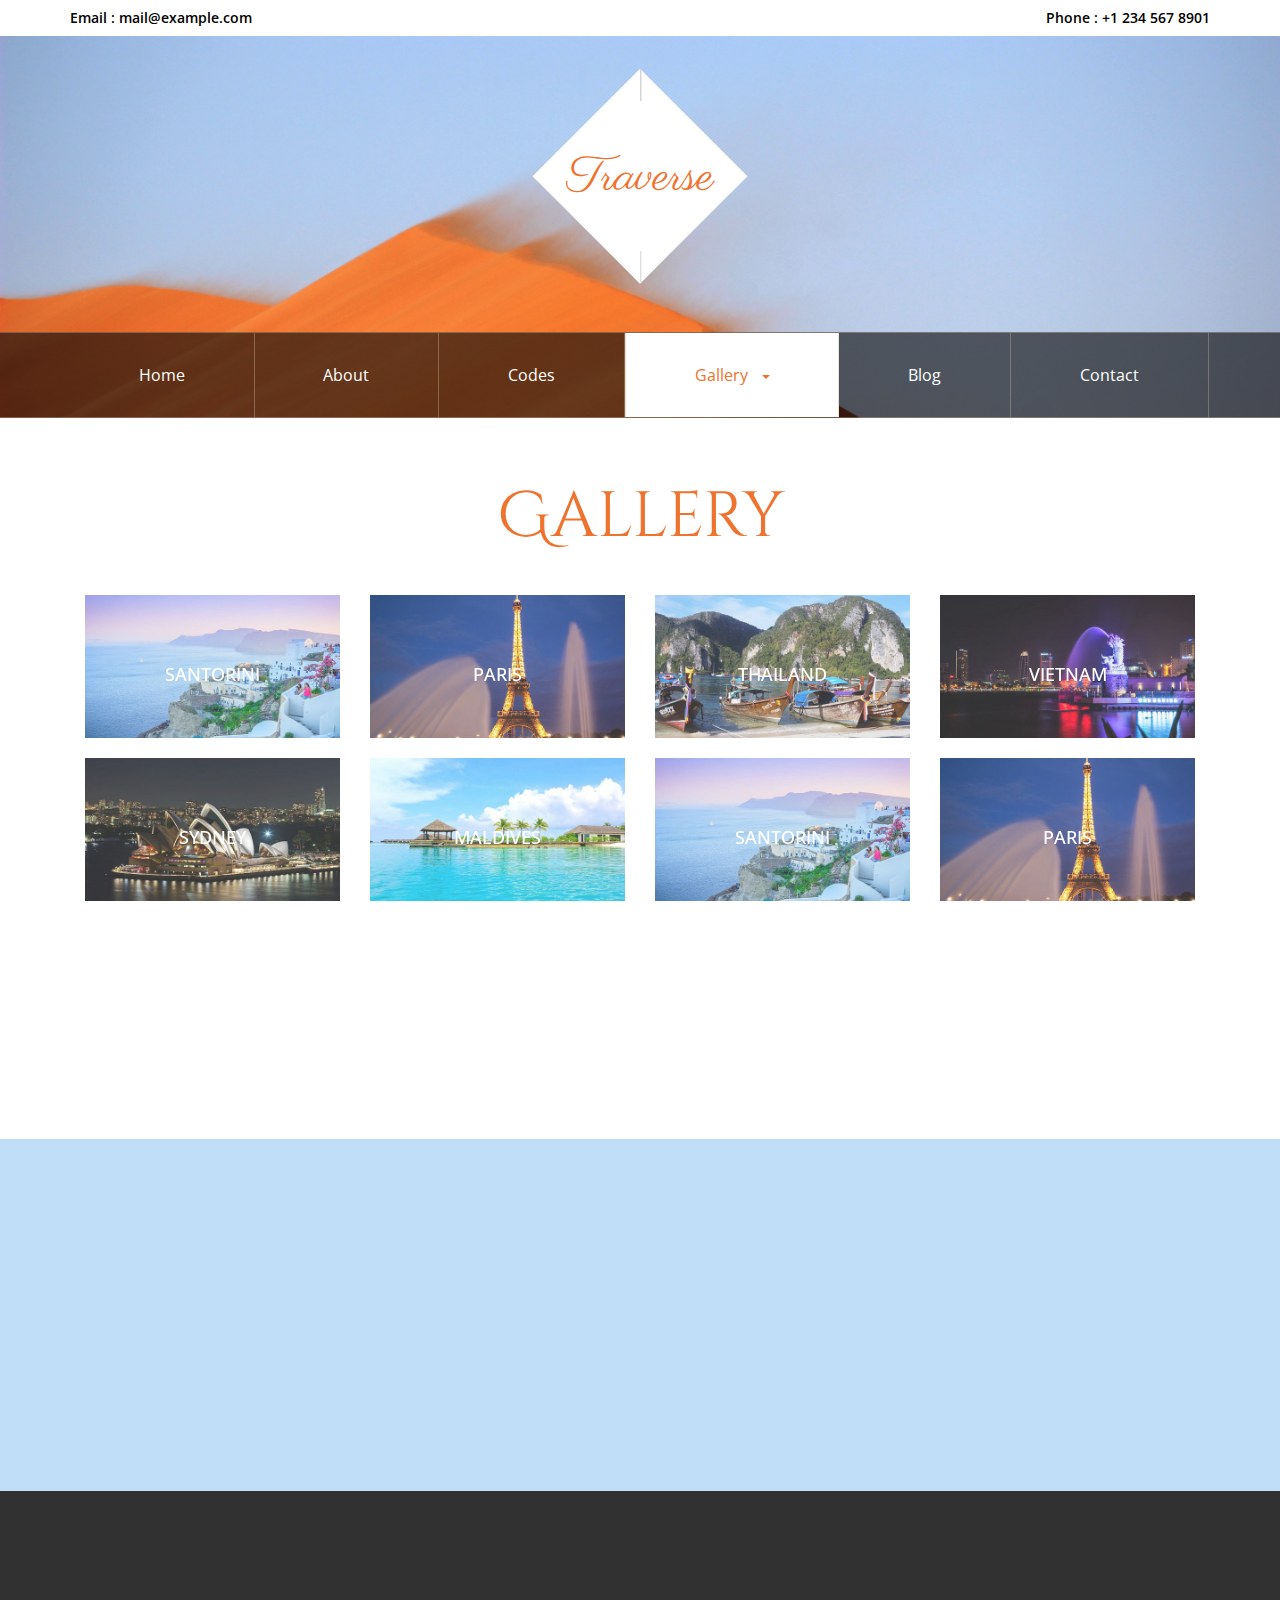
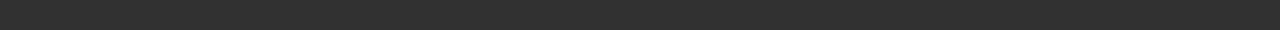
<file: website/gallery3.html>
<!--A Design by W3layouts
Author: W3layout
Author URL: http://w3layouts.com
License: Creative Commons Attribution 3.0 Unported
License URL: http://creativecommons.org/licenses/by/3.0/
-->
<!DOCTYPE html>
<html>
<head>
<title>Traverse a Travel Category Flat Bootstrap responsive Website Template | Gallery3 :: w3layouts</title>
<meta name="viewport" content="width=device-width, initial-scale=1">
<meta http-equiv="Content-Type" content="text/html; charset=utf-8" />
<meta name="keywords" content="Traverse Responsive web template, Bootstrap Web Templates, Flat Web Templates, Android Compatible web template, 
Smartphone Compatible web template, free webdesigns for Nokia, Samsung, LG, SonyEricsson, Motorola web design" />
<script type="application/x-javascript"> addEventListener("load", function() { setTimeout(hideURLbar, 0); }, false); function hideURLbar(){ window.scrollTo(0,1); } </script>
<!-- bootstrap-css -->
<link href="css/bootstrap.css" rel="stylesheet" type="text/css" media="all" />
<!--// bootstrap-css -->
<!-- css -->
<link rel="stylesheet" href="css/style.css" type="text/css" media="all" />
<link rel="stylesheet" href="css/lightbox.css">
<!--// css -->
<!-- font -->
<link href='//fonts.googleapis.com/css?family=Parisienne' rel='stylesheet' type='text/css'>
<link href='//fonts.googleapis.com/css?family=Open+Sans:400,300,300italic,400italic,600,600italic,700,700italic,800,800italic' rel='stylesheet' type='text/css'>
<link href='//fonts.googleapis.com/css?family=Cinzel+Decorative:400,700,900' rel='stylesheet' type='text/css'>
<!-- //font -->
<script src="js/jquery-1.11.1.min.js"></script>
<script src="js/bootstrap.js"></script>
<script type="text/javascript" src="js/move-top.js"></script>
<script type="text/javascript" src="js/easing.js"></script>
<script type="text/javascript">
	jQuery(document).ready(function($) {
		$(".scroll").click(function(event){		
			event.preventDefault();
			$('html,body').animate({scrollTop:$(this.hash).offset().top},1000);
		});
	});
</script>	
<!--animate-->
<link href="css/animate.css" rel="stylesheet" type="text/css" media="all">
<script src="js/wow.min.js"></script>
	<script>
		 new WOW().init();
	</script>
<!--//end-animate-->
</head>
<body>
	<!-- banner-top -->
	<div class="banner-top">
		<div class="container">
			<div class="banner-top-left wow fadeInLeft animated animated" data-wow-delay=".5s">
				<p>Email : <a href="mailto:example@email.com">mail@example.com</a></p>
			</div>
			<div class="banner-top-right wow fadeInRight animated animated" data-wow-delay=".5s">
				<p>Phone : +1 234 567 8901</p>
			</div>
			<div class="clearfix"> </div>
		</div>
	</div>
	<!-- banner-top -->
	<!-- banner -->
	<div class="banner">
		<div class="container">
			<div class="banner-grids about-grids">
				<div class="banner-left about-left">
					<div class="banner-logo about-logo">
						<h1>
							<a href="index.html">Traverse</a>
						</h1>
					</div>
				</div>
			</div>
		</div>
		<div class="top-navigation about-navigation">
			<div class="container">
				<div class="top-nav">
					<nav class="navbar navbar-default">
						<div class="container">
							<button type="button" class="navbar-toggle collapsed" data-toggle="collapse" data-target="#bs-example-navbar-collapse-1">Menu						
							</button>
						</div>
						<!-- Collect the nav links, forms, and other content for toggling -->
						<div class="collapse navbar-collapse" id="bs-example-navbar-collapse-1">
							<ul class="nav navbar-nav">
								<li><a href="index.html">Home</a></li>
								<li><a href="about.html">About</a></li>
								<li><a href="codes.html">Codes</a></li>
								<li><a href="#" class="dropdown-toggle hvr-bounce-to-bottom active" data-toggle="dropdown" role="button" aria-haspopup="true" aria-expanded="false">Gallery<span class="caret"></span></a>
									<ul class="dropdown-menu">
										<li><a class="hvr-bounce-to-bottom" href="gallery1.html">Gallery1</a></li>
										<li><a class="hvr-bounce-to-bottom" href="gallery2.html">Gallery2</a></li>
										<li><a class="hvr-bounce-to-bottom" href="gallery3.html">Gallery3</a></li>           
									</ul>
								</li>	
								<li><a href="blog.html">Blog</a></li>
								<li><a href="contact.html">Contact</a></li>
							</ul>	
							<div class="clearfix"> </div>
						</div>	
					</nav>		
				</div>
			</div>
		</div>
	</div>
	<!-- //banner -->
	<!-- gallery -->
		<div class="gallery">
			<div class="container">
				<div class="gallery-info wow fadeInDown animated" data-wow-delay=".5s">
					<h2>Gallery</h2>
				</div>
				
				<div class="gallery-grids">
					<div class="col-md-3 gallery-grid wow fadeInUp animated" data-wow-delay=".5s">
						<div class="grid">
							<figure class="effect-chico">
								<a class="example-image-link" href="images/g1.jpg" data-lightbox="example-set" data-title="Lorem ipsum dolor sit amet, consectetur adipiscing elit. Duis ut sem ac lectus mattis sagittis. Donec pulvinar quam sit amet est vestibulum volutpat. Phasellus sed nibh odio. Phasellus posuere at purus sit amet porttitor. Cras euismod egestas enim eget molestie. Aenean ornare condimentum odio, in lacinia felis finibus non. Nam faucibus libero et lectus finibus, sed porttitor velit pellentesque.">
									<img src="images/g1.jpg" alt="" />
									<figcaption>
										<h4>Santorini</h4>
									</figcaption>	
								</a>
							</figure>
						</div>
					</div>
					<div class="col-md-3 gallery-grid wow fadeInUp animated" data-wow-delay=".5s">
						<div class="grid">
							<figure class="effect-chico">
								<a class="example-image-link" href="images/g2.jpg" data-lightbox="example-set" data-title="Lorem ipsum dolor sit amet, consectetur adipiscing elit. Duis ut sem ac lectus mattis sagittis. Donec pulvinar quam sit amet est vestibulum volutpat. Phasellus sed nibh odio. Phasellus posuere at purus sit amet porttitor. Cras euismod egestas enim eget molestie. Aenean ornare condimentum odio, in lacinia felis finibus non. Nam faucibus libero et lectus finibus, sed porttitor velit pellentesque.">
									<img src="images/g2.jpg" alt="" />
									<figcaption>
										<h4>Paris</h4>
									</figcaption>	
								</a>
							</figure>
						</div>
					</div>
					<div class="col-md-3 gallery-grid wow fadeInUp animated" data-wow-delay=".5s">
						<div class="grid">
							<figure class="effect-chico">
								<a class="example-image-link" href="images/g3.jpg" data-lightbox="example-set" data-title="Lorem ipsum dolor sit amet, consectetur adipiscing elit. Duis ut sem ac lectus mattis sagittis. Donec pulvinar quam sit amet est vestibulum volutpat. Phasellus sed nibh odio. Phasellus posuere at purus sit amet porttitor. Cras euismod egestas enim eget molestie. Aenean ornare condimentum odio, in lacinia felis finibus non. Nam faucibus libero et lectus finibus, sed porttitor velit pellentesque.">
									<img src="images/g3.jpg" alt="" />
									<figcaption>
										<h4>Thailand</h4>
									</figcaption>		
								</a>
							</figure>
						</div>
					</div>
					<div class="col-md-3 gallery-grid wow fadeInUp animated" data-wow-delay=".5s">
						<div class="grid">
							<figure class="effect-chico">
								<a class="example-image-link" href="images/g4.jpg" data-lightbox="example-set" data-title="Lorem ipsum dolor sit amet, consectetur adipiscing elit. Duis ut sem ac lectus mattis sagittis. Donec pulvinar quam sit amet est vestibulum volutpat. Phasellus sed nibh odio. Phasellus posuere at purus sit amet porttitor. Cras euismod egestas enim eget molestie. Aenean ornare condimentum odio, in lacinia felis finibus non. Nam faucibus libero et lectus finibus, sed porttitor velit pellentesque.">
									<img src="images/g4.jpg" alt="" />
									<figcaption>
										<h4>Vietnam</h4>
									</figcaption>	
								</a>
							</figure>
						</div>
					</div>
					<div class="col-md-3 gallery-grid wow fadeInUp animated" data-wow-delay=".5s">
						<div class="grid">
							<figure class="effect-chico">
								<a class="example-image-link" href="images/g5.jpg" data-lightbox="example-set" data-title="Lorem ipsum dolor sit amet, consectetur adipiscing elit. Duis ut sem ac lectus mattis sagittis. Donec pulvinar quam sit amet est vestibulum volutpat. Phasellus sed nibh odio. Phasellus posuere at purus sit amet porttitor. Cras euismod egestas enim eget molestie. Aenean ornare condimentum odio, in lacinia felis finibus non. Nam faucibus libero et lectus finibus, sed porttitor velit pellentesque.">
									<img src="images/g5.jpg" alt="" />
									<figcaption>
										<h4>Sydney</h4>
									</figcaption>	
								</a>
							</figure>
						</div>
					</div>
					<div class="col-md-3 gallery-grid wow fadeInUp animated" data-wow-delay=".5s">
						<div class="grid">
							<figure class="effect-chico">
								<a class="example-image-link" href="images/g6.jpg" data-lightbox="example-set" data-title="Lorem ipsum dolor sit amet, consectetur adipiscing elit. Duis ut sem ac lectus mattis sagittis. Donec pulvinar quam sit amet est vestibulum volutpat. Phasellus sed nibh odio. Phasellus posuere at purus sit amet porttitor. Cras euismod egestas enim eget molestie. Aenean ornare condimentum odio, in lacinia felis finibus non. Nam faucibus libero et lectus finibus, sed porttitor velit pellentesque.">
									<img src="images/g6.jpg" alt="" />
									<figcaption>
										<h4>Maldives</h4>
									</figcaption>		
								</a>
							</figure>
						</div>
					</div>
					<div class="col-md-3 gallery-grid wow fadeInUp animated" data-wow-delay=".5s">
						<div class="grid">
							<figure class="effect-chico">
								<a class="example-image-link" href="images/g1.jpg" data-lightbox="example-set" data-title="Lorem ipsum dolor sit amet, consectetur adipiscing elit. Duis ut sem ac lectus mattis sagittis. Donec pulvinar quam sit amet est vestibulum volutpat. Phasellus sed nibh odio. Phasellus posuere at purus sit amet porttitor. Cras euismod egestas enim eget molestie. Aenean ornare condimentum odio, in lacinia felis finibus non. Nam faucibus libero et lectus finibus, sed porttitor velit pellentesque.">
									<img src="images/g1.jpg" alt="" />
									<figcaption>
										<h4>Santorini</h4>
									</figcaption>	
								</a>
							</figure>
						</div>
					</div>
					<div class="col-md-3 gallery-grid wow fadeInUp animated" data-wow-delay=".5s">
						<div class="grid">
							<figure class="effect-chico">
								<a class="example-image-link" href="images/g2.jpg" data-lightbox="example-set" data-title="Lorem ipsum dolor sit amet, consectetur adipiscing elit. Duis ut sem ac lectus mattis sagittis. Donec pulvinar quam sit amet est vestibulum volutpat. Phasellus sed nibh odio. Phasellus posuere at purus sit amet porttitor. Cras euismod egestas enim eget molestie. Aenean ornare condimentum odio, in lacinia felis finibus non. Nam faucibus libero et lectus finibus, sed porttitor velit pellentesque.">
									<img src="images/g2.jpg" alt="" />
									<figcaption>
										<h4>Paris</h4>
									</figcaption>	
								</a>
							</figure>
						</div>
					</div>
					<div class="col-md-3 gallery-grid wow fadeInUp animated" data-wow-delay=".5s">
						<div class="grid">
							<figure class="effect-chico">
								<a class="example-image-link" href="images/g3.jpg" data-lightbox="example-set" data-title="Lorem ipsum dolor sit amet, consectetur adipiscing elit. Duis ut sem ac lectus mattis sagittis. Donec pulvinar quam sit amet est vestibulum volutpat. Phasellus sed nibh odio. Phasellus posuere at purus sit amet porttitor. Cras euismod egestas enim eget molestie. Aenean ornare condimentum odio, in lacinia felis finibus non. Nam faucibus libero et lectus finibus, sed porttitor velit pellentesque.">
									<img src="images/g3.jpg" alt="" />
									<figcaption>
										<h4>Thailand</h4>
									</figcaption>		
								</a>
							</figure>
						</div>
					</div>
					<div class="col-md-3 gallery-grid wow fadeInUp animated" data-wow-delay=".5s">
						<div class="grid">
							<figure class="effect-chico">
								<a class="example-image-link" href="images/g4.jpg" data-lightbox="example-set" data-title="Lorem ipsum dolor sit amet, consectetur adipiscing elit. Duis ut sem ac lectus mattis sagittis. Donec pulvinar quam sit amet est vestibulum volutpat. Phasellus sed nibh odio. Phasellus posuere at purus sit amet porttitor. Cras euismod egestas enim eget molestie. Aenean ornare condimentum odio, in lacinia felis finibus non. Nam faucibus libero et lectus finibus, sed porttitor velit pellentesque.">
									<img src="images/g4.jpg" alt="" />
									<figcaption>
										<h4>Vietnam</h4>
									</figcaption>	
								</a>
							</figure>
						</div>
					</div>
					<div class="col-md-3 gallery-grid wow fadeInUp animated" data-wow-delay=".5s">
						<div class="grid">
							<figure class="effect-chico">
								<a class="example-image-link" href="images/g5.jpg" data-lightbox="example-set" data-title="Lorem ipsum dolor sit amet, consectetur adipiscing elit. Duis ut sem ac lectus mattis sagittis. Donec pulvinar quam sit amet est vestibulum volutpat. Phasellus sed nibh odio. Phasellus posuere at purus sit amet porttitor. Cras euismod egestas enim eget molestie. Aenean ornare condimentum odio, in lacinia felis finibus non. Nam faucibus libero et lectus finibus, sed porttitor velit pellentesque.">
									<img src="images/g5.jpg" alt="" />
									<figcaption>
										<h4>Sydney</h4>
									</figcaption>	
								</a>
							</figure>
						</div>
					</div>
					<div class="col-md-3 gallery-grid wow fadeInUp animated" data-wow-delay=".5s">
						<div class="grid">
							<figure class="effect-chico">
								<a class="example-image-link" href="images/g6.jpg" data-lightbox="example-set" data-title="Lorem ipsum dolor sit amet, consectetur adipiscing elit. Duis ut sem ac lectus mattis sagittis. Donec pulvinar quam sit amet est vestibulum volutpat. Phasellus sed nibh odio. Phasellus posuere at purus sit amet porttitor. Cras euismod egestas enim eget molestie. Aenean ornare condimentum odio, in lacinia felis finibus non. Nam faucibus libero et lectus finibus, sed porttitor velit pellentesque.">
									<img src="images/g6.jpg" alt="" />
									<figcaption>
										<h4>Maldives</h4>
									</figcaption>		
								</a>
							</figure>
						</div>
					</div>
					<div class="clearfix"> </div>
					<script src="js/lightbox-plus-jquery.min.js"> </script>
				</div>
			</div>
		</div>
	<!-- //gallery -->
	<!-- footer -->
	<div class="footer">
		<div class="container">
			<div class="footer-grids">
				<div class="footer-heading wow fadeInUp animated animated" data-wow-delay=".5s">
					<h3>Get in touch with us</h3>
				</div>
				<div class="footer-icons wow fadeInUp animated animated" data-wow-delay=".5s">
					<ul>
						<li><a href="#" class="twitter"></a><span>Twitter</span></li>
						<li><a href="#" class="twitter facebook"></a><span>Facebook</span></li>
						<li><a href="#" class="twitter chrome"></a><span>Google +</span></li>
						<li><a href="#" class="twitter dribbble"></a><span>Dribbble</span></li>
					</ul>
				</div>
			</div>
		</div>
	</div>
	<div class="footer-bottom">
		<div class="container">
			<div class="footer-nav wow fadeInRight animated animated" data-wow-delay=".5s">
				<ul>
					<li><a href="about.html">About</a></li>
					<li><a href="codes.html">Codes</a></li>
					<li><a href="gallery2.html">Gallery</a></li>
					<li><a href="blog.html">Blog</a></li>
					<li><a href="contact.html">Contact</a></li>
				</ul>
			</div>
			<div class="copyright wow fadeInLeft animated animated" data-wow-delay=".5s">
				<p>© 2016 Traverse . All Rights Reserved . Design by <a href="http://w3layouts.com/">W3layouts</a></p>
			</div>
		</div>
	</div>
	<!-- //footer -->
</body>	
</html>
</file>
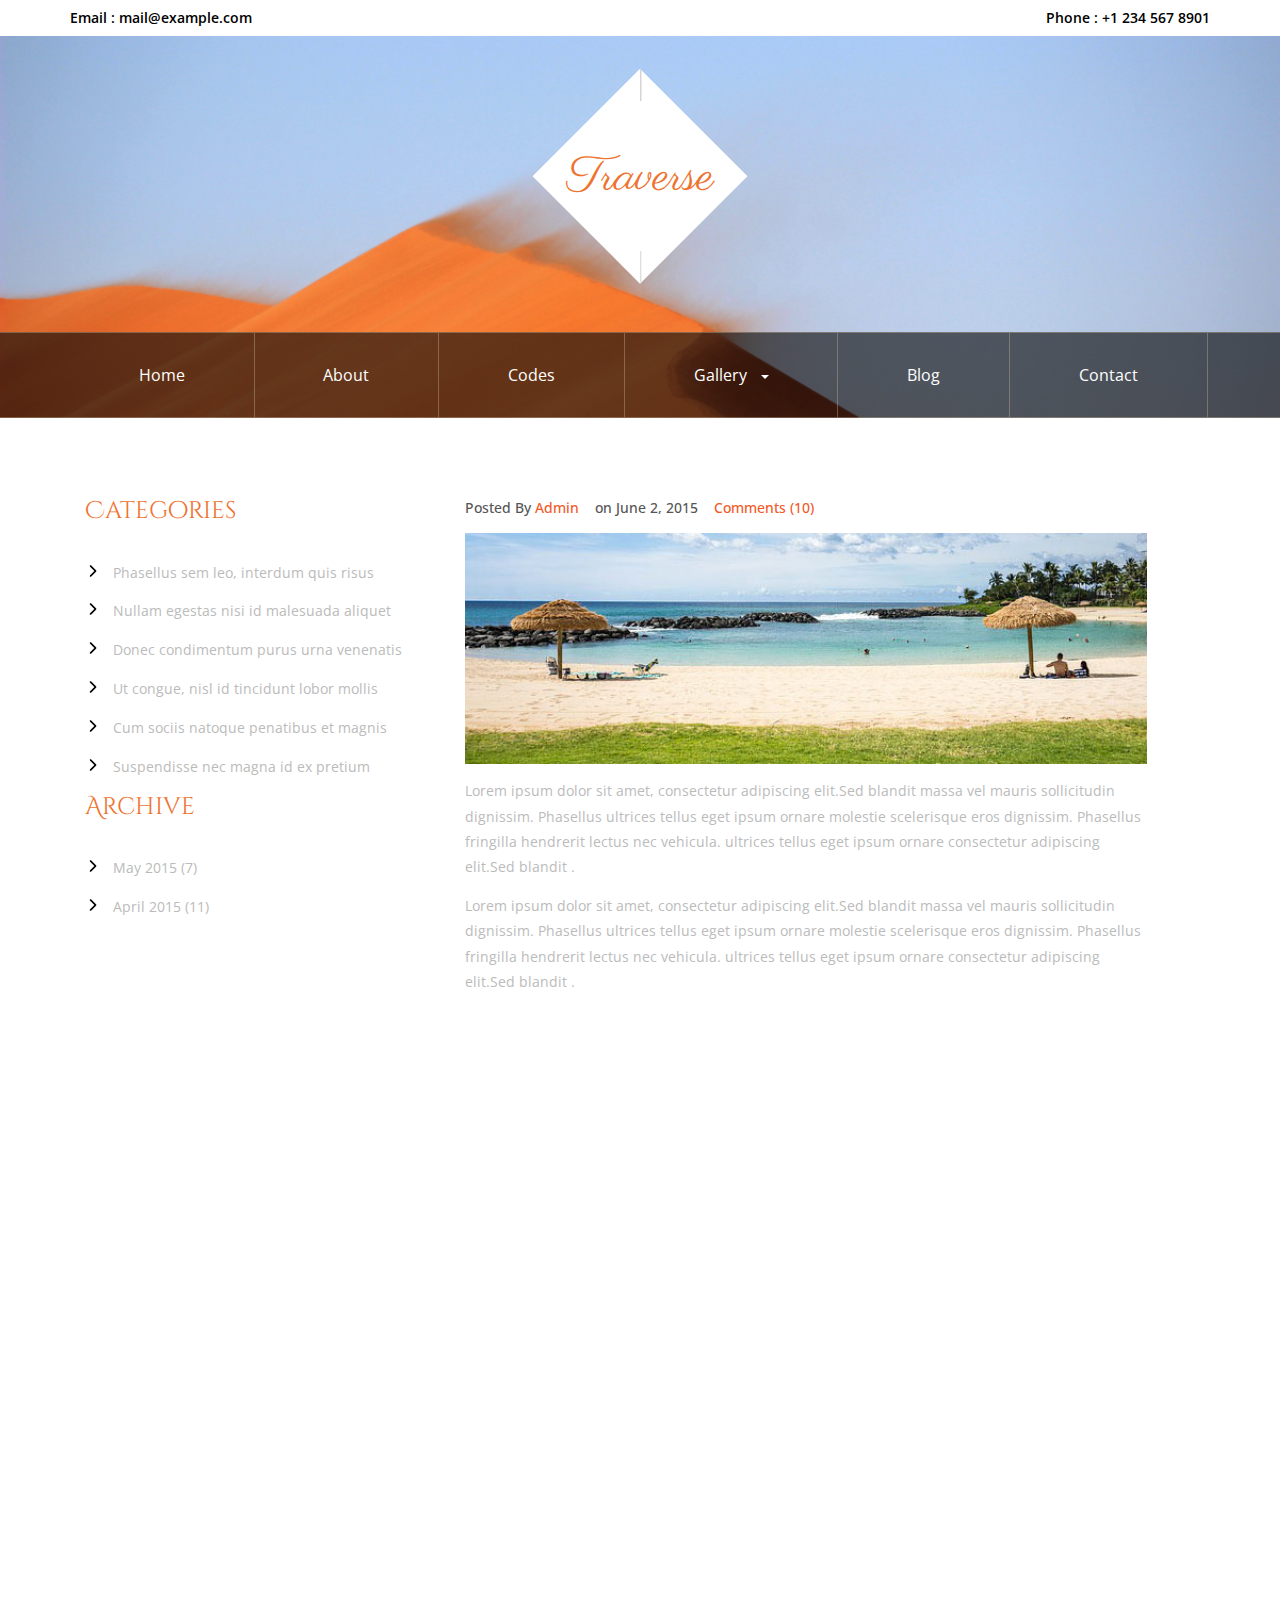
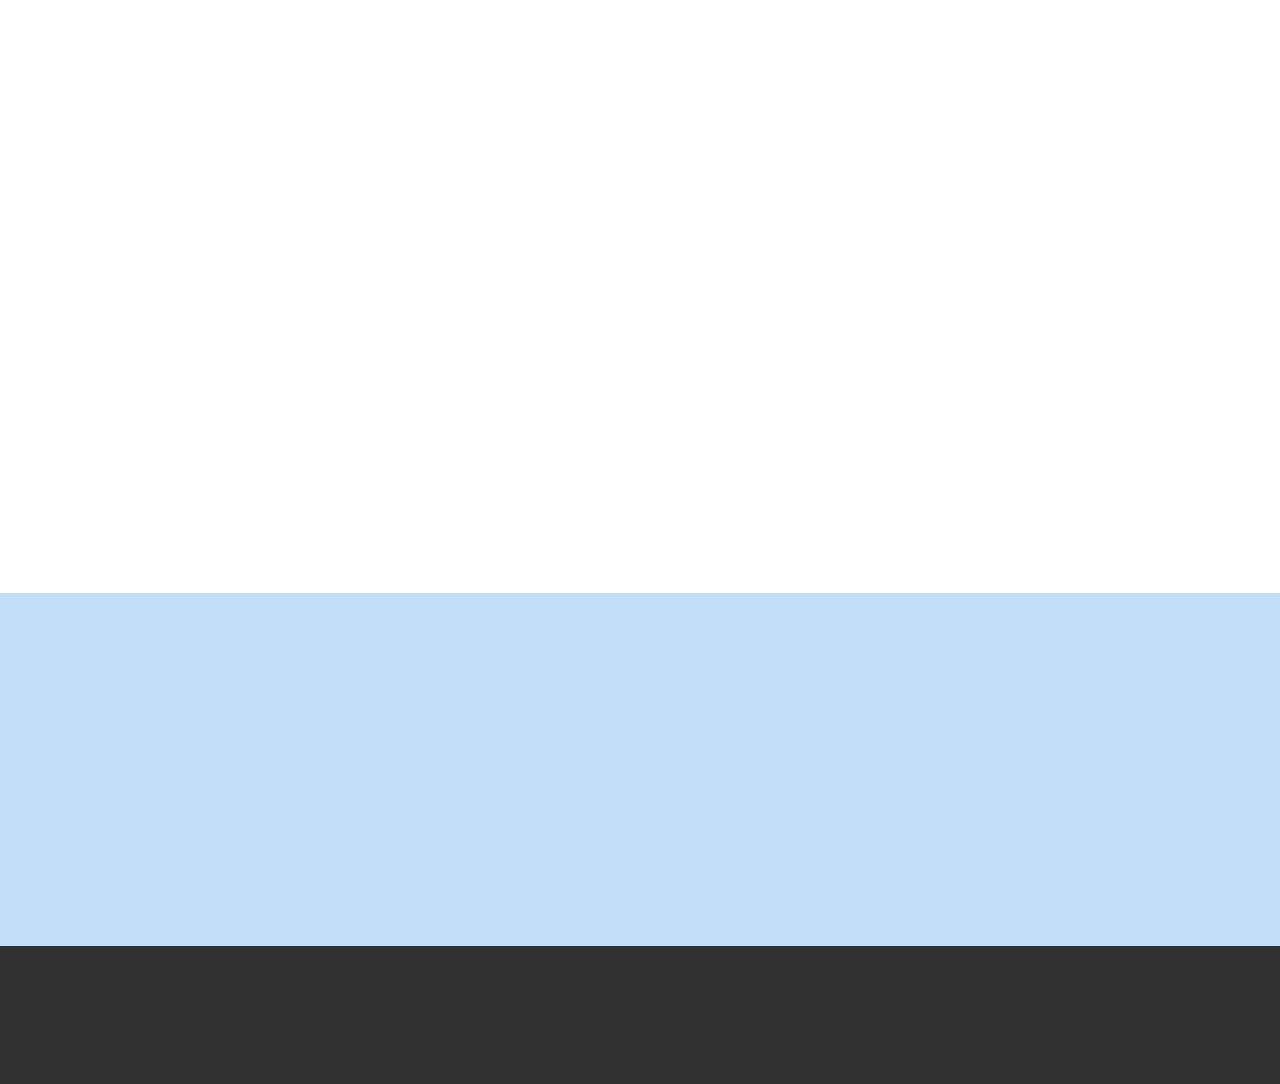
<file: website/single.html>
<!--A Design by W3layouts
Author: W3layout
Author URL: http://w3layouts.com
License: Creative Commons Attribution 3.0 Unported
License URL: http://creativecommons.org/licenses/by/3.0/
-->
<!DOCTYPE html>
<html>
<head>
<title>Traverse a Travel Category Flat Bootstrap responsive Website Template | Single :: w3layouts</title>
<meta name="viewport" content="width=device-width, initial-scale=1">
<meta http-equiv="Content-Type" content="text/html; charset=utf-8" />
<meta name="keywords" content="Traverse Responsive web template, Bootstrap Web Templates, Flat Web Templates, Android Compatible web template, 
Smartphone Compatible web template, free webdesigns for Nokia, Samsung, LG, SonyEricsson, Motorola web design" />
<script type="application/x-javascript"> addEventListener("load", function() { setTimeout(hideURLbar, 0); }, false); function hideURLbar(){ window.scrollTo(0,1); } </script>
<!-- bootstrap-css -->
<link href="css/bootstrap.css" rel="stylesheet" type="text/css" media="all" />
<!--// bootstrap-css -->
<!-- css -->
<link rel="stylesheet" href="css/style.css" type="text/css" media="all" />
<link rel="stylesheet" href="css/lightbox.css">
<!--// css -->
<!-- font -->
<link href='//fonts.googleapis.com/css?family=Parisienne' rel='stylesheet' type='text/css'>
<link href='//fonts.googleapis.com/css?family=Open+Sans:400,300,300italic,400italic,600,600italic,700,700italic,800,800italic' rel='stylesheet' type='text/css'>
<link href='//fonts.googleapis.com/css?family=Cinzel+Decorative:400,700,900' rel='stylesheet' type='text/css'>
<!-- //font -->
<script src="js/jquery-1.11.1.min.js"></script>
<script src="js/bootstrap.js"></script>
<script type="text/javascript" src="js/move-top.js"></script>
<script type="text/javascript" src="js/easing.js"></script>
<script type="text/javascript">
	jQuery(document).ready(function($) {
		$(".scroll").click(function(event){		
			event.preventDefault();
			$('html,body').animate({scrollTop:$(this.hash).offset().top},1000);
		});
	});
</script>	
<!--animate-->
<link href="css/animate.css" rel="stylesheet" type="text/css" media="all">
<script src="js/wow.min.js"></script>
	<script>
		 new WOW().init();
	</script>
<!--//end-animate-->
</head>
<body>
	<!-- banner-top -->
	<div class="banner-top">
		<div class="container">
			<div class="banner-top-left wow fadeInLeft animated animated" data-wow-delay=".5s">
				<p>Email : <a href="mailto:example@email.com">mail@example.com</a></p>
			</div>
			<div class="banner-top-right wow fadeInRight animated animated" data-wow-delay=".5s">
				<p>Phone : +1 234 567 8901</p>
			</div>
			<div class="clearfix"> </div>
		</div>
	</div>
	<!-- banner-top -->
	<!-- banner -->
	<div class="banner">
		<div class="container">
			<div class="banner-grids about-grids wow zoomIn animated animated" data-wow-delay=".5s">
				<div class="banner-left about-left">
					<div class="banner-logo about-logo">
						<h1>
							<a href="index.html">Traverse</a>
						</h1>
					</div>
				</div>
			</div>
		</div>
		<div class="top-navigation about-navigation">
			<div class="container">
				<div class="top-nav">
					<nav class="navbar navbar-default">
						<div class="container">
							<button type="button" class="navbar-toggle collapsed" data-toggle="collapse" data-target="#bs-example-navbar-collapse-1">Menu						
							</button>
						</div>
						<!-- Collect the nav links, forms, and other content for toggling -->
						<div class="collapse navbar-collapse" id="bs-example-navbar-collapse-1">
							<ul class="nav navbar-nav">
								<li><a href="index.html">Home</a></li>
								<li><a href="about.html">About</a></li>
								<li><a href="codes.html">Codes</a></li>
								<li><a href="#" class="dropdown-toggle hvr-bounce-to-bottom" data-toggle="dropdown" role="button" aria-haspopup="true" aria-expanded="false">Gallery<span class="caret"></span></a>
									<ul class="dropdown-menu">
										<li><a class="hvr-bounce-to-bottom" href="gallery1.html">Gallery1</a></li>
										<li><a class="hvr-bounce-to-bottom" href="gallery2.html">Gallery2</a></li>
										<li><a class="hvr-bounce-to-bottom" href="gallery3.html">Gallery3</a></li>           
									</ul>
								</li>	
								<li><a href="blog.html">Blog</a></li>
								<li><a href="contact.html">Contact</a></li>
							</ul>	
							<div class="clearfix"> </div>
						</div>	
					</nav>		
				</div>
			</div>
		</div>
	</div>
	<!-- //banner -->
	<!-- blog -->
	<div class="blog">
			<!-- container -->
			<div class="container">
				<div class="col-md-8 blog-top-left-grid">
					<div class="left-blog left-single">
						<div class="blog-left">
							<div class="single-left-left wow fadeInRight animated animated" data-wow-delay=".5s">
								<p>Posted By <a href="#">Admin</a> &nbsp;&nbsp; on June 2, 2015 &nbsp;&nbsp; <a href="#">Comments (10)</a></p>
								<img src="images/8.jpg" alt="" />
							</div>
							<div class="blog-left-bottom wow fadeInRight animated animated" data-wow-delay=".5s">
								<p>Lorem ipsum dolor sit amet, consectetur adipiscing elit.Sed blandit massa vel mauris sollicitudin 
									dignissim. Phasellus ultrices tellus eget ipsum ornare molestie scelerisque eros dignissim. Phasellus 
									fringilla hendrerit lectus nec vehicula. ultrices tellus eget ipsum ornare consectetur adipiscing elit.Sed blandit .
								</p>
							</div>
							<div class="blog-left-bottom left-bottom wow fadeInRight animated animated" data-wow-delay=".5s">
								<p>Lorem ipsum dolor sit amet, consectetur adipiscing elit.Sed blandit massa vel mauris sollicitudin 
									dignissim. Phasellus ultrices tellus eget ipsum ornare molestie scelerisque eros dignissim. Phasellus 
									fringilla hendrerit lectus nec vehicula. ultrices tellus eget ipsum ornare consectetur adipiscing elit.Sed blandit .
								</p>
							</div>
							<div class="blog-left-bottom left-bottom wow fadeInRight animated animated" data-wow-delay=".5s">
								<p>Lorem ipsum dolor sit amet, consectetur adipiscing elit.Sed blandit massa vel mauris sollicitudin 
									dignissim. Phasellus ultrices tellus eget ipsum ornare molestie scelerisque eros dignissim. Phasellus 
									fringilla hendrerit lectus nec vehicula. ultrices tellus eget ipsum ornare consectetur adipiscing elit.Sed blandit .
								</p>
							</div>
						</div>
						<div class="response">
							<h3 class="wow fadeInRight animated animated" data-wow-delay=".5s">Responses</h3>
							<div class="media response-info">
								<div class="media-left response-text-left wow fadeInRight animated animated" data-wow-delay=".5s">
									<a href="#">
										<img class="media-object" src="images/t1.jpg" alt="">
									</a>
									<h5><a href="#">Admin</a></h5>
								</div>
								<div class="media-body response-text-right">
									<p class="wow fadeInRight animated animated" data-wow-delay=".5s">Lorem ipsum dolor sit amet, consectetur adipisicing elit,There are many variations of passages of Lorem Ipsum available, 
										sed do eiusmod tempor incididunt ut labore et dolore magna aliqua.</p>
									<ul class="wow fadeInRight animated animated" data-wow-delay=".5s">
										<li>June 21, 2013</li>
										<li><a href="single.html">Reply</a></li>
									</ul>
									<div class="media response-info">
										<div class="media-left response-text-left wow fadeInRight animated animated" data-wow-delay=".5s">
											<a href="#">
												<img class="media-object" src="images/t2.jpg" alt="">
											</a>
											<h5><a href="#">Admin</a></h5>
										</div>
										<div class="media-body response-text-right wow fadeInRight animated animated" data-wow-delay=".5s">
											<p>Lorem ipsum dolor sit amet, consectetur adipisicing elit,There are many variations of passages of Lorem Ipsum available, 
												sed do eiusmod tempor incididunt ut labore et dolore magna aliqua.</p>
											<ul>
												<li>June 21, 2014</li>
												<li><a href="single.html">Reply</a></li>
											</ul>		
										</div>
										<div class="clearfix"> </div>
									</div>
								</div>
								<div class="clearfix"> </div>
							</div>
							<div class="media response-info">
								<div class="media-left response-text-left wow fadeInRight animated animated" data-wow-delay=".5s">
									<a href="#">
										<img class="media-object" src="images/t3.jpg" alt="">
									</a>
									<h5><a href="#">Admin</a></h5>
								</div>
								<div class="media-body response-text-right wow fadeInRight animated animated" data-wow-delay=".5s">
									<p>Lorem ipsum dolor sit amet, consectetur adipisicing elit,There are many variations of passages of Lorem Ipsum available, 
										sed do eiusmod tempor incididunt ut labore et dolore magna aliqua.</p>
									<ul>
										<li>June 21, 2013</li>
										<li><a href="single.html">Reply</a></li>
									</ul>		
								</div>
								<div class="clearfix"> </div>
							</div>
						</div>
						<div class="opinion">
							<h3 class="wow fadeInRight animated animated" data-wow-delay=".5s">Leave your comment</h3>
							<form class="wow fadeInRight animated animated" data-wow-delay=".5s">
								<input type="text" placeholder="Name" required="">
								<input type="text" placeholder="Email" required="">
								<textarea placeholder="Message" required=""></textarea>
								<input type="submit" value="SEND">
							</form>
						</div>
					</div>
				</div>
				<div class="col-md-4 blog-top-right-grid">
					<div class="Categories">
						<h3 class="wow fadeInLeft animated animated" data-wow-delay=".5s">Categories</h3>
						<ul>
							<li class="wow fadeInLeft animated animated" data-wow-delay=".5s"><a href="#">Phasellus sem leo, interdum quis risus</a></li>
							<li class="wow fadeInLeft animated animated" data-wow-delay=".5s"><a href="#">Nullam egestas nisi id malesuada aliquet </a></li>
							<li class="wow fadeInLeft animated animated" data-wow-delay=".5s"><a href="#"> Donec condimentum purus urna venenatis</a></li>
							<li class="wow fadeInLeft animated animated" data-wow-delay=".5s"><a href="#">Ut congue, nisl id tincidunt lobor mollis</a></li>
							<li class="wow fadeInLeft animated animated" data-wow-delay=".5s"><a href="#">Cum sociis natoque penatibus et magnis</a></li>
							<li class="wow fadeInLeft animated animated" data-wow-delay=".5s"><a href="#">Suspendisse nec magna id ex pretium</a></li>
						</ul>
					</div>
					<div class="Categories">
						<h3 class="wow fadeInLeft animated animated" data-wow-delay=".5s">Archive</h3>
						<ul class="marked-list offs1">
							<li class="wow fadeInLeft animated animated" data-wow-delay=".5s"><a href="#">May 2015 (7)</a></li>
							<li class="wow fadeInLeft animated animated" data-wow-delay=".5s"><a href="#">April 2015 (11)</a></li>
							<li class="wow fadeInLeft animated animated" data-wow-delay=".5s"><a href="#">March 2015 (12)</a></li>
							<li class="wow fadeInLeft animated animated" data-wow-delay=".5s"><a href="#">February 2015 (14)</a> </li>
							<li class="wow fadeInLeft animated animated" data-wow-delay=".5s"><a href="#">January 2015 (10)</a></li>    
							<li class="wow fadeInLeft animated animated" data-wow-delay=".5s"><a href="#">December 2014 (12)</a></li>
							<li class="wow fadeInLeft animated animated" data-wow-delay=".5s"><a href="#">November 2014 (8)</a></li>
							<li class="wow fadeInLeft animated animated" data-wow-delay=".5s"><a href="#">October 2014 (7)</a> </li>
							<li class="wow fadeInLeft animated animated" data-wow-delay=".5s"><a href="#">September 2014 (8)</a></li>
							<li class="wow fadeInLeft animated animated" data-wow-delay=".5s"><a href="#">August 2014 (6)</a></li>                          
						</ul>
					</div>
				</div>
				<div class="clearfix"> </div>
			</div>
			<!-- //container -->
	</div>
	<!-- //blog -->
	<!-- footer -->
	<div class="footer">
		<div class="container">
			<div class="footer-grids">
				<div class="footer-heading wow fadeInUp animated animated" data-wow-delay=".5s">
					<h3>Get in touch with us</h3>
				</div>
				<div class="footer-icons wow fadeInUp animated animated" data-wow-delay=".5s">
					<ul>
						<li><a href="#" class="twitter"></a><span>Twitter</span></li>
						<li><a href="#" class="twitter facebook"></a><span>Facebook</span></li>
						<li><a href="#" class="twitter chrome"></a><span>Google +</span></li>
						<li><a href="#" class="twitter dribbble"></a><span>Dribbble</span></li>
					</ul>
				</div>
			</div>
		</div>
	</div>
	<div class="footer-bottom">
		<div class="container">
			<div class="footer-nav wow fadeInRight animated animated" data-wow-delay=".5s">
				<ul>
					<li><a href="about.html">About</a></li>
					<li><a href="codes.html">Codes</a></li>
					<li><a href="gallery2.html">Gallery</a></li>
					<li><a href="blog.html">Blog</a></li>
					<li><a href="contact.html">Contact</a></li>
				</ul>
			</div>
			<div class="copyright wow fadeInLeft animated animated" data-wow-delay=".5s">
				<p>© 2016 Traverse . All Rights Reserved . Design by <a href="http://w3layouts.com/">W3layouts</a></p>
			</div>
		</div>
	</div>
	<!-- //footer -->
</body>	
</html>
</file>
<file: website/css/style.css>
/*--A Design by W3layouts 
Author: W3layout
Author URL: http://w3layouts.com
License: Creative Commons Attribution 3.0 Unported
License URL: http://creativecommons.org/licenses/by/3.0/
--*/
body a {
  transition: 0.5s all;
  -webkit-transition: 0.5s all;
  -o-transition: 0.5s all;
  -moz-transition: 0.5s all;
  -ms-transition: 0.5s all;
}
html, body{
	font-family: 'Open Sans', sans-serif;
	font-size: 100%;
	background: #FFFFFF;
	height:100%
}
/*-- banner --*/
.banner-top{
    padding: .5em 0;
}
.banner-top-left{
	float:left;
}
.banner-top-left p{
	color: #000000;
    margin:0;
    font-size: .875em;
    font-weight: 600;	
}
.banner-top-left p a{
	color: #000000;
	text-decoration:none;
}
.banner-top-right{
	float:right;
}
.banner-top-right p{
    color: #000000;
    margin:0;
    font-size: .875em;
    font-weight: 600;	
}
.banner{
    background: url(../images/1.jpg) no-repeat 0px 0px;
    background-size: cover;
}
.banner-grids{
    margin-top: 9em;
}
.banner-left {
    float: left;
    width: 32%;
    padding: 7.6em 0;
    background: #FFF;
    text-align: center;
    position: relative;
    -webkit-transform: rotate(45deg);
    -moz-transform: rotate(45deg);
    -ms-transform: rotate(45deg);
    -o-transform: rotate(45deg);
    transform: rotate(45deg);
}
.banner-logo {
    -webkit-transform: rotate(315deg);
    -moz-transform: rotate(315deg);
    -ms-transform: rotate(315deg);
    -o-transform: rotate(315deg);
    transform: rotate(315deg);
}
.banner-left h1{
    font-size: 7em;
    font-family: 'Dorsa-Regular';
    line-height: .8em;
    margin: 0;
}
.banner-left a{
    text-decoration: none;
    color: #EE732F;
    font-family: 'Parisienne', cursive;
}
.banner-left p{
    color: #000000;
    font-size: .875em;
    margin: 0;
    font-weight: 900;
    letter-spacing: 3px;
}
.banner-logo :before,.banner-logo:after{
	content: "";
    height: 73.2857%;
    width: 1px;
    position: absolute;
    left: 50%;
    background: #d2d2d2;
}
.banner-logo :before{
    top: -164%;
}
.banner-logo:after{
    bottom: -164%;
}

.banner-right {
    float: right;
    width: 50%;
    background: rgba(255, 255, 255, 0);
    text-align: center;
    position: relative;
}
.banner-top-right-text h2{
	color: #FFFFFF;
    font-size: 1.5em;
    margin: 0 auto 2em;
    padding-bottom: 1em;
    font-weight: 800;
    width: 48%;
    border-bottom: 2px solid #000;
}
.banner-right-info h3{
    color: #FFFFFF;
    font-size: 2em;
    margin: 0;
    text-transform: uppercase;
    font-weight: 600;
    line-height: 1.4em;
}
.banner-right-info p{
    color: #FFFFFF;
    font-size: .9em;
    margin: 1em 0 0 0;
    line-height: 1.8em;
}
/*------------------ Slider Part starts Here----------*/
#slider2,
#slider3 {
  box-shadow: none;
  -moz-box-shadow: none;
  -webkit-box-shadow: none;
  margin: 0 auto;
}
.rslides_tabs {
  list-style: none;
  padding: 0;
  background: rgba(0,0,0,.25);
  box-shadow: 0 0 1px rgba(255,255,255,.3), inset 0 0 5px rgba(0,0,0,1.0);
  -moz-box-shadow: 0 0 1px rgba(255,255,255,.3), inset 0 0 5px rgba(0,0,0,1.0);
  -webkit-box-shadow: 0 0 1px rgba(255,255,255,.3), inset 0 0 5px rgba(0,0,0,1.0);
  font-size: 18px;
  list-style: none;
  margin: 0 auto 50px;
  max-width: 540px;
  padding: 10px 0;
  text-align: center;
  width: 100%;
}
.rslides_tabs li {
  display: inline;
  float: none;
  margin-right: 1px;
}
.rslides_tabs a {
  width: auto;
  line-height: 20px;
  padding: 9px 20px;
  height: auto;
  background: transparent;
  display: inline;
}
.rslides_tabs li:first-child {
  margin-left: 0;
}
.rslides_tabs .rslides_here a {
  background: rgba(255,255,255,.1);
  color: #fff;
  font-weight: bold;
}
.events {
  list-style: none;
}
.callbacks_container {
  position: relative;
  width: 100%;
}
.callbacks {
  position: relative;
  list-style: none;
  overflow: hidden;
  width: 100%;
  padding: 0;
  margin: 0;
}
.callbacks li {
  position: absolute;
  width: 100%;
  left: 0;
  top: 0;
}
.callbacks img {
  position: relative;
  z-index: 1;
  height: auto;
  border: 0;
}
.callbacks .caption {
	display: block;
	position: absolute;
	z-index: 2;
	font-size: 20px;
	text-shadow: none;
	color: #fff;
	left: 0;
	right: 0;
	padding: 10px 20px;
	margin: 0;
	max-width: none;
	top: 10%;
	text-align: center;
}
.callbacks_nav {
position: absolute;
  -webkit-tap-highlight-color: rgba(0,0,0,0);
  top: 100%;
  left: 0;
  opacity: 0.7;
  z-index: 3;
  text-indent: -9999px;
  overflow: hidden;
  text-decoration: none;
  height: 16px;
  width: 15px;
  background: transparent url("../images/themes.png") no-repeat left top;
  margin-top: 0;
}
.callbacks_nav:active {
  opacity: 1.0;
}
.callbacks_nav.next {
  left: 7%;
  background-position: right top;
}
#slider3-pager a {
  display: inline-block;
}
#slider3-pager span{
  float: left;
}
#slider3-pager span{
	width:100px;
	height:15px;
	background:#fff;
	display:inline-block;
	border-radius:30em;
	opacity:0.6;
}
#slider3-pager .rslides_here a {
  background: #FFF;
  border-radius:30em;
  opacity:1;
}
#slider3-pager a {
  padding: 0;
}
#slider3-pager li{
	display:inline-block;
}
.rslides {
  position: relative;
  list-style: none;
  overflow: hidden;
  width: 100%;
  padding: 0;
  margin: 0;
}
.rslides li {
  -webkit-backface-visibility: hidden;
  position: absolute;
  display: none;
  width: 100%;
  left: 0;
  top: 0;
}
.rslides li{
  position: relative;
  display: block;
  float: left;
}
.rslides img {
  height: auto;
  border: 0;
  width:100%;
}
.callbacks_tabs{
	list-style: none;
    position: absolute;
    z-index: 999;
    right: 0;
    padding: 0;
    margin: 0;
    top: 164%;
}
.slider-top{
	text-align: center;
	padding:10em 0;
}
.slider-top h1{
	font-weight:700;
	font-size:48px;
	color:#010101;
}
.slider-top p{
	font-weight:400;
	font-size:20px;
	padding:1em 7em;
	color:#010101;
}
.slider-top ul.social-slide{
	display:inline-flex;
	margin: 0px;
	padding: 0px;
}
ul.social-slide li i{
	width:70px;
	height:74px;
	background:url(../images/img-resources.png)no-repeat;
	display: inline-block;
	margin:0px 15px;
}
ul.social-slide li i.win{
	background-position:-6px 0px;
}
ul.social-slide li i.android{
	background-position:-110px 0px;
}
ul.social-slide li i.mac{
	background-position:-215px 0px;
}
.callbacks_tabs li{
  display: inline-block;
  margin: 0 .2em;
}
@media screen and (max-width: 600px) {
  .callbacks_nav {
    top: 47%;
    }
}
/*----*/
.callbacks_tabs a{
 visibility: hidden;
}
.callbacks_tabs a:after {
  content: "\f111";
  font-size: 0;
  font-family: FontAwesome;
  visibility: visible;
  display: block;
  height: 12px;
  width: 12px;
  display: inline-block;
  border-radius: 30px;
  -webkit-border-radius: 30px;
  -moz-border-radius: 30px;
  -o-border-radius: 30px;
  -ms-border-radius: 30px;
}
.callbacks_here a:after{
}
.top-navigation{
    background: rgba(10, 10, 10, 0.62);
    margin-top: 10em;
    border-top: 1px solid rgba(197, 181, 153, 0.4);
    border-bottom: 1px solid rgba(197, 181, 153, 0.4);
}
.navbar-default {
    border: none !important;
    background: none !important;
    margin: 0 !important;
    min-height: 0 !important;
    padding: 0 !important;
}
.navbar-default .navbar-nav > .active > a, .navbar-default .navbar-nav > .active > a:hover, .navbar-default .navbar-nav > .active > a:focus {
    background: none !important;
}
div#bs-example-navbar-collapse-1 {
    padding: 0;
}
.top-nav ul{
    padding: 0;
    margin: 0;
}
.top-nav ul li{
    display: inline-block;
    margin: 0;
    float: left;
}
.navbar-default .navbar-nav > .open > a, .navbar-default .navbar-nav > .open > a:hover, .navbar-default .navbar-nav > .open > a:focus {
    background: none !important;
    border-right: solid 1px #EFEFEF;
    border-right: 1px solid rgba(197, 181, 153, 0.4);
}
.top-nav ul li a{
    color: #FFFFFF !important;
    font-size: 1em;
    margin: 0;
    text-decoration: none;
    padding: 2em 4.3em;
    border-right: 1px solid rgba(197, 181, 153, 0.4);
}
.top-nav ul li a:hover{
    color: #EE732F !important;
    background:#FFF !important;
}
.top-nav ul li a.active{
	color: #EE732F !important;
    border-left: 1px solid rgba(197, 181, 153, 0.4);
    background:#FFF;
}
.caret {
    margin-left: 14px;
}
ul.dropdown-menu {
    background: rgba(10, 10, 10, 0.62);
    box-shadow: 0 0 0;
    border: none;
    margin: 0;
    top: 6em;
    left: 0;
    min-width: 107px;
}
.dropdown-menu > li > a {
	display: block;
    padding: 3px 80px !important;
    clear: both;
    margin: .5em 0 !important;
    font-weight: normal;
    line-height: 1.42857143;
    color: #FFF !important;
    border: none !important;
}
.dropdown-menu > li > a:hover, .dropdown-menu > li > a:focus {
    background: none;
}
.dropdown-submenu {
    position: relative;
}

.dropdown-submenu>.dropdown-menu {
    top: 0;
    left: 103%;
    margin-top: -6px;
    margin-left: -1px;
    -webkit-border-radius: 0 6px 6px 6px;
    -moz-border-radius: 0 6px 6px;
    border-radius: 0 6px 6px 6px;
}

.dropdown-submenu:hover>.dropdown-menu {
    display: block;
}
.open > .dropdown-menu {
    background: #313131 !important;
}
.open > .dropdown-menu:hover {
	
}
.dropdown-submenu>a:after {
    display: block;
    content: " ";
    float: right;
    width: 0;
    height: 0;
    border-color: transparent;
    border-width: 5px 0 5px 5px;
    margin-top: 5px;
    margin-right: -10px;
}

.dropdown-submenu:hover>a:after {
    border-left-color: #fff;
}

.dropdown-submenu.pull-left {
    float: none;
}

.dropdown-submenu.pull-left>.dropdown-menu {
    left: -100%;
    margin-left: 10px;
    -webkit-border-radius: 6px 0 6px 6px;
    -moz-border-radius: 6px 0 6px 6px;
    border-radius: 6px 0 6px 6px;
}
.more-button a{
    border: solid 2px #FFF;
    color: #FFF;
    font-size: .875em;
    padding: .5em 2em;
    text-decoration: none;
    letter-spacing: 1px;
}
.more-button {
    margin: 3em 0 1em 0;
}	
.more-button a:hover{
    background: #000000;
    border: solid 2px #FFF;
}
/*-- welcome --*/
.welcome {
    padding: 6em 0 6em;
}
.welcome-left {
    margin: 2em 0 0 0;
}
.welcome-left h3,.services-info h3{
    color: #EE732F;
    font-size: 4em;
    font-weight: 100;
    font-family: 'Cinzel Decorative', cursive;
    margin: 0;
}
.welcome-left h4{
    color: #313131;
    font-size: .875em;
    font-weight: 600;
    line-height: 1.8em;
    margin: 2em 0 1em 0;
}
.welcome-left p{
    color: #BBBBBB;
    font-size: .875em;
    line-height: 1.8em;
    margin: 0;
}
.welcome-right{
	position:relative;
}
.welcome-right-top img{
    width: 70%;
}
.welcome-right-bottom{
    position: absolute;
    top: 37%;
    z-index: -1;
    left: 34%;
}
.welcome-right-bottom img{
    width: 100%;
}
/*-- welcome-bottom --*/
.welcome-bottom-left{
	background: #C0DEF7;
    padding:0;
}
.welcome-bottom-left-grid{
	padding: 5em 5em 5em 14em;
}
.welcome-bottom-left-grid h3{
    font-size: 2em;
    color: #313131;
    margin: 0;
    text-transform: uppercase;
    font-weight: 800;
    line-height: 1.3em;
}
.welcome-bottom-left-grid h4 {
    color: #313131;
    font-size: .875em;
    font-weight: 600;
    line-height: 1.8em;
    margin: 2em 0 1em 0;
}
.welcome-bottom-left-grid p{
	color: #313131;
    font-size: .875em;
    line-height: 1.8em;
    margin: 2em 0 0 0;
}
.welcome-button a {
    border: solid 2px #313131;
    color: #313131;
}
.welcome-button a:hover{
	border: solid 2px #FFFFFF;
    color: #FFFFFF;
	background:none;
}
.welcome-bottom-right{
    background: url(../images/4.jpg) no-repeat 0px 0px;
    background-size: cover;
    min-height: 584px;
}
.welcome-bottom-right-top{
	padding: 7.6em 0;
    width: 350px;
    height: 350px;
    margin: 8em auto 0;
    background: none;
    border: solid 3px #FFF;
    text-align: center;
    position: relative;
    -webkit-transform: rotate(45deg);
    -moz-transform: rotate(45deg);
    -ms-transform: rotate(45deg);
    -o-transform: rotate(45deg);
    transform: rotate(45deg);
}
.welcome-bottom-right-info{
    -webkit-transform: rotate(315deg);
    -moz-transform: rotate(315deg);
    -ms-transform: rotate(315deg);
    -o-transform: rotate(315deg);
    transform: rotate(315deg);
    margin: 0 0 0 1em;
}
.welcome-bottom-right-info h3{
	font-size: 2em;
    color: #FFFFFF;
    margin: 0;
    text-transform: uppercase;
    font-weight: 800;
    line-height: 1.3em;
}
.welcome-right-button a{
	
}
/*-- services --*/
.services{
	padding:5em 0;
}
.services-grids {
    margin: 4em 0 0 0;
}
.services-info h3{
	text-align:center;
}
.services-grid-top{
	box-shadow: 0 -1px 3px rgba(0,0,0,.12),0 1px 2px rgba(0,0,0,.24);
}
.services-grid-img img{
	width:100%;
}
.services-grid-info{
    padding: 3em;
    background: #FFF;
}
.services-grid-info h4{
    font-size: 1em;
    color: #313131;
    margin: 0;
    text-transform: uppercase;
    font-weight: 800;
    line-height: 1.3em;
    padding-bottom: 2em;
    border-bottom: solid 1px #DADADA;
}
.services-grid-info p{
    color: #313131;
    font-size: .875em;
    line-height: 1.8em;
    margin: 2em 0 0 0;
}
.services-right{
    padding: 2.5em;
    background: #5BD899;
    text-align: center;
}
.services-right:nth-child(2){
	margin:1em 0;
	background:#EAC14C;
}
.services-right:nth-child(3) {
    background: #EE732F;
}
.services-right h4{
    font-size: 2em;
    color: #FFFFFF;
    margin: 0;
    text-transform: uppercase;
    font-weight: 800;
}
.services-right p{
    color: #FFFFFF;
    font-size: .875em;
    line-height: 1.8em;
    margin: .5em 0 0 0;
}
/*-- //services --*/
/*-- footer --*/
.footer{
    padding: 4em 0;
    background: #C0DEF7;
}
.footer-heading h3{
    font-size: 2em;
    color: #313131;
    margin: 0;
    text-transform: uppercase;
    font-weight: 800;
    line-height: 1.3em;
    text-align: center;
}
.footer-icons{
    margin: 4em 0 0 0;
    text-align: center;
}
.footer-icons ul{
	padding:0;
	margin:0;
}
.footer-icons ul li {
    display: inline-block;
    margin: 0 2.5em;
}
.footer-icons  ul li a.twitter {
    background: url(../images/icons.png) no-repeat 0px 0px;
    width: 80px;
    height: 80px;
    display: block;
}
.footer-icons  ul li a.facebook {
    background: url(../images/icons.png) no-repeat -80px 0px;
    width: 80px;
    height: 80px;
    display: block;
}
.footer-icons  ul li a.chrome {
    background: url(../images/icons.png) no-repeat -160px 0px;
    width: 80px;
    height: 80px;
    display: block;
}
.footer-icons  ul li a.dribbble {
    background: url(../images/icons.png) no-repeat -240px 0px;
    width: 80px;
    height: 80px;
    display: block;
}
.footer-icons ul li a.twitter:hover{
	opacity:0.5;
}
.footer-icons ul li span{
    display: block;
    margin: 1em 0 0 0;
    color: #313131;
    font-size: 1em;
    font-weight: 600;
}
.footer-bottom {
    background: #313131;
    padding: 2em 0;
    text-align: center;
}
.footer-nav ul {
    padding: 0;
    margin: 0;
}
.footer-nav ul li {
    display: inline-block;
    margin: 0 2em;
}
.footer-nav ul li a {
    color: #FFFFFF;
    font-size: .875em;
	text-decoration:none;
}
.footer-nav ul li a:hover{
	color: #EE732F;
}
.copyright{
	margin:2em 0 0 0;
}
.copyright p{
	color:#FFFFFF;
	font-size:.875em;
	margin:0;
}
.copyright p a{
	color:#FFFFFF;
}
.copyright p a:hover{
	color: #EE732F;
}
/*-- about --*/
.about-left{
    float: none !important;
    margin: 0 auto !important;
	width: 13.3% !important;
    padding: 3.4em 0 !important;
}
.about-left h1 {
    font-size: 3em !important;
}
.about-logo :before {
    top: -196% !important;
}
.about-logo:after {
    bottom: -196% !important;
}
.about-grids{
	margin-top: 4em;
}
.about-navigation {
    margin-top: 5em;
}
/*-- about --*/
.about-top {
  padding-bottom: 4em;
}
.about-info {
  margin: 3em 0;
  text-align: center;
}
.about-info h2,.codes-info h2,.gallery-info h2,.blog-info h2,.contact-info h2{
	margin: 0;
    color: #EE732F;
    font-size: 4em;
    font-weight: 100;
    font-family: 'Cinzel Decorative', cursive;
}
.about-team h3,.about-bottom h3{
	margin: 0;
    color: #EE732F;
    font-size: 3.5em;
    font-weight: 100;
    font-family: 'Cinzel Decorative', cursive;
}
.about-team h3{
	color:#313131;
	text-align:center;
}
.about-top-grid h4{
    color: #313131;
    font-size: .875em;
    margin: 0;
    font-weight: 600;
    line-height: 1.8em;
}
.about-top-grid p {
    margin: 1em 0 0 0;
    color: #BBBBBB;
    font-size: .875em;
    line-height: 1.8em;
}
.about-top-grid img{
	width:100%;
}
.about-right {
  background: url(../images/1.jpg) no-repeat 0px 0px;
  background-size: cover;
  float: left;
  min-height: 380px;
  width: 40%;
}
.about-bottom {
  padding: 4em 0;
}
.about-bottom-grids {
  margin-top: 4em;
}
.about-bottom h3 {
    text-align: center;
}
.about-bottom-left h4 {
    margin: 0;
    font-size: 1em;
    color: #313131;
    text-transform: uppercase;
    font-weight: 800;
}
.about-bottom-left p {
    margin: 2em 0 0 0;
    color: #BBBBBB;
    font-size: .875em;
    line-height: 1.8em;
}
.about-bottom-left p span {
  display: block;
  margin: 2em 0;
}
.about-team {
    padding: 3em 0;
    background: #C0DEF7;
}
.team-grids {
  margin-top: 3em;
}
.about-team h4 {
    color: #313131;
    font-size: 4em;
    margin: 0;
    text-align: center;
    font-family: 'Cinzel Decorative', cursive;
}
.team-grid{
	position:relative;
}
.team-grid img {
  width: 100%;
}
.team-grid h6 {
    margin: 1em 0 1em 0;
    font-size: 1em;
    color: #313131;
    text-transform: uppercase;
    font-weight: 800;
}
.team-grid p {
    margin: 0 0 2em 0;
    color: #313131;
    font-size: .875em;
    line-height: 1.8em;
}
.icons{
    display: none;
    position: absolute;
    bottom: 0;
    padding: 1em;
    background: #EE732F;
    width: 100%;
    text-align: center;
}
.icons ul {
    padding: 0;
    margin: 0;
}
.icons ul li {
    display: inline-block;
    margin: 0 .2em;
}
.icons ul li a.twitter {
    background: url(../images/social.png) no-repeat 0px 0px;
    width: 30px;
    height: 30px;
    display: block;
}
.icons ul li a.facebook {
    background: url(../images/social.png) no-repeat -30px 0px;
}
.icons ul li a.chrome {
    background: url(../images/social.png) no-repeat -60px 0px;
}
.icons ul li a.dribbble {
    background: url(../images/social.png) no-repeat -90px 0px;
}
.icons ul li a.twitter:hover {
    opacity: .5;
}
.team-grid-img{
	position:relative;
}
.team-grid-img:hover div.icons{
	display:block;
	transition: 0.5s all;
	-webkit-transition: 0.5s all;
	-o-transition: 0.5s all;
	-moz-transition: 0.5s all;
	-ms-transition: 0.5s all;
}
/*--Shortcodes--*/
.codes-info {
	text-align:center;
	margin:3em 0;
}
.codes-heading {
    text-align: center;
}
h3.hdg {
    font-size: 2.5em;
	color:#000 !important;
}
.show-grid [class^=col-] {
    background: #fff;
  text-align: center;
  margin-bottom: 10px;
  line-height: 2em;
  border: 10px solid #f0f0f0;
}
.show-grid [class*="col-"]:hover {
  background: #e0e0e0;
}
.grid_3{
	margin-bottom:2em;
}
.xs h3, h3.m_1{
	color:#000;
	font-size:1.7em;
	font-weight:300;
	margin-bottom: 1em;
}
.grid_3 p{
  color: #555;
  font-size: 0.85em;
  margin-bottom: 1em;
  font-weight: 300;
}
.grid_4{
	background:none;
	margin-top:50px;
}
.label {
  font-weight: 300 !important;
  border-radius:4px;
}  
.grid_5{
	background:none;
	padding:2em 0;
}
.grid_5 h3, .grid_5 h2, .grid_5 h1, .grid_5 h4, .grid_5 h5, h3.hdg {
	margin-bottom:1em;
	color: #333;
}
.table > thead > tr > th, .table > tbody > tr > th, .table > tfoot > tr > th, .table > thead > tr > td, .table > tbody > tr > td, .table > tfoot > tr > td {
  border-top: none !important;
}
.tab-content > .active {
  display: block;
  visibility: visible;
}
.pagination > .active > a, .pagination > .active > span, .pagination > .active > a:hover, .pagination > .active > span:hover, .pagination > .active > a:focus, .pagination > .active > span:focus {
  z-index: 0;
}
.badge-primary {
  background-color: #03a9f4;
}
.badge-success {
  background-color: #8bc34a;
}
.badge-warning {
  background-color: #ffc107;
}
.badge-danger {
  background-color: #e51c23;
}
.grid_3 p{
  line-height: 2em;
  color: #888;
  font-size: 0.9em;
  margin-bottom: 1em;
  font-weight: 300;
}
.bs-docs-example {
  margin: 1em 0;
}
section#tables  p {
 margin-top: 1em;
}
.tab-container .tab-content {
  border-radius: 0 2px 2px 2px;
  border: 1px solid #e0e0e0;
  padding: 16px;
  background-color: #ffffff;
}
.table td, .table>tbody>tr>td, .table>tbody>tr>th, .table>tfoot>tr>td, .table>tfoot>tr>th, .table>thead>tr>td, .table>thead>tr>th {
  padding: 15px!important;
}
.table > thead > tr > th, .table > tbody > tr > th, .table > tfoot > tr > th, .table > thead > tr > td, .table > tbody > tr > td, .table > tfoot > tr > td {
  font-size: 0.9em;
  color: #555;
  border-top: none !important;
}
.tab-content > .active {
  display: block;
  visibility: visible;
}
.label {
  font-weight: 300 !important;
}
.label {
  padding: 4px 6px;
  border: none;
  text-shadow: none;
}
.nav-tabs {
  margin-bottom: 1em;
}
.alert {
  font-size: 0.85em;
}
h1.t-button,h2.t-button,h3.t-button,h4.t-button,h5.t-button {
	line-height:1.8em;
  margin-top:0.5em;
  margin-bottom: 0.5em;
}
li.list-group-item1 {
  line-height: 2.5em;
}
.input-group {
  margin-bottom: 20px;
  }
.in-gp-tl{
	padding:0;
}
.in-gp-tb{
	padding-right:0;
}
.list-group {
  margin-bottom: 48px;
}
ol {
  margin-bottom: 44px;
}
h2.typoh2{
    margin: 0 0 10px;
}
@media (max-width:768px){
.grid_5 {
	padding: 0 0 1em;
}
.grid_3 {
	margin-bottom: 0em;
}
}
@media (max-width:640px){
	h1, .h1, h2, .h2, h3, .h3 {
		margin-top: 0px;
		margin-bottom: 0px;
	}
	.grid_5 h3, .grid_5 h2, .grid_5 h1, .grid_5 h4, .grid_5 h5, h3.hdg, h3.bars {
		margin-bottom: .5em;
	}
	.progress {
		height: 10px;
		margin-bottom: 10px;
	}
	ol.breadcrumb li,.grid_3 p,ul.list-group li,li.list-group-item1 {
		font-size: 14px;
	}
	.breadcrumb {
		margin-bottom: 10px;
	}
	.well {
		font-size: 14px;
		margin-bottom: 10px;
	}
	h2.typoh2 {
		font-size: 1.5em;
	}
.grid_4 {
    margin-top: 30px;
}
}
@media (max-width:480px){
	.table h1 {
		font-size: 26px;
	}
	.table h2 {
		font-size: 23px;
	}
	.table h3 {
		font-size: 20px;
	}
	.label {
		font-size: 53%;
	}
	.alert,p {
		font-size: 14px;
	}
	.pagination {
		margin: 20px 0 0px;
	}
}
@media (max-width: 320px){
	.grid_4 {
		margin-top: 18px;
	}
	.alert, p,ol.breadcrumb li, .grid_3 p,.well, ul.list-group li, li.list-group-item1,a.list-group-item {
		font-size: 13px;
	}
	.alert {
		padding: 10px;
		margin-bottom: 10px;
	}
	ul.pagination li a {
		font-size: 14px;
		padding: 5px 11px !important;
	}
	.list-group {
		margin-bottom: 10px;
	}
	.well {
		padding: 10px;
	}
	.table > thead > tr > th, .table > tbody > tr > th, .table > tfoot > tr > th, .table > thead > tr > td, .table > tbody > tr > td, .table > tfoot > tr > td {
		font-size: 0.81em;
	}
	.table td, .table>tbody>tr>td, .table>tbody>tr>th, .table>tfoot>tr>td, .table>tfoot>tr>th, .table>thead>tr>td, .table>thead>tr>th {
		padding: 13px!important;
	}
	.codes .row {
		margin: 0;
	}
}
/*--//Shortcodes--*/
/*-- gallery --*/
.gallery {
    padding: 4em 0;
}
.gallery-info h2{
	text-align:center;
}
.gallery-grids {
    margin: 2em 0 0 0;
}
.grid {
	position: relative;
	clear: both;
	margin: 0 auto;
	max-width: 1000px;
	list-style: none;
	text-align: center;
}

/* Common style */
.grid figure {
	position: relative;	
	overflow: hidden;
	margin: 10px 0;
	height: auto;
	text-align: center;
	cursor: pointer;
}

.grid figure img {
	position: relative;
	display: block;
	min-height: 100%;
	width: 100%;
	opacity: 0.8;
}

.grid figure figcaption {
	padding: 2em;
	color: #fff;
	text-transform: uppercase;
	font-size: 1.25em;
	-webkit-backface-visibility: hidden;
	backface-visibility: hidden;
}

.grid figure figcaption::before,
.grid figure figcaption::after {
	pointer-events: none;
}

.grid figure figcaption,
.grid figure figcaption > a {
	position: absolute;
	top: 0;
	left: 0;
	width: 100%;
	height: 100%;
}

/* Anchor will cover the whole item by default */
/* For some effects it will show as a button */
.grid figure figcaption > a {
	z-index: 1000;
	text-indent: 200%;
	white-space: nowrap;
	font-size: 0;
	opacity: 0;
}

.grid figure h3 {
    word-spacing: -0.15em;
    font-size: 1.5em;
    margin-top: 18%;
    color: #FFF;
    font-weight: 600;
}

.grid figure h2 span {
	font-weight: 800;
}

.grid figure h2,
.grid figure p {
	margin: 0;
}

.grid figure p {
	letter-spacing: 1px;
	font-size: 68.5%;
}
/*---------------*/
/***** Layla *****/
/*---------------*/



figure.effect-layla figcaption {
	padding: 3em;
}

figure.effect-layla figcaption::before,
figure.effect-layla figcaption::after {
	position: absolute;
	content: '';
	opacity: 0;
}

figure.effect-layla figcaption::before {
	top: 50px;
	right: 30px;
	bottom: 50px;
	left: 30px;
	border-top: 1px solid #fff;
	border-bottom: 1px solid #fff;
	-webkit-transform: scale(0,1);
	transform: scale(0,1);
	-webkit-transform-origin: 0 0;
	transform-origin: 0 0;
}

figure.effect-layla figcaption::after {
	top: 30px;
	right: 50px;
	bottom: 30px;
	left: 50px;
	border-right: 1px solid #fff;
	border-left: 1px solid #fff;
	-webkit-transform: scale(1,0);
	transform: scale(1,0);
	-webkit-transform-origin: 100% 0;
	transform-origin: 100% 0;
}

figure.effect-layla h2 {
	padding-top: 26%;
	-webkit-transition: -webkit-transform 0.35s;
	transition: transform 0.35s;
}

figure.effect-layla p {
	padding: 0.5em 2em;
	text-transform: none;
	opacity: 0;
	-webkit-transform: translate3d(0,-10px,0);
	transform: translate3d(0,-10px,0);
}

figure.effect-layla img,
figure.effect-layla h2 {
	-webkit-transform: translate3d(0,-30px,0);
	transform: translate3d(0,-30px,0);
}

figure.effect-layla img,
figure.effect-layla figcaption::before,
figure.effect-layla figcaption::after,
figure.effect-layla p {
	-webkit-transition: opacity 0.35s, -webkit-transform 0.35s;
	transition: opacity 0.35s, transform 0.35s;
}

figure.effect-layla:hover img {
	opacity: 0.7;
	-webkit-transform: translate3d(0,0,0);
	transform: translate3d(0,0,0);
}

figure.effect-layla:hover figcaption::before,
figure.effect-layla:hover figcaption::after {
	opacity: 1;
	-webkit-transform: scale(1);
	transform: scale(1);
}

figure.effect-layla:hover h2,
figure.effect-layla:hover p {
	opacity: 1;
	-webkit-transform: translate3d(0,0,0);
	transform: translate3d(0,0,0);
}

figure.effect-layla:hover figcaption::after,
figure.effect-layla:hover h2,
figure.effect-layla:hover p,
figure.effect-layla:hover img {
	-webkit-transition-delay: 0.15s;
	transition-delay: 0.15s;
}
/*-----------------*/
/***** Apollo *****/
/*-----------------*/


figure.effect-apollo img {
	opacity: 0.95;
	-webkit-transition: opacity 0.35s, -webkit-transform 0.35s;
	transition: opacity 0.35s, transform 0.35s;
	-webkit-transform: scale3d(1.05,1.05,1);
	transform: scale3d(1.05,1.05,1);
}

figure.effect-apollo figcaption::before {
	position: absolute;
	top: 0;
	left: 0;
	width: 100%;
	height: 100%;
	background: rgba(255,255,255,0.5);
	content: '';
	-webkit-transition: -webkit-transform 0.6s;
	transition: transform 0.6s;
	-webkit-transform: scale3d(1.9,1.4,1) rotate3d(0,0,1,45deg) translate3d(0,-100%,0);
	transform: scale3d(1.9,1.4,1) rotate3d(0,0,1,45deg) translate3d(0,-100%,0);
}

figure.effect-apollo p {
	position: absolute;
	right: 0;
	bottom: 0;
	margin: 3em;
	padding: 0 1em;
	max-width: 150px;
	border-right: 4px solid #fff;
	text-align: right;
	opacity: 0;
	-webkit-transition: opacity 0.35s;
	transition: opacity 0.35s;
}

figure.effect-apollo h2 {
	text-align: left;
}

figure.effect-apollo:hover img {
	opacity: 0.6;
	-webkit-transform: scale3d(1,1,1);
	transform: scale3d(1,1,1);
}

figure.effect-apollo:hover figcaption::before {
	-webkit-transform: scale3d(1.9,1.4,1) rotate3d(0,0,1,45deg) translate3d(0,100%,0);
	transform: scale3d(1.9,1.4,1) rotate3d(0,0,1,45deg) translate3d(0,100%,0);
}

figure.effect-apollo:hover p {
	opacity: 1;
	-webkit-transition-delay: 0.1s;
	transition-delay: 0.1s;
}
/*---------------*/
/***** Chico *****/
/*---------------*/

figure.effect-chico img {
	-webkit-transition: opacity 0.35s, -webkit-transform 0.35s;
	transition: opacity 0.35s, transform 0.35s;
	-webkit-transform: scale(1.12);
	transform: scale(1.12);
}

figure.effect-chico:hover img {
	opacity: 0.5;
	-webkit-transform: scale(1);
	transform: scale(1);
}

figure.effect-chico figcaption {
	padding: 3em;
}

figure.effect-chico figcaption::before {
	position: absolute;
	top: 30px;
	right: 30px;
	bottom: 30px;
	left: 30px;
	border: 1px solid #fff;
	content: '';
	-webkit-transform: scale(1.1);
	transform: scale(1.1);
}

figure.effect-chico figcaption::before,
figure.effect-chico p {
	opacity: 0;
	-webkit-transition: opacity 0.35s, -webkit-transform 0.35s;
	transition: opacity 0.35s, transform 0.35s;
}

figure.effect-chico h4 {
    padding: 0% 0;
}

figure.effect-chico p {
	margin: 0 auto;
	max-width: 200px;
	-webkit-transform: scale(1.5);
	transform: scale(1.5);
}

figure.effect-chico:hover figcaption::before,
figure.effect-chico:hover p {
	opacity: 1;
	-webkit-transform: scale(1);
	transform: scale(1);
}
/*-- blog --*/
.blog {
    padding: 5em 0;
}
.blog-info{
	text-align:center;
}
.blog-top-grids {
    margin: 4em 0 0 0;
}
.blog-left {
  margin: 0em 0 2em 0;
  padding-right: 1em;
}
.blog-left-right {
  margin-top: 1em;
}
.blog-left-right a{
    text-decoration: none;
    margin: 1em 0 1em 0;
    font-size: 1em;
    color: #313131;
    text-transform: uppercase;
    font-weight: 800;
}
.blog-left-right a:hover{
    text-decoration: none;
    color: #EE732F;
}
.blog-left-left {
	padding: 0 !important;
}
.blog-left-left p{
    margin: 0 0 1em;
    font-size: .9em;
    color: #555555;
}
.blog-left-left p a {
    color: #f25826;
    text-decoration: none;
}
.blog-left-left a img{
	width:100%;
}
.blog-left-right p{
    margin: 1em 0 0 0;
    color: #BBBBBB;
    font-size: .875em;
    line-height: 1.8em;
}
ul.pagination {
  margin: 2em 0 0;
}
.blog-top-left-grid {
    float: right;
}
.blog-top-right-grid {
    float: left;
}
.Categories {
	margin:0;
}
.Categories h3{
    font-size: 1.5em;
    margin: 0 0 1em 0;
    padding-bottom: .5em;
    color: #EE732F;
    font-family: 'Cinzel Decorative', cursive;
}
.Categories ul{
	margin:0;
	padding:0;
}
.Categories ul li{
    display: block;
    background: url(../images/arrow.png) no-repeat 0px 2px;
    margin-bottom: 1em;
}
.Categories ul li a{
    font-size: .875em;
    margin: 0;
    color: #BBBBBB;
    padding-left: 2em;
}
.Categories ul li a:hover{
  color: #f25826;
  text-decoration: none;
  transition: .5s all;
  -webkit-transition: .5s all;
  -moz-transition: .5s all;
  -o-transition: .5s all;
  -ms-transition: .5s all;
}
.comments{
	margin: 4em 0;
}
.comments h3{
    font-size: 1.5em;
    margin: 0 0 1em 0;
    padding-bottom: .5em;
    color: #EE732F;
    font-family: 'Cinzel Decorative', cursive;
}
.comments-left{
    padding: .5em;
    border: 1px solid #000000;
}
.comments-left img{
	width:100%;
}
.comments-right h5{
    font-size: 1.1em;
    margin: 0 0 .5em 0;
    color: #000000;
    font-weight: 600;
}
.comments-right a{
    font-size: 1em;
    margin: 0;
    color: #575353;
    text-decoration: none;
}
.comments-right a:hover{
	text-decoration:none;
}
.comments-right p{
    display: block;
    color: #B1B1B1;
    margin: .3em 0 0 0;
    font-size: .8em;
}
.comments-text {
	padding: 1.5em 0;
	border-bottom: 1px solid #868686;
}
.comments-text:nth-child(4) {
	border: none;
}
/*-- single --*/
.single-left-left p{
    margin: 0 0 1em;
    font-size: .9em;
    font-weight: 500;
    color: #555555;
}
.single-left-left p a {
    color: #f25826;
    text-decoration: none;
}
.single-left-left img{
	width:100%;
}
.left-single{
	padding-right: 2em;
}
.response {
    margin-bottom: 5em;
}
.response h3 {
    font-size: 1.5em;
    margin: 0 0 1em 0;
    color: #EE732F;
    font-family: 'Cinzel Decorative', cursive;
}
.media.response-info {
    margin-top: 3em;
}
.media-left.response-text-left {
    width: 13%;
    float: left;
}
.media-left.response-text-left a img {
    width: 80%;
}
.media-left.response-text-left h5 a {
    color: #EE732F;
}
.response-text-left h5 {
    font-size: 1em;
    margin: 1em 0 0 0;
    color: #000;
}
.response-text-right p {
    margin: 1em 0 0 0;
    color: #BBBBBB;
    font-size: .875em;
    line-height: 1.8em;
}
.response-text-right ul {
    padding: 0;
    text-align: right;
}
.response-text-right ul li {
    display: inline-block;
    color: #AFAFAF;
    font-size: .9em;
    margin-right: 1em;
}
.response-text-right ul li a {
    color: #f25826;
    font-size: .9em;
    text-decoration: none;
}
.media.response-info {
    margin-top: 3em;
}
.opinion h3{
    font-size: 1.5em;
    margin: 0 0 1em 0;
    padding-bottom: .5em;
    color: #EE732F;
    font-family: 'Cinzel Decorative', cursive;
}
.opinion form input[type="text"] {
    width: 100%;
    color: #898888;
    outline: none;
    font-size: 1em;
    padding: .5em;
    margin: 0 .5em 1em 0;
    border: solid 1px #D5D4D4;
    -webkit-appearance: none;
}
.opinion form textarea {
	resize: none;
	width: 100%;
	color: #898888;
	font-size: 1em;
	outline: none;
	resize:none;
	padding: .5em;
	border: solid 1px #D5D4D4;
	min-height: 125px;
	-webkit-appearance: none;
}
.opinion form input[type="submit"] {
    outline: none;
    -webkit-appearance: none;
    border: solid 2px #313131;
    font-size: .875em;
    color: #313131;
    font-weight: 600;
    padding: .7em 1em;
    text-decoration: none;
    letter-spacing: 1px;
    background: none;
    margin: 1em 0 0;
}
.opinion form input[type="submit"]:hover {
	color:#EE732F;
	border: solid 2px #EE732F;
	transition: .5s all;
	-webkit-transition: .5s all;
	-moz-transition: .5s all;
	-o-transition: .5s all;
	-ms-transition: .5s all;
}
.blog-left-bottom p{
    margin: 1em 0 0 0;
    color: #BBBBBB;
    font-size: .875em;
    line-height: 1.8em;
}
.blog-left-bottom {
	margin: .5em 0;
}
/*-- contact --*/
.contact-info {
  margin: 3em 0;
  text-align: center;
}
.contact-info h3 {
  color: #6E6E6E;
  font-size: 4em;
  margin: 0;
  font-family: 'Dorsa-Regular';
  letter-spacing: 2px;
}
.contact-info p {
  color: #B2B2B2;
  font-size: .9em;
  margin: 1em auto 0;
  line-height: 1.8em;
  width: 70%;
}
.map iframe {
  width: 100%;
  min-height: 400px;
  border: none;
}
.mail-grids {
  margin: 3em 0;
}
.mail-grid-left h3 {
    color: #EE732F;
    font-size: 2em;
    margin: 0;
    letter-spacing: 2px;
    font-family: 'Cinzel Decorative', cursive;
}
.mail-grid-left h5 {
    color: #313131;
    font-size: .875em;
    margin: 0;
    font-weight: 600;
    line-height: 1.8em;
}
.mail-grid-left h5 span {
  display: block;
}
.mail-grid-left h4 {
    color: #313131;
    font-size: .875em;
    font-weight: 800;
    text-transform: uppercase;
    margin: .5em 0;
}
.mail-grid-left p {
    color: #BBBBBB;
    font-size: .875em;
    margin: 1em 0;
    line-height: 1.8em;
}
.mail-grid-left p a{
    color: #EE732F;
    text-decoration: none;
}
.mail-grid-left p span {
  display: block;
}
.contact-form form {
  text-align: right;
}
.contact-form input[type="text"] {
  width: 100%;
  color: #919191;
  background: none;
  outline: none;
  font-size: .9em;
  padding: .5em;
  margin-bottom: 1em;
  border: solid 1px #919191;
  -webkit-appearance: none;
}
.contact-form textarea {
  resize: none;
  width: 100%;
  background: none;
  color: #919191;
  font-size: .9em;
  outline: none;
  padding: .5em;
  border: solid 1px #919191;
  min-height: 150px;
  -webkit-appearance: none;
}
.contact-form input[type="submit"] {
    outline: none;
    -webkit-appearance: none;
    border: solid 2px #313131;
    font-size: .875em;
    color: #313131;
    font-weight: 600;
    padding: .7em 1em;
    text-decoration: none;
    letter-spacing: 1px;
    background: none;
    margin: 1em 0 0;
}
.contact-form input[type="submit"]:hover {
    color: #EE732F;
    border: solid 2px #EE732F;
    transition: .5s all;
    -webkit-transition: .5s all;
    -moz-transition: .5s all;
    -o-transition: .5s all;
    -ms-transition: .5s all;
}
@media(max-width:1440px){
	.welcome-bottom-left-grid {
		padding: 5em 5em 5em 10em;
	}
}
@media(max-width:1366px){
	.welcome-bottom-left-grid {
		padding: 5em 5em 5em 8em;
	}
}
@media(max-width:1366px){
	.welcome-bottom-left-grid {
		padding: 5em 5em 5em 5em;
	}
}
@media(max-width:1080px){
	.banner-left h1 {
		font-size: 5em;
	}
	.banner-left {
		padding: 5.6em 0;
		width: 28%;
	}
	.banner-left p {
		font-size: .7em;
		letter-spacing: 1px;
	}
	.top-nav ul li a {
		padding: 2em 3em;
	}
	.top-navigation {
		margin-top: 4em;
	}
	.dropdown-menu > li > a {
		padding: 3px 58px !important;
	}
	.welcome-bottom-left-grid h3 {
		font-size: 1.2em;
	}
	.welcome-bottom-left-grid p {
		margin: 1em 0 0 0;
	}
	.welcome-bottom-right {
		min-height: 587px;
	}
	figure.effect-chico figcaption {
		padding: 2.5em 0 0 0;
	}
	figure.effect-chico h4 {
		margin: 0;
	}
	.about-left {
		width: 17% !important;
		padding: 3.6em 0 !important;
	}
	.about-logo :before {
		top: -208% !important;
	}
	.about-logo:after{
		bottom: -208% !important;	
	}
}
@media(max-width:1024px){
	.banner-left {
		margin: 0em 0 0 3em;
	}
	.welcome-bottom-left-grid {
		padding: 4em 5em 3em 5em;
	}
	.welcome-bottom-right-top {
	    padding: 4.6em 0;
		width: 300px;
		height: 300px;
		margin: 8em auto 0;
	}
	.welcome-bottom-right-info {
		margin: 0 0 0 1em;
	}
	.services-grid-info {
		padding: 2em;
	}
	.services-right {
		padding: 1.5em;
	}
	.grid figure h3 {
		margin-top: 11%;
	}
}
@media(max-width:991px){
	.banner-right-info h3 {
		font-size: 1.2em;
	}
	.banner-left {
		width: 37%;
		margin:0;
	}
	.banner-top-right-text h2 {
		width: 80%;
	}
	.top-nav ul li a {
		padding: 2em 2em;
	}
	.welcome-left {
		margin: 0;
	}
	.welcome-right {
		margin: 3em 0;
	}
	.welcome {
		padding: 3em 0 6em;
	}
	.welcome-bottom-right {
		min-height: 530px;
	}
	.welcome-bottom-right-top {
		margin: 0px auto 0;
	}
	.welcome-bottom-right-top-info{
		padding: 7em;
	}
	.welcome-left h3, .services-info h3 {
		font-size: 3em;
	}
	.services-grid {
		margin-bottom: 2em;
	}
	.about-left {
	    width: 17% !important;
		padding: 2.6em 0 !important;
	}
	.about-left h1 {
		font-size: 2.5em !important;
	}
	.about-logo :before {
		top: -182% !important;
	}
	.about-logo:after {
		bottom:-182% !important;
	}
	.team-grid {
		float: left;
		width: 50%;
	}
	.about-bottom-left.about-bottom-right {
		margin: 2em 0 0 0;
	}
	.dropdown-menu > li > a {
		padding: 3px 43px !important;
	}
	figure.effect-chico h4 {
		font-size: 3em;
	}
	figure.effect-chico h4 {
		font-size: 3em;
	}
	figure.effect-chico figcaption {
		padding: 7.5em 0 0 0;
	}
	.grid figure h3 {
		margin-top: 21%;
	}
	.blog-top-right-grid {
		margin: 2em 0 0 0;
	}
	.about-info h2, .codes-info h2, .gallery-info h2, .blog-info h2, .contact-info h2 {
		font-size: 3em;
	}
	.about-team h3, .about-bottom h3 {
		font-size: 2.5em;
	}
	.comments-left {
		float: left;
		width: 20%;
		margin-right: 1em;
	}
}
@media(max-width:800px){
	.banner-left {
		margin: 0em 0 0 2em;
	}
}
@media(max-width:768px){
	.banner-left h1 {
		font-size: 4em;
	}
	.banner-left {
		width: 35%;
	}
	.banner-left {
		margin: 0em 0 0 3em;
	}
	.banner-logo :before {
		top: -192%;
	}
	.banner-logo:after {
		bottom: -192%;
	}
}
@media(max-width:640px){
	.banner-left {
		margin: 0 auto;
		float: none;
		text-align: center;
		padding: 3.6em 0;
		width: 170px;
		height: 170px;
	}
	.banner-right {
		float: none;
		width: 100%;
		margin: 5em 0 0 0;
	}
	.banner-left h1 {
		font-size: 3em;
	}
	.banner-logo :before {
	    top: -122%;
		left: 54%;
	}
	.banner-logo:after {
	    bottom: -105%;
		left: 54%;
	}
	.banner-grids {
		margin-top: 5em;
	}
	.navbar-default .navbar-toggle {
		border-color: #FFF !important;
		color: #FFF !important;
	}
	.navbar-default .navbar-toggle:hover, .navbar-default .navbar-toggle:focus {
		background-color: #4C1B09 !important;
	}
	.top-nav ul li {
		display: block;
		margin: 0;
		float: none;
		text-align: center;
	}
	.top-nav ul li a {
		padding: 1em;
		border:none;
	}
	.navbar-default .navbar-nav > .open > a, .navbar-default .navbar-nav > .open > a:hover, .navbar-default .navbar-nav > .open > a:focus {
		border-right: none;
	}
	div#bs-example-navbar-collapse-1 {
	    padding: 0;
		position: absolute;
		background-color: rgba(0, 0, 0, 0.44);
		z-index: 99;
		width: 100%;
	}
	.footer-icons ul li {
		display: inline-block;
		margin: 0 1.5em;
	}
	.navbar-nav .open .dropdown-menu > li > a, .navbar-nav .open .dropdown-menu .dropdown-header {
		padding: 8px 0px !important;
	}
	.about-left {
		width: 120px !important;
		height: 120px !important;
	}
	figure.effect-chico h4 {
		font-size: 2em;
	}
	.about-logo :before {
		top: -196% !important;
		left: 50% !important;
	}
	.about-logo:after {
		bottom: -188% !important;
		left: 50% !important;
	}

}
@media(max-width:480px){
	.banner-left {
	    width: 135px;
		height: 135px;
		padding: 2.6em 0;
	}
	.banner-logo :before {
		left: 51%;
	}
	.banner-left h1 {
		font-size: 2em;
	}
	.banner-left p {
		font-size: .6em;
		letter-spacing: 0px;
	}
	.banner-logo :before {
		top: -124%;
	}
	.banner-logo:after {
		bottom: -120%;
		left: 51%;
	}
	.banner-top-right-text h2 {
		width: 44%;
		font-size: 1em;
		margin: 0 auto 1em;
	}
	.banner-right-info h3 {
		font-size: 1em;
	}
	.welcome {
		padding: 3em 0 4em;
	}
	.welcome-bottom-left-grid {
		padding: 3em 2em;
	}
	.welcome-bottom-right-top {
		width: 200px;
		height: 200px;
	}
	.welcome-bottom-right-info h3 {
		font-size: 1em;
	}
	.more-button {
		margin: 1em 0 1em 0;
	}
	.more-button a {
		padding: .5em 1em;
	}
	.welcome-bottom-right {
	    min-height: 350px;
	}
	.welcome-bottom-right-top-info {
		padding: 5em 0 0 0;
	}
	.welcome-left h3, .services-info h3 {
		font-size: 2em;
	}
	.services {
		padding: 3em 0;
	}
	.services-grids {
		margin: 2em 0 0 0;
	}
	.footer {
		padding: 3em 0;
	}
	.footer-icons ul li {
		margin: 0 .5em;
	}
	.footer-nav ul li {
		margin: 0 1em;
	}
	.top-navigation {
		margin-top: 3em;
	}
	.about-left h1 {
		font-size: 2em !important;
	}
	.about-left {
	    width: 110px !important;
		height: 110px !important;
	}
	.about-logo :before {
		top: -220% !important;
	}
	.about-logo:after {
		bottom: -220% !important;
	}
	.about-grids {
		margin-top: 3em !important;
	}
	.about-info h2, .codes-info h2, .gallery-info h2, .blog-info h2, .contact-info h2 {
		font-size: 2em;
	}
	.about-info {
		margin: 2em 0;
	}
	.about-team h3, .about-bottom h3 {
		font-size: 2em;
	}
	.icons ul li {
		margin: 0 0em;
	}
	.about-bottom {
		padding: 3em 0;
	}
	.about-bottom-grids {
		margin-top: 2em;
	}
	.footer-icons {
		margin: 2em 0 0 0;
	}
	.grid figure h3 {
		margin-top: 10%;
	}
	figure.effect-chico figcaption {
		padding: 5em 0 0 0;
	}
	.blog {
		padding: 3em 0;
	}
	.blog-top-grids {
		margin: 2em 0 0 0;
	}
	.blog-left {
		padding-right: 0;
	}
	.media-left.response-text-left {
		width: 21%;
	}
	.footer-heading h3 {
		font-size: 1.5em;
	}
}
@media(max-width:320px){
	.banner-top-left {
		float: none;
		text-align: center;
	}
	.banner-top-right {
		float: none;
		text-align: center;
	}
	.banner-grids {
		margin-top: 3em;
	}
	.banner-left {
		width: 110px;
		height: 110px;
		padding: 1.6em 0;
	}
	.banner-left h1 {
		font-size: 1.9em;
	}
	.banner-logo :before, .banner-logo:after {
		height: 50.2857%;
	}
	.banner-logo :before {
		top: -86%;
		left: 49%;
	}
	.banner-logo:after {
		bottom: -94%;
		left: 49%;
	}
	.banner-right {
		margin: 3em 0 0 0;
	}
	.banner-top-right-text h2 {
		width: 68%;
	}
	.banner-right-info p {
		font-size: .8em;
	}
	.top-navigation {
		margin-top: 1em;
	}
	.top-nav ul li a {
		padding: .5em 0;
	}
	.welcome {
		padding: 2em 0;
	}
	.welcome-left h4 {
		font-size: .8em;
	}
	.welcome-left p {
		font-size: .8em;
	}
	.welcome-right {
		margin: 2em 0;
	}
	.welcome-bottom-left-grid {
		padding: 2em 2em;
	}
	.welcome-bottom-left-grid h3 {
		font-size: 1em;
	}
	.welcome-bottom-left-grid h4 {
		font-size: .8em;
		margin: 1em 0 1em 0;
	}
	.welcome-bottom-left-grid p {
		font-size: .8em;
	}
	.welcome-bottom-right-top {
		width: 170px;
		height: 170px;
	}
	.welcome-bottom-right-info h3 {
		font-size: .875em;
	}
	.welcome-bottom-right-top {
	    padding: 3em 0;
	}
	.welcome-bottom-right-info {
		margin: 0 0 0 0.1em;
	}
	.services {
		padding: 2em 0;
	}
	.welcome-left h3, .services-info h3 {
		font-size: 1.5em;
	}
	.services-grid-info {
		padding: 1em;
	}
	.services-grid-info h4 {
		padding-bottom: 1em;
		font-size: .875em;
	}
	.services-grid-info p {
		font-size: .8em;
		margin: 1em 0 0 0;
	}
	.services-right {
		padding: 1em;
	}
	.services-right h4 {
		font-size: 1.5em;
	}
	.services-right p {
		font-size: .8em;
	}
	.services-grid {
		margin-bottom: 1em;
	}
	.footer {
		padding: 2em 0;
	}
	.footer-heading h3 {
		font-size: 1em;
	}
	.footer-icons ul li span {
		font-size: .7em;
	}
	.footer-icons ul li a.twitter {
		background: url(../images/icons.png) no-repeat 0px 0px;
		width: 40px;
		height: 40px;
		display: block;
	    background-size: 398%;
	}
	.footer-icons ul li a.facebook {
		background: url(../images/icons.png) no-repeat -39px 0px;
	    background-size: 398%;
	}
	.footer-icons ul li a.chrome {
		background: url(../images/icons.png) no-repeat -80px 0px;
		background-size: 398%;
	}
	.footer-icons ul li a.dribbble {
		background: url(../images/icons.png) no-repeat -120px 0px;
		background-size: 398%;
	}
	.footer-nav ul li {
		margin: 0 .5em;
	}
	.copyright {
		margin: 1em 0 0 0;
	}
	.about-top-grid h4 {
		font-size: .8em;
	}
	.about-info {
		margin: 2em 0 1em;
	}
	.about-top-grid p {
		font-size: .8em;
	}
	.about-team {
		padding: 2em 0;
	}
	.team-grid {
		float: none;
		width: 100%;
	}
	.about-bottom {
		padding: 2em 0;
	}
	.about-team h3, .about-bottom h3 {
		font-size: 1.5em;
	}
	.about-bottom-grids {
		margin-top: 1em;
	}
	.about-bottom-left p {
		font-size: .8em;
	}
	.about-bottom-left p span {
		margin: 1em 0;
	}
	.codes-info {
		margin: 2em 0;
	}
	.gallery {
		padding: 2em 0;
	}
	.grid figure h3 {
		font-size: 1em;
	}
	.grid figure h3 {
	    margin-top: 1em;
	}
	figure.effect-layla figcaption {
		padding: 1em;
	}
	figure.effect-layla figcaption::before {
	    top: 19px;
		bottom: 23px;
	}
	figure.effect-layla figcaption::after {
		right: 30px;
		left: 30px;
	}
	figure.effect-layla p {
		padding: 0.2em;
	}
	figure.effect-chico h4 {
		font-size: 1em;
	}
	figure.effect-chico figcaption {
		padding: 3em 0 0 0;
	}
	.blog {
		padding: 2em 0;
	}
	.blog-left-right a {
		font-size: .8em;
	}
	.blog-left-right p {
		font-size: .8em;
	}
	.Categories ul li a {
		font-size: .8em;
	}
	.comments {
		margin: 2em 0;
	}
	.comments h3 {
		font-size: 1.3em;
	}
	.comments-right a {
		font-size: .8em;
	}
	.comments-text {
		padding: 1em 0;
	}
	.left-single {
		padding-right: 0;
	}
	.blog-left-bottom p {
		font-size: .8em;
	}
	.response-text-right p {
		font-size: .8em;
	}
	.media-left.response-text-left {
		width: 30%;
	}
	.response {
		margin-bottom: 2em;
	}
	.opinion h3 {
		font-size: 1.2em;
	}
	.contact-info {
		margin: 2em 0;
	}
	.map iframe {
		min-height: 200px;
	}
	.mail-grid-left h3 {
		font-size: 1.5em;
	}
	.mail-grid-left h5 {
		font-size: .8em;
	}
	.mail-grid-left p {
		font-size: .8em;
	}
	.mail-grids {
		margin: 2em 0;
	}
}
</file>
